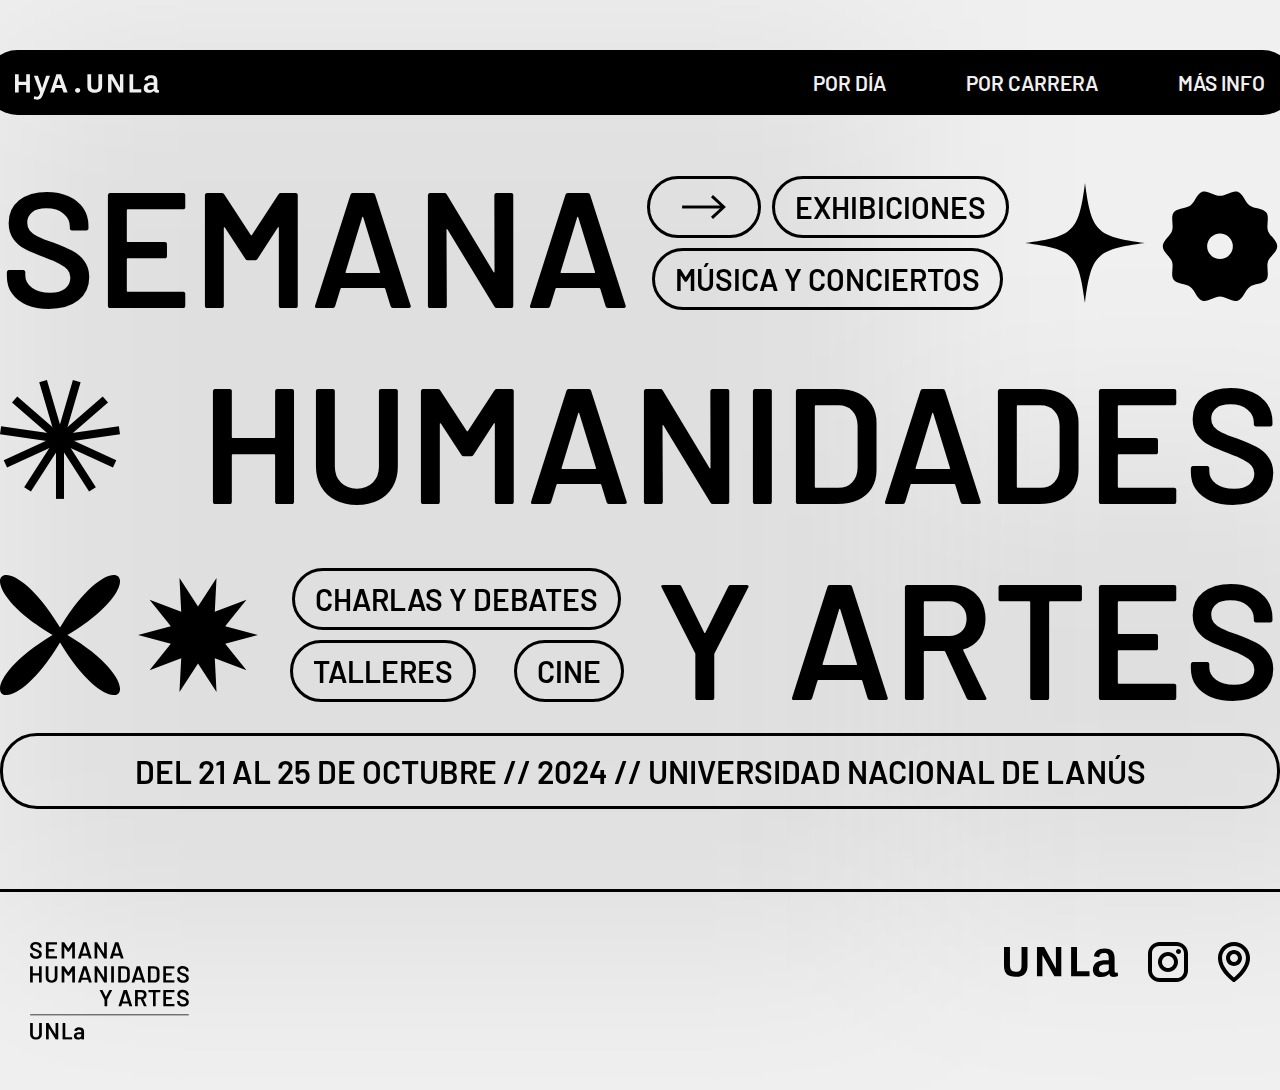
<file: index.html>
<!DOCTYPE html>
<html lang="en">

<head>
    <meta charset="UTF-8">
    <meta name="viewport" content="width=device-width, initial-scale=1.0">
    <title>Semana de Humanidades y Artes - UNLa</title>
    <link href="estilos.css" rel="stylesheet" type="text/css">
    <link rel="stylesheet" href="background.css" type="text/css">
</head>

<body>

    <header>
        <div>
            <a href="index.html">
                <img src="img/hya_logo.svg" width="144px" height="38px" alt="Logo de Humanidades y Artes, UNLa">
            </a>
            <nav>
                <a href="cronograma.html">por día</a>
                <a href="carreras.html">por carrera</a>
                <a href="mas-info.html">más info</a>
            </nav>
        </div>
    </header>

    <main class="index-main-desktop">
        <section>
            <div class="filas-index">
                <h1 class="titulo-index">semana</h1>
                <div class="div-index">
                    <img src="img/flecha.svg" width="44px" height="24px" alt="Flecha">
                    <p>exhibiciones</p>
                    <p>música y conciertos</p>
                </div>
                <img src="img/brillo.svg" width="120px" height="120px" alt="Ícono de un brillo"
                    class="animacion-girando">
                <img src="img/flor_grande.svg" width="120px" height="115px" alt="Ícono que asemeja una flor"
                    class="animacion-girando">
            </div>
            <div class="filas-index">
                <img src="img/linea.svg" width="120px" height="119px" alt="Ícono de estrella hecha con líneas"
                    class="animacion-girando">
                <p class="titulo-index">humanidades</p>
            </div>
            <div class="filas-index">
                <img src="img/flor_triste.svg" width="120px" height="120px" alt="Ícono de flor con 4 pétalos"
                    class="animacion-girando">
                <img src="img/estrella.svg" width="120px" height="114px" alt="Ícono de estrella"
                    class="animacion-girando">
                <div class="div-index">
                    <p>charlas y debates</p>
                    <p>talleres</p>
                    <p>cine</p>
                </div>
                <p class="titulo-index">y artes</p>
            </div>
            <div class="fecha">
                <p>del 21 al 25 de octubre // 2024 // universidad nacional de lanús </p>
            </div>
        </section>
    </main>

    <main id="index-main-mobile">
        <section id="flores-index">
            <img src="img/brillo.svg" width="90" alt="Ícono de un brillo" class="animacion-girando">
            <img src="img/flor_grande.svg" width="90"  alt="Ícono que asemeja una flor"
                class="animacion-girando">
            <img src="img/linea.svg" width="90" alt="Ícono de estrella hecha con líneas"
                class="animacion-girando">
            <img src="img/flor_triste.svg" width="90" alt="Ícono de flor con 4 pétalos"
                class="animacion-girando">
            <img src="img/estrella.svg" width="90" alt="Ícono de estrella" class="animacion-girando">
        </section>
        <hgroup>
            <h1 class="titulo-index">Semana<br>humanidades</h1>
            <p class="titulo-index">y artes</p>
        </hgroup>
        <section>
            <p id="fecha-mobile">del 21 al 25 de octubre // 2024 </p>
            <article>
                <p>charlas y debates</p>
                <img src="img/flecha.svg" width="30px" alt="Flecha">
                <p>exhibiciones</p>
                <p>talleres</p>
                <p>cine</p>
                <p>música y conciertos</p>
            </article>
        </section>
    </main>

    <footer>
        <div class="footer-container">
            <img id="logo-shya" src="img/semana_hya_logo.svg" width="159px" height="98px"
                alt="Logo de la Semanidad de Humanidades y Artes en la UNLa">
            <div>
                <a href="https://www.unla.edu.ar/novedades/se-viene-la-semana-de-las-humanidades-y-artes"
                    target="_blank"><img src="img/unla_logo.svg" height="30px" width="114px"
                        alt="Logo de la Universidad Nacional de Lanús"></a>
                <a href="https://www.instagram.com/humanidadesyartes_unla/" target="_blank"><img
                        src="img/instagram_logo.svg" height="40px" width="40px" alt="Instagram"></a>
                <a href="https://maps.app.goo.gl/MtrYeLfwQhw8SaW9A" target="_blank"><img src="img/ubicacion_icono.svg"
                        width="32px" height="40px" alt="Ubicación"></a>
            </div>
        </div>
    </footer>
</body>

</html>
</file>
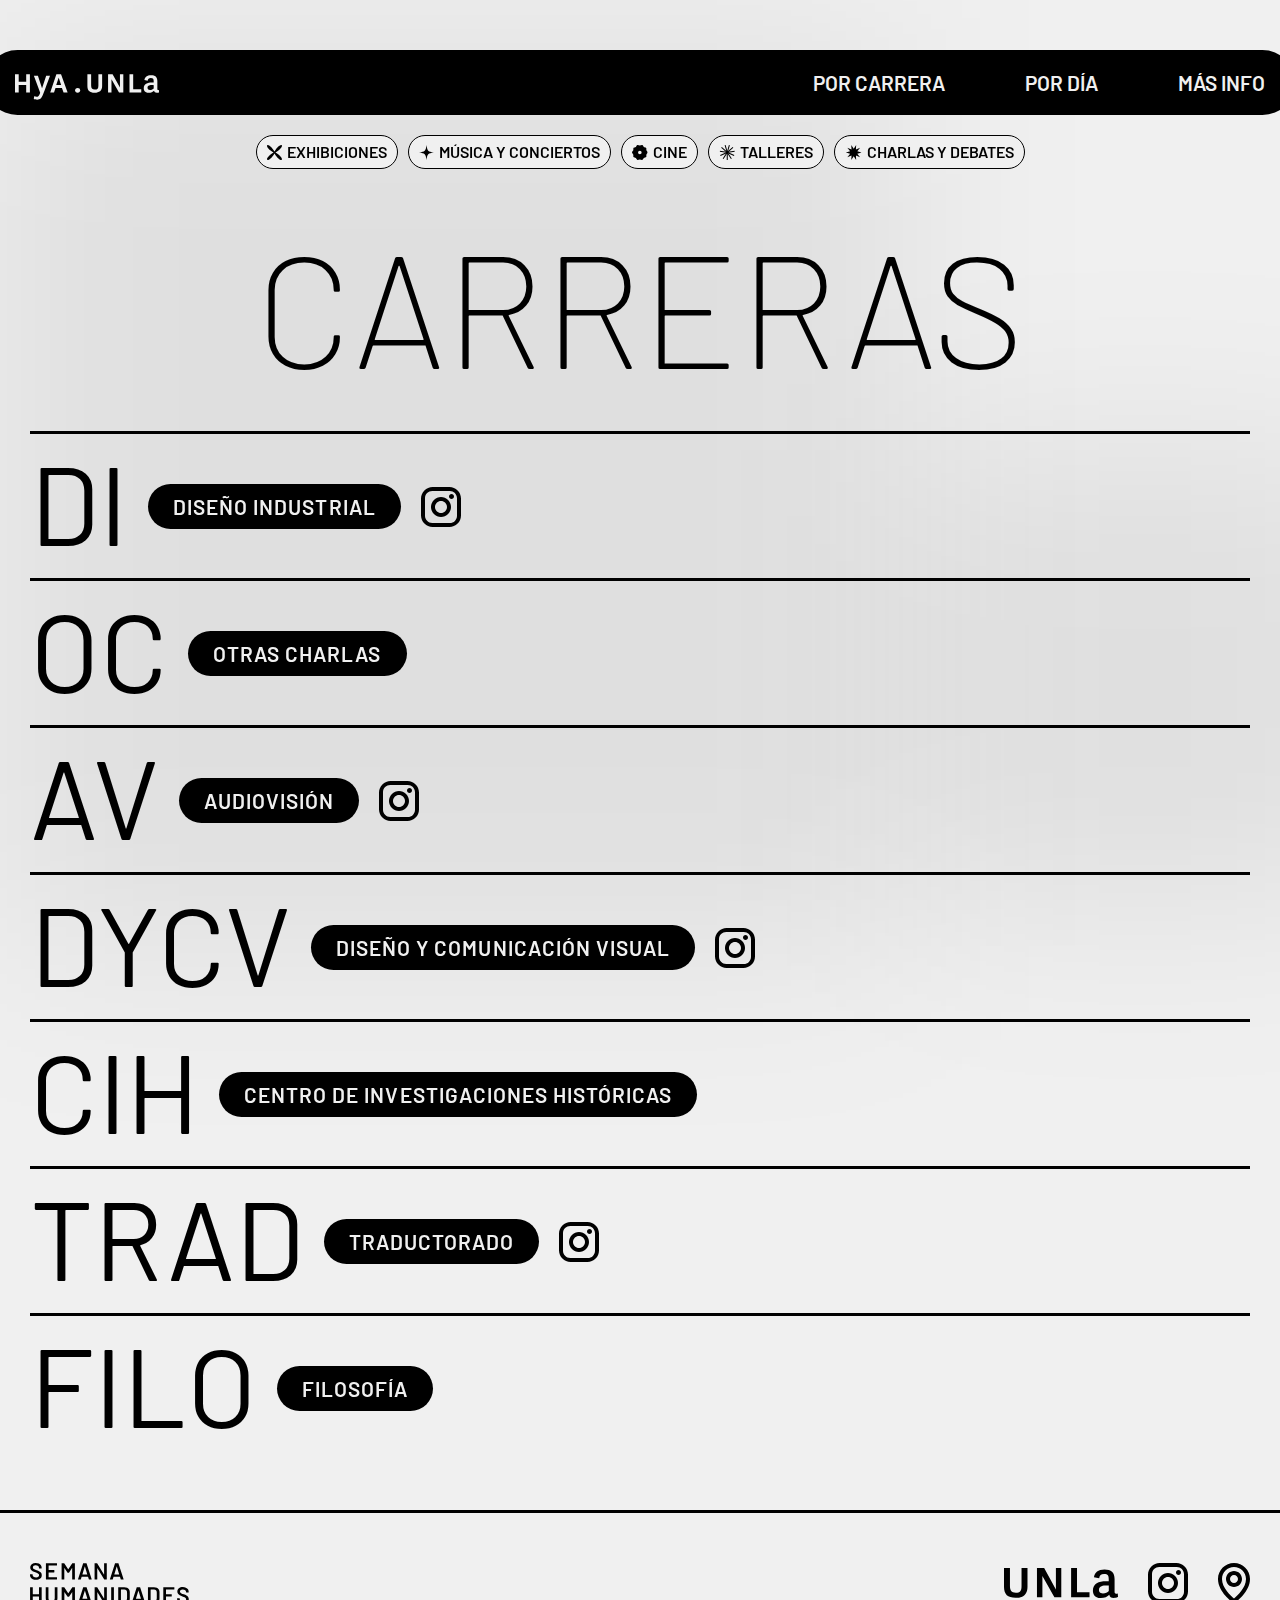
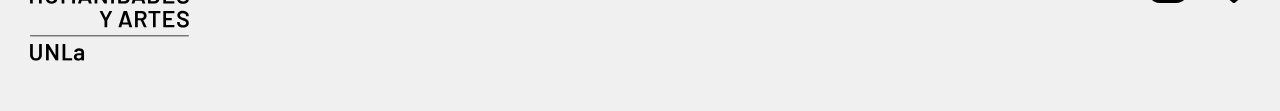
<file: carreras.html>
<!DOCTYPE html>
<html lang="en">

<head>
    <meta charset="UTF-8">
    <meta name="viewport" content="width=device-width, initial-scale=1.0">
    <title>Carreras - Semana HyA</title>
    <link href="estilos.css" rel="stylesheet" type="text/css">
    <link rel="stylesheet" href="background.css">
</head>

<body>

    <header>
        <div>
            <a href="index.html">
                <img src="img/hya_logo.svg" width="144px" height="38px" alt="Logo de Humanidades y Artes, UNLa">
            </a>
            <nav>
                <a href="carreras.html">por carrera</a>
                <a href="cronograma.html">por día</a>
                <a href="mas-info.html">más info</a>
            </nav>
        </div>
        <ul>
            <li>
                <svg class="animacion-girando" xmlns="http://www.w3.org/2000/svg" width="15" height="15" viewBox="0 0 10 10" fill="none">
                    <g clip-path="url(#clip0_66_1238)">
                        <path
                            d="M4.99582 5.61816C9.53524 13.2198 13.2199 9.54347 5.61823 4.99576C13.2199 0.456337 9.54354 -3.22831 4.99582 4.37335C0.456402 -3.22831 -3.22824 0.448038 4.37341 4.99576C-3.21995 9.54347 0.456402 13.2198 4.99582 5.61816Z"
                            fill="black" />
                    </g>
                    <defs>
                        <clipPath id="clip0_66_1238">
                            <rect width="10" height="10" fill="white" transform="matrix(-1 0 0 1 10 0)" />
                        </clipPath>
                    </defs>
                </svg>
                <p>Exhibiciones</p>
            </li>
            <li>
                <svg class="animacion-girando" xmlns="http://www.w3.org/2000/svg" width="15" height="15" viewBox="0 0 15 15" fill="none">
                    <g clip-path="url(#clip0_66_1244)">
                        <path
                            d="M15 7.50566C8.93208 8.29811 8.28679 8.93208 7.49434 15.0113C6.71321 8.93208 6.06792 8.28679 0 7.50566C6.06792 6.71321 6.71321 6.07925 7.50566 0C8.28679 6.06792 8.93208 6.71321 15 7.50566Z"
                            fill="black" />
                    </g>
                    <defs>
                        <clipPath id="clip0_66_1244">
                            <rect width="15" height="15" fill="white" />
                        </clipPath>
                    </defs>
                </svg>
                <p>Música y Conciertos</p>
            </li>
            <li>
                <svg class="animacion-girando" xmlns="http://www.w3.org/2000/svg" width="16" height="15" viewBox="0 0 16 15" fill="none">
                    <g clip-path="url(#clip0_66_1250)">
                        <path
                            d="M15.6711 7.49991C15.6711 6.69929 14.6232 6.08704 14.3878 5.36883C14.1523 4.62707 14.6232 3.50855 14.1641 2.8963C13.7049 2.27229 12.5039 2.37825 11.8799 1.91907C11.2559 1.47166 10.9969 0.28249 10.2551 0.0470113C9.53689 -0.188468 8.6303 0.61216 7.82967 0.61216C7.02904 0.61216 6.13422 -0.188468 5.41601 0.0470113C4.67425 0.28249 4.40345 1.47166 3.79121 1.91907C3.16719 2.37825 1.95447 2.26051 1.50706 2.8963C1.05965 3.52032 1.53061 4.62707 1.28336 5.36883C1.04788 6.08704 0 6.69929 0 7.49991C0 8.30054 1.04788 8.91279 1.28336 9.631C1.51884 10.3728 1.04788 11.4913 1.50706 12.1035C1.96625 12.7275 3.16719 12.6216 3.79121 13.0808C4.41523 13.5282 4.67425 14.7173 5.41601 14.9528C6.13422 15.1883 7.04082 14.3877 7.84144 14.3877C8.64207 14.3877 9.54867 15.1765 10.2669 14.9528C11.0086 14.7173 11.2794 13.5282 11.8917 13.0808C12.5157 12.6216 13.7284 12.7393 14.1758 12.1153C14.6232 11.4913 14.1523 10.3845 14.3995 9.64277C14.635 8.91279 15.6711 8.28877 15.6711 7.49991ZM7.84144 9.25423C6.86421 9.25423 6.08713 8.46538 6.08713 7.49991C6.08713 6.52268 6.87598 5.7456 7.84144 5.7456C8.81868 5.7456 9.59576 6.53445 9.59576 7.49991C9.59576 8.46538 8.80691 9.25423 7.84144 9.25423Z"
                            fill="black" />
                    </g>
                    <defs>
                        <clipPath id="clip0_66_1250">
                            <rect width="15.6711" height="15" fill="white" />
                        </clipPath>
                    </defs>
                </svg>
                <p>Cine</p>
            </li>
            <li>
                <svg class="animacion-girando" xmlns="http://www.w3.org/2000/svg" width="16" height="15" viewBox="0 0 16 15" fill="none">
                    <g clip-path="url(#clip0_66_1256)">
                        <path d="M8.75676 6.37988H7.74463V15H8.75676V6.37988Z" fill="black" />
                        <path d="M8.38394 6.27227L3.72388 13.5244L4.57538 14.0716L9.23545 6.81942L8.38394 6.27227Z"
                            fill="black" />
                        <path d="M8.98812 6.53198L1.14722 10.1128L1.56766 11.0334L9.40856 7.45261L8.98812 6.53198Z"
                            fill="black" />
                        <path d="M0.809899 5.83877L0.665771 6.84058L9.19801 8.06809L9.34214 7.06628L0.809899 5.83877Z"
                            fill="black" />
                        <path d="M2.84815 2.07498L2.1853 2.83984L8.69956 8.48519L9.36241 7.72032L2.84815 2.07498Z"
                            fill="black" />
                        <path
                            d="M6.60029 -0.00215818L5.62915 0.282959L8.05745 8.55401L9.02859 8.26889L6.60029 -0.00215818Z"
                            fill="black" />
                        <path
                            d="M9.90633 -0.00273951L7.47803 8.26831L8.44917 8.55343L10.8775 0.282378L9.90633 -0.00273951Z"
                            fill="black" />
                        <path d="M13.6468 2.06754L7.13257 7.71289L7.79541 8.47776L14.3097 2.83241L13.6468 2.06754Z"
                            fill="black" />
                        <path d="M15.6917 5.83816L7.15942 7.06567L7.30355 8.06748L15.8358 6.83997L15.6917 5.83816Z"
                            fill="black" />
                        <path d="M7.5181 6.52883L7.09766 7.44946L14.9386 11.0303L15.359 10.1096L7.5181 6.52883Z"
                            fill="black" />
                        <path d="M8.12177 6.27657L7.27026 6.82373L11.9303 14.0759L12.7818 13.5287L8.12177 6.27657Z"
                            fill="black" />
                    </g>
                    <defs>
                        <clipPath id="clip0_66_1256">
                            <rect width="15.1592" height="15" fill="white" transform="translate(0.671143)" />
                        </clipPath>
                    </defs>
                </svg>
                <p>Talleres</p>
            </li>
            <li>
                <svg class="animacion-girando" xmlns="http://www.w3.org/2000/svg" width="17" height="15" viewBox="0 0 17 15" fill="none">
                    <g clip-path="url(#clip0_66_1282)">
                        <path
                            d="M16.5967 7.50563L12.2916 8.66642L15.0978 12.1375L10.928 10.5485L11.1534 15L8.71913 11.2585L6.2736 15L6.51026 10.5485L2.34046 12.1375L5.13536 8.66642L0.830322 7.50563L5.13536 6.33358L2.34046 2.86251L6.51026 4.45154L6.2736 0L8.71913 3.74155L11.1534 0L10.928 4.45154L15.0978 2.86251L12.2916 6.33358L16.5967 7.50563Z"
                            fill="black" />
                    </g>
                    <defs>
                        <clipPath id="clip0_66_1282">
                            <rect width="15.7663" height="15" fill="white" transform="translate(0.830322)" />
                        </clipPath>
                    </defs>
                </svg>
                <p>Charlas y Debates</p>
            </li>
        </ul>
    </header>

    <main id="cronograma">

        <h2>CARRERAS</h2>

        <details id="industrial">
            <summary>
                <h2>DI</h2>
                <h3>DISEÑO INDUSTRIAL</h3>
                <a href="https://www.instagram.com/dindustrial_unla/" target="_blank"><img src="img/instagram_logo.svg"
                        height="40px" width="40px" alt="Instagram"></a>
            </summary>

            <ul class="actividades">
                <li class="actividad">
                    <div class="hora">
                        <svg class="animacion-girando" xmlns="http://www.w3.org/2000/svg" width="58" height="57" viewBox="0 0 58 57" fill="none">
                            <g clip-path="url(#clip0_16_281)">
                                <path d="M30.7885 24.7436H26.9346V56.9256H30.7885V24.7436Z" fill="black" />
                                <path
                                    d="M29.3686 24.3418L11.624 51.4165L14.8664 53.4592L32.6109 26.3845L29.3686 24.3418Z"
                                    fill="black" />
                                <path
                                    d="M31.6691 25.3114L1.81262 38.6797L3.41356 42.1168L33.2701 28.7484L31.6691 25.3114Z"
                                    fill="black" />
                                <path
                                    d="M0.528299 22.7241L-0.0205078 26.4642L32.4685 31.0469L33.0173 27.3068L0.528299 22.7241Z"
                                    fill="black" />
                                <path
                                    d="M8.28935 8.67254L5.76538 11.528L30.5703 32.604L33.0943 29.7485L8.28935 8.67254Z"
                                    fill="black" />
                                <path
                                    d="M22.5768 0.917366L18.8789 1.9818L28.1254 32.8604L31.8233 31.796L22.5768 0.917366Z"
                                    fill="black" />
                                <path
                                    d="M35.1653 0.915083L25.9188 31.7937L29.6167 32.8581L38.8632 1.97952L35.1653 0.915083Z"
                                    fill="black" />
                                <path
                                    d="M49.4086 8.64443L24.6036 29.7204L27.1276 32.5759L51.9325 11.4999L49.4086 8.64443Z"
                                    fill="black" />
                                <path
                                    d="M57.1948 22.7217L24.7058 27.3044L25.2546 31.0445L57.7436 26.4618L57.1948 22.7217Z"
                                    fill="black" />
                                <path
                                    d="M26.0715 25.2998L24.4706 28.7368L54.3271 42.1052L55.928 38.6682L26.0715 25.2998Z"
                                    fill="black" />
                                <path
                                    d="M28.3704 24.3584L25.1281 26.4011L42.8726 53.4758L46.1149 51.4331L28.3704 24.3584Z"
                                    fill="black" />
                            </g>
                            <defs>
                                <clipPath id="clip0_16_281">
                                    <rect width="57.7231" height="56" fill="white" transform="translate(0 0.925583)" />
                                </clipPath>
                            </defs>
                        </svg>
                        <div>
                            <time>14.00</time>
                            <p>MIÉRCOLES 23</p>
                        </div>
                    </div>
                    <ul class="info">
                        <li class="nombre-charla">Taller de Diseño de Bolsos y Carteras </li>
                        <li class="expositor">Mayte Ossorio Domecq</li>
                        <li class="lugar">Ed. José Hernández -- Taller Textil e Indumentaria</li>
                    </ul>
                </li>

                <li class="actividad">
                    <div class="hora">
                        <svg class="animacion-girando" xmlns="http://www.w3.org/2000/svg" width="60" height="56" viewBox="0 0 60 56" fill="none">
                            <g clip-path="url(#clip0_1_6)">
                            <path d="M59.1943 28.021L43.1221 32.3546L53.5985 45.3133L38.0312 39.3809L38.8727 56L29.7848 42.0316L20.6548 56L21.5384 39.3809L5.97112 45.3133L16.4054 32.3546L0.333252 28.021L16.4054 23.6454L5.97112 10.6867L21.5384 16.6191L20.6548 0L29.7848 13.9684L38.8727 0L38.0312 16.6191L53.5985 10.6867L43.1221 23.6454L59.1943 28.021Z" fill="black"/>
                            </g>
                            <defs>
                            <clipPath id="clip0_1_6">
                            <rect width="58.861" height="56" fill="white" transform="translate(0.333252)"/>
                            </clipPath>
                            </defs>
                        </svg>
                        <div>
                            <time>17.00</time>
                            <p>MIÉRCOLES 23</p>
                        </div>
                    </div>
                    <ul class="info">
                        <li class="nombre-charla">Pastas Biobasadas para impresión 3D</li>
                        <li class="expositor">Diego Velazco y Cecilia Dorado</li>
                        <li class="lugar">Ed. José Hernández -- Aula 3</li>
                    </ul>
                </li>

                <li class="actividad">
                    <div class="hora">
                        <svg class="animacion-girando" xmlns="http://www.w3.org/2000/svg" width="60" height="56" viewBox="0 0 60 56" fill="none">
                            <g clip-path="url(#clip0_1_6)">
                            <path d="M59.1943 28.021L43.1221 32.3546L53.5985 45.3133L38.0312 39.3809L38.8727 56L29.7848 42.0316L20.6548 56L21.5384 39.3809L5.97112 45.3133L16.4054 32.3546L0.333252 28.021L16.4054 23.6454L5.97112 10.6867L21.5384 16.6191L20.6548 0L29.7848 13.9684L38.8727 0L38.0312 16.6191L53.5985 10.6867L43.1221 23.6454L59.1943 28.021Z" fill="black"/>
                            </g>
                            <defs>
                            <clipPath id="clip0_1_6">
                            <rect width="58.861" height="56" fill="white" transform="translate(0.333252)"/>
                            </clipPath>
                            </defs>
                        </svg>
                        <div>
                            <time>18.00</time>
                            <p>MIÉRCOLES 23</p>
                        </div>
                    </div>
                    <ul class="info">
                        <li class="nombre-charla">El rol del marketing en el mundo del diseño</li>
                        <li class="expositor">Daiana Pozzi</li>
                        <li class="lugar">Ed. José Hernández - Aula 5 de audiovisión y Transmisión virtual</li>
                    </ul>
                </li>

                <li class="actividad">
                    <div class="hora">
                        <svg class="animacion-girando" xmlns="http://www.w3.org/2000/svg" width="58" height="57" viewBox="0 0 58 57" fill="none">
                            <g clip-path="url(#clip0_16_281)">
                                <path d="M30.7885 24.7436H26.9346V56.9256H30.7885V24.7436Z" fill="black" />
                                <path
                                    d="M29.3686 24.3418L11.624 51.4165L14.8664 53.4592L32.6109 26.3845L29.3686 24.3418Z"
                                    fill="black" />
                                <path
                                    d="M31.6691 25.3114L1.81262 38.6797L3.41356 42.1168L33.2701 28.7484L31.6691 25.3114Z"
                                    fill="black" />
                                <path
                                    d="M0.528299 22.7241L-0.0205078 26.4642L32.4685 31.0469L33.0173 27.3068L0.528299 22.7241Z"
                                    fill="black" />
                                <path
                                    d="M8.28935 8.67254L5.76538 11.528L30.5703 32.604L33.0943 29.7485L8.28935 8.67254Z"
                                    fill="black" />
                                <path
                                    d="M22.5768 0.917366L18.8789 1.9818L28.1254 32.8604L31.8233 31.796L22.5768 0.917366Z"
                                    fill="black" />
                                <path
                                    d="M35.1653 0.915083L25.9188 31.7937L29.6167 32.8581L38.8632 1.97952L35.1653 0.915083Z"
                                    fill="black" />
                                <path
                                    d="M49.4086 8.64443L24.6036 29.7204L27.1276 32.5759L51.9325 11.4999L49.4086 8.64443Z"
                                    fill="black" />
                                <path
                                    d="M57.1948 22.7217L24.7058 27.3044L25.2546 31.0445L57.7436 26.4618L57.1948 22.7217Z"
                                    fill="black" />
                                <path
                                    d="M26.0715 25.2998L24.4706 28.7368L54.3271 42.1052L55.928 38.6682L26.0715 25.2998Z"
                                    fill="black" />
                                <path
                                    d="M28.3704 24.3584L25.1281 26.4011L42.8726 53.4758L46.1149 51.4331L28.3704 24.3584Z"
                                    fill="black" />
                            </g>
                            <defs>
                                <clipPath id="clip0_16_281">
                                    <rect width="57.7231" height="56" fill="white" transform="translate(0 0.925583)" />
                                </clipPath>
                            </defs>
                        </svg>
                        <div>
                            <time>14.00</time>
                            <p>JUEVES 24</p>
                        </div>
                    </div>
                    <ul class="info">
                        <li class="nombre-charla">Seminario de soldadura por arco eléctrico</li>
                        <li class="expositor">Diego Alzapiedi</li>
                        <li class="lugar">Ed. José Hernández — Taller de Modelos y Maquetas</li>
                    </ul>
                </li>

                <li class="actividad">
                    <div class="hora">
                        <svg class="animacion-girando" xmlns="http://www.w3.org/2000/svg" width="58" height="57" viewBox="0 0 58 57" fill="none">
                            <g clip-path="url(#clip0_16_281)">
                                <path d="M30.7885 24.7436H26.9346V56.9256H30.7885V24.7436Z" fill="black" />
                                <path
                                    d="M29.3686 24.3418L11.624 51.4165L14.8664 53.4592L32.6109 26.3845L29.3686 24.3418Z"
                                    fill="black" />
                                <path
                                    d="M31.6691 25.3114L1.81262 38.6797L3.41356 42.1168L33.2701 28.7484L31.6691 25.3114Z"
                                    fill="black" />
                                <path
                                    d="M0.528299 22.7241L-0.0205078 26.4642L32.4685 31.0469L33.0173 27.3068L0.528299 22.7241Z"
                                    fill="black" />
                                <path
                                    d="M8.28935 8.67254L5.76538 11.528L30.5703 32.604L33.0943 29.7485L8.28935 8.67254Z"
                                    fill="black" />
                                <path
                                    d="M22.5768 0.917366L18.8789 1.9818L28.1254 32.8604L31.8233 31.796L22.5768 0.917366Z"
                                    fill="black" />
                                <path
                                    d="M35.1653 0.915083L25.9188 31.7937L29.6167 32.8581L38.8632 1.97952L35.1653 0.915083Z"
                                    fill="black" />
                                <path
                                    d="M49.4086 8.64443L24.6036 29.7204L27.1276 32.5759L51.9325 11.4999L49.4086 8.64443Z"
                                    fill="black" />
                                <path
                                    d="M57.1948 22.7217L24.7058 27.3044L25.2546 31.0445L57.7436 26.4618L57.1948 22.7217Z"
                                    fill="black" />
                                <path
                                    d="M26.0715 25.2998L24.4706 28.7368L54.3271 42.1052L55.928 38.6682L26.0715 25.2998Z"
                                    fill="black" />
                                <path
                                    d="M28.3704 24.3584L25.1281 26.4011L42.8726 53.4758L46.1149 51.4331L28.3704 24.3584Z"
                                    fill="black" />
                            </g>
                            <defs>
                                <clipPath id="clip0_16_281">
                                    <rect width="57.7231" height="56" fill="white" transform="translate(0 0.925583)" />
                                </clipPath>
                            </defs>
                        </svg>
                        <div>
                            <time>14.00</time>
                            <p>JUEVES 24</p>
                        </div>
                    </div>
                    <ul class="info">
                        <li class="nombre-charla">Seminario de Estampado en telas</li>
                        <li class="expositor">Marcelo Diaz</li>
                        <li class="lugar">Ed. José Hernández — Taller de Confeccion Textil e Indumentaria</li>
                    </ul>
                </li>

                <li class="actividad">
                    <div class="hora">
                        <svg class="animacion-girando" xmlns="http://www.w3.org/2000/svg" width="60" height="56" viewBox="0 0 60 56" fill="none">
                            <g clip-path="url(#clip0_1_6)">
                            <path d="M59.1943 28.021L43.1221 32.3546L53.5985 45.3133L38.0312 39.3809L38.8727 56L29.7848 42.0316L20.6548 56L21.5384 39.3809L5.97112 45.3133L16.4054 32.3546L0.333252 28.021L16.4054 23.6454L5.97112 10.6867L21.5384 16.6191L20.6548 0L29.7848 13.9684L38.8727 0L38.0312 16.6191L53.5985 10.6867L43.1221 23.6454L59.1943 28.021Z" fill="black"/>
                            </g>
                            <defs>
                            <clipPath id="clip0_1_6">
                            <rect width="58.861" height="56" fill="white" transform="translate(0.333252)"/>
                            </clipPath>
                            </defs>
                            </svg>
                        <div>
                            <time>14.00</time>
                            <p>VIERNES 25</p>
                        </div>
                    </div>
                    <ul class="info">
                        <li class="nombre-charla">Diseño Freelance para empresas </li>
                        <li class="expositor">Luciana González Franco</li>
                        <li class="lugar">Ed. José Hernández - Aula Magna Bicentenario</li>
                    </ul>
                </li>

            </ul>
        </details>

        <details id="charlas">
            <summary>
                <h2>OC</h2>
                <h3>OTRAS CHARLAS</h3>
            </summary>
            <ul class="actividades">

                <li class="actividad">
                    <div class="hora">
                        <svg class="animacion-girando" xmlns="http://www.w3.org/2000/svg" width="60" height="56" viewBox="0 0 60 56" fill="none">
                            <g clip-path="url(#clip0_1_6)">
                            <path d="M59.1943 28.021L43.1221 32.3546L53.5985 45.3133L38.0312 39.3809L38.8727 56L29.7848 42.0316L20.6548 56L21.5384 39.3809L5.97112 45.3133L16.4054 32.3546L0.333252 28.021L16.4054 23.6454L5.97112 10.6867L21.5384 16.6191L20.6548 0L29.7848 13.9684L38.8727 0L38.0312 16.6191L53.5985 10.6867L43.1221 23.6454L59.1943 28.021Z" fill="black"/>
                            </g>
                            <defs>
                            <clipPath id="clip0_1_6">
                            <rect width="58.861" height="56" fill="white" transform="translate(0.333252)"/>
                            </clipPath>
                            </defs>
                        </svg>
                        <div>
                            <time>18.00</time>
                            <p>MIÉRCOLES 23</p>
                        </div>
                    </div>
                    <ul class="info">
                        <li class="nombre-charla">4tas. Jornadas estudiantiles de Ética Profesional: «Crear, trabajar y aprender en la era del metaverso»</li>
                        <li class="lugar">CINE TITA MERELLO</li>
                    </ul>
                </li>

                <li class="actividad">
                    <div class="hora">
                        <svg class="animacion-girando" xmlns="http://www.w3.org/2000/svg" width="60" height="56" viewBox="0 0 60 56" fill="none">
                            <g clip-path="url(#clip0_1_6)">
                            <path d="M59.1943 28.021L43.1221 32.3546L53.5985 45.3133L38.0312 39.3809L38.8727 56L29.7848 42.0316L20.6548 56L21.5384 39.3809L5.97112 45.3133L16.4054 32.3546L0.333252 28.021L16.4054 23.6454L5.97112 10.6867L21.5384 16.6191L20.6548 0L29.7848 13.9684L38.8727 0L38.0312 16.6191L53.5985 10.6867L43.1221 23.6454L59.1943 28.021Z" fill="black"/>
                            </g>
                            <defs>
                            <clipPath id="clip0_1_6">
                            <rect width="58.861" height="56" fill="white" transform="translate(0.333252)"/>
                            </clipPath>
                            </defs>
                        </svg>
                        <div>
                            <time>14.00</time>
                            <p>VIERNES 25</p>
                        </div>
                    </div>
                    <ul class="info">
                        <li class="nombre-charla">Presentación del libro: «Cuestión de método (Tomo II). Aportes para una metodología crítica» <span>| Roxana Ynoub, Cecilia Pourrieux y Alejandra Ojeda</span></li>
                        <li class="lugar">ED. JOSÉ HERNÁNDEZ - AULA 18</li>
                    </ul>
                </li>

                <li class="actividad">
                    <div class="hora">
                        <svg class="animacion-girando" xmlns="http://www.w3.org/2000/svg" width="60" height="56" viewBox="0 0 60 56" fill="none">
                            <g clip-path="url(#clip0_1_6)">
                            <path d="M59.1943 28.021L43.1221 32.3546L53.5985 45.3133L38.0312 39.3809L38.8727 56L29.7848 42.0316L20.6548 56L21.5384 39.3809L5.97112 45.3133L16.4054 32.3546L0.333252 28.021L16.4054 23.6454L5.97112 10.6867L21.5384 16.6191L20.6548 0L29.7848 13.9684L38.8727 0L38.0312 16.6191L53.5985 10.6867L43.1221 23.6454L59.1943 28.021Z" fill="black"/>
                            </g>
                            <defs>
                            <clipPath id="clip0_1_6">
                            <rect width="58.861" height="56" fill="white" transform="translate(0.333252)"/>
                            </clipPath>
                            </defs>
                        </svg>
                        <div>
                            <time>15.30</time>
                            <p>VIERNES 25</p>
                        </div>
                    </div>
                    <ul class="info">
                        <li class="nombre-charla">Jornada 2do. Encuentro con tesistas: «Hablemos de la bendita tesis» </li>
                        <li class="expositor">Cecilia Pourrieux</li>
                        <li class="lugar">ED. JOSÉ HERNÁNDEZ - AULA 5 DE AUDIOVISIÓN Y TRANSMISIÓN VIRTUAL</li>
                    </ul>
                </li>

                <li class="actividad">
                    <div class="hora">
                        <svg class="animacion-girando" xmlns="http://www.w3.org/2000/svg" width="60" height="56" viewBox="0 0 60 56" fill="none">
                            <g clip-path="url(#clip0_1_6)">
                            <path d="M59.1943 28.021L43.1221 32.3546L53.5985 45.3133L38.0312 39.3809L38.8727 56L29.7848 42.0316L20.6548 56L21.5384 39.3809L5.97112 45.3133L16.4054 32.3546L0.333252 28.021L16.4054 23.6454L5.97112 10.6867L21.5384 16.6191L20.6548 0L29.7848 13.9684L38.8727 0L38.0312 16.6191L53.5985 10.6867L43.1221 23.6454L59.1943 28.021Z" fill="black"/>
                            </g>
                            <defs>
                            <clipPath id="clip0_1_6">
                            <rect width="58.861" height="56" fill="white" transform="translate(0.333252)"/>
                            </clipPath>
                            </defs>
                        </svg>
                        <div>
                            <time>18.00</time>
                            <p>VIERNES 25</p>
                        </div>
                    </div>
                    <ul class="info">
                        <li class="nombre-charla">Charla sobre la Especialización en Tecnologías de Fabricación Digital</li>
                        <li class="expositor">Andrés Ruscitti</li>
                        <li class="lugar">TRANSMISIÓN VIRTUAL</li>
                    </ul>
                </li>

                <li class="actividad">
                    <div class="hora">
                        <svg class="animacion-girando" xmlns="http://www.w3.org/2000/svg" width="60" height="56" viewBox="0 0 60 56" fill="none">
                            <g clip-path="url(#clip0_1_6)">
                            <path d="M59.1943 28.021L43.1221 32.3546L53.5985 45.3133L38.0312 39.3809L38.8727 56L29.7848 42.0316L20.6548 56L21.5384 39.3809L5.97112 45.3133L16.4054 32.3546L0.333252 28.021L16.4054 23.6454L5.97112 10.6867L21.5384 16.6191L20.6548 0L29.7848 13.9684L38.8727 0L38.0312 16.6191L53.5985 10.6867L43.1221 23.6454L59.1943 28.021Z" fill="black"/>
                            </g>
                            <defs>
                            <clipPath id="clip0_1_6">
                            <rect width="58.861" height="56" fill="white" transform="translate(0.333252)"/>
                            </clipPath>
                            </defs>
                        </svg>
                        <div>
                            <time>11.00</time>
                            <p>MARTES 05/11</p>
                        </div>
                    </div>
                    <ul class="info">
                        <li class="nombre-charla">3er. Encuentro de Investigación </li>
                        <li class="expositor">Coord: Estefanía Fondevila</li>
                        <li class="lugar">ED. JOSÉ HERNÁNDEZ - AULA MAGNA BICENTENARIO</li>
                    </ul>
                </li>

            </ul>
        </details>

        <details id="audiovision">
            <summary>
                <h2>AV</h2>
                <h3>AUDIOVISIÓN</h3>
                <a href="https://www.instagram.com/audiovision.unla.oficial/" target="_blank"><img
                        src="img/instagram_logo.svg" height="40px" width="40px" alt="Instagram"></a>
            </summary>
            <ul class="actividades">

                <li class="actividad">
                    <div class="hora">
                        <svg class="animacion-girando" xmlns="http://www.w3.org/2000/svg" width="56" height="56" viewBox="0 0 56 56" fill="none">
                            <g clip-path="url(#clip0_1_8)">
                            <path d="M28.0186 31.5041C2.59787 74.0734 -18.0362 53.4858 24.5331 28.0186C-18.0362 2.59787 2.5514 -18.0362 28.0186 24.5331C53.4394 -18.0362 74.0734 2.5514 31.5041 28.0186C74.0269 53.4858 53.4394 74.0734 28.0186 31.5041Z" fill="black"/>
                            </g>
                            <defs>
                            <clipPath id="clip0_1_8">
                            <rect width="56" height="56" fill="white"/>
                            </clipPath>
                            </defs>
                        </svg>
                        <div>
                            <time>14.00</time>
                            <p>MIÉRCOLES 23</p>
                        </div>
                    </div>
                    <ul class="info">
                        <li class="nombre-charla">Muestra de trabajos de Realización Integral Audiovisual de la carrera de Audiovisión</li>
                        <li class="lugar">CINE TITA MERELLO</li>
                    </ul>
                </li>

                <li class="actividad">
                    <div class="hora">
                        <div>
                            <svg class="animacion-girando" xmlns="http://www.w3.org/2000/svg" width="59" height="57" viewBox="0 0 59 57" fill="none">
                                <g clip-path="url(#clip0_1_10)">
                                <path d="M58.5055 28.5695C58.5055 25.5805 54.5934 23.2948 53.7143 20.6135C52.8352 17.8442 54.5934 13.6684 52.8791 11.3827C51.1648 9.05302 46.6813 9.44862 44.3517 7.73434C42.022 6.06401 41.0549 1.62445 38.2857 0.745325C35.6044 -0.133795 32.2198 2.85522 29.2308 2.85522C26.2418 2.85522 22.9011 -0.133795 20.2198 0.745325C17.4506 1.62445 16.4396 6.06401 14.1538 7.73434C11.8242 9.44862 7.2967 9.00906 5.62637 11.3827C3.95604 13.7124 5.71429 17.8442 4.79121 20.6135C3.91209 23.2948 0 25.5805 0 28.5695C0 31.5585 3.91209 33.8442 4.79121 36.5255C5.67033 39.2948 3.91209 43.4706 5.62637 45.7563C7.34066 48.086 11.8242 47.6904 14.1538 49.4047C16.4835 51.075 17.4506 55.5146 20.2198 56.3937C22.9011 57.2728 26.2857 54.2838 29.2747 54.2838C32.2637 54.2838 35.6483 57.2288 38.3297 56.3937C41.0989 55.5146 42.1099 51.075 44.3956 49.4047C46.7253 47.6904 51.2527 48.1299 52.9231 45.8003C54.5934 43.4706 52.8352 39.3387 53.7582 36.5695C54.6374 33.8442 58.5055 31.5146 58.5055 28.5695ZM29.2747 35.1189C25.6264 35.1189 22.7253 32.1739 22.7253 28.5695C22.7253 24.9211 25.6703 22.02 29.2747 22.02C32.9231 22.02 35.8242 24.9651 35.8242 28.5695C35.8242 32.1739 32.8791 35.1189 29.2747 35.1189Z" fill="black"/>
                                </g>
                                <defs>
                                <clipPath id="clip0_1_10">
                                <rect width="58.5055" height="56" fill="white" transform="translate(0 0.5695)"/>
                                </clipPath>
                                </defs>
                            </svg>
                            <svg class="animacion-girando" xmlns="http://www.w3.org/2000/svg" width="56" height="56" viewBox="0 0 56 56" fill="none">
                                <g clip-path="url(#clip0_1_12)">
                                <path d="M56 28.0211C33.3464 30.9796 30.9374 33.3464 27.9789 56.0423C25.0626 33.3464 22.6536 30.9374 0 28.0211C22.6536 25.0626 25.0626 22.6959 28.0211 0C30.9374 22.6536 33.3464 25.0626 56 28.0211Z" fill="black"/>
                                </g>
                                <defs>
                                <clipPath id="clip0_1_12">
                                <rect width="56" height="56" fill="white"/>
                                </clipPath>
                                </defs>
                            </svg>
                        </div>
                        <div>
                            <time>15.00</time>
                            <p>JUEVES 24</p>
                        </div>
                    </div>
                    <ul class="info">
                        <li class="nombre-charla">La Orquesta de la Universidad: Una mirada de los estudiantes de Audiovisión. Presentación del documental «Sinfonía sobre rieles» <span>| Daniel Bozzani, Aritz Recalde y Germán Calvi</span></li>
                        <li class="lugar">ED. JOSÉ HERNANDEZ - AULA MAGNA BICENTENARIO</li>
                    </ul>
                </li>

                <li class="actividad">
                    <div class="hora">
                        <svg class="animacion-girando" xmlns="http://www.w3.org/2000/svg" width="56" height="56" viewBox="0 0 56 56" fill="none">
                            <g clip-path="url(#clip0_1_12)">
                            <path d="M56 28.0211C33.3464 30.9796 30.9374 33.3464 27.9789 56.0423C25.0626 33.3464 22.6536 30.9374 0 28.0211C22.6536 25.0626 25.0626 22.6959 28.0211 0C30.9374 22.6536 33.3464 25.0626 56 28.0211Z" fill="black"/>
                            </g>
                            <defs>
                            <clipPath id="clip0_1_12">
                            <rect width="56" height="56" fill="white"/>
                            </clipPath>
                            </defs>
                        </svg>
                        <div>
                            <time>18.00</time>
                            <p>VIERNES 25</p>
                        </div>
                    </div>
                    <ul class="info">
                        <li class="nombre-charla">AV ROCK</li>
                        <li class="lugar">ED. JOSÉ HERNÁNDEZ - SALA CÁTULO CASTILLO</li>
                    </ul>
                </li>

            </ul>
        </details>

        <details id="diseño">
            <summary>
                <h2>DYCV</h2>
                <h3>DISEÑO Y COMUNICACIÓN VISUAL</h3>
                <a href="https://www.instagram.com/dycvisual.unla/" target="_blank"><img src="img/instagram_logo.svg"
                        height="40px" width="40px" alt="Instagram"></a>
            </summary>
            <ul class="actividades">

                <li class="actividad">
                    <div class="hora">
                        <svg class="animacion-girando" xmlns="http://www.w3.org/2000/svg" width="58" height="57" viewBox="0 0 58 57" fill="none">
                            <g clip-path="url(#clip0_16_281)">
                                <path d="M30.7885 24.7436H26.9346V56.9256H30.7885V24.7436Z" fill="black" />
                                <path
                                    d="M29.3686 24.3418L11.624 51.4165L14.8664 53.4592L32.6109 26.3845L29.3686 24.3418Z"
                                    fill="black" />
                                <path
                                    d="M31.6691 25.3114L1.81262 38.6797L3.41356 42.1168L33.2701 28.7484L31.6691 25.3114Z"
                                    fill="black" />
                                <path
                                    d="M0.528299 22.7241L-0.0205078 26.4642L32.4685 31.0469L33.0173 27.3068L0.528299 22.7241Z"
                                    fill="black" />
                                <path
                                    d="M8.28935 8.67254L5.76538 11.528L30.5703 32.604L33.0943 29.7485L8.28935 8.67254Z"
                                    fill="black" />
                                <path
                                    d="M22.5768 0.917366L18.8789 1.9818L28.1254 32.8604L31.8233 31.796L22.5768 0.917366Z"
                                    fill="black" />
                                <path
                                    d="M35.1653 0.915083L25.9188 31.7937L29.6167 32.8581L38.8632 1.97952L35.1653 0.915083Z"
                                    fill="black" />
                                <path
                                    d="M49.4086 8.64443L24.6036 29.7204L27.1276 32.5759L51.9325 11.4999L49.4086 8.64443Z"
                                    fill="black" />
                                <path
                                    d="M57.1948 22.7217L24.7058 27.3044L25.2546 31.0445L57.7436 26.4618L57.1948 22.7217Z"
                                    fill="black" />
                                <path
                                    d="M26.0715 25.2998L24.4706 28.7368L54.3271 42.1052L55.928 38.6682L26.0715 25.2998Z"
                                    fill="black" />
                                <path
                                    d="M28.3704 24.3584L25.1281 26.4011L42.8726 53.4758L46.1149 51.4331L28.3704 24.3584Z"
                                    fill="black" />
                            </g>
                            <defs>
                                <clipPath id="clip0_16_281">
                                    <rect width="57.7231" height="56" fill="white" transform="translate(0 0.925583)" />
                                </clipPath>
                            </defs>
                        </svg>
                        <div>
                            <time>11.00</time>
                            <p>MIÉRCOLES 23</p>
                        </div>
                    </div>
                    <ul class="info">
                        <li class="nombre-charla">Taller «Letra experimental»</li>
                        <li class="expositor">Tomás Aversa y Lucas Scaglia</li>
                        <li class="lugar">ED. JUANA MANSO - AULA 5</li>
                    </ul>
                </li>

                <li class="actividad">
                    <div class="hora">
                        <svg class="animacion-girando" xmlns="http://www.w3.org/2000/svg" width="58" height="57" viewBox="0 0 58 57" fill="none">
                            <g clip-path="url(#clip0_16_281)">
                                <path d="M30.7885 24.7436H26.9346V56.9256H30.7885V24.7436Z" fill="black" />
                                <path
                                    d="M29.3686 24.3418L11.624 51.4165L14.8664 53.4592L32.6109 26.3845L29.3686 24.3418Z"
                                    fill="black" />
                                <path
                                    d="M31.6691 25.3114L1.81262 38.6797L3.41356 42.1168L33.2701 28.7484L31.6691 25.3114Z"
                                    fill="black" />
                                <path
                                    d="M0.528299 22.7241L-0.0205078 26.4642L32.4685 31.0469L33.0173 27.3068L0.528299 22.7241Z"
                                    fill="black" />
                                <path
                                    d="M8.28935 8.67254L5.76538 11.528L30.5703 32.604L33.0943 29.7485L8.28935 8.67254Z"
                                    fill="black" />
                                <path
                                    d="M22.5768 0.917366L18.8789 1.9818L28.1254 32.8604L31.8233 31.796L22.5768 0.917366Z"
                                    fill="black" />
                                <path
                                    d="M35.1653 0.915083L25.9188 31.7937L29.6167 32.8581L38.8632 1.97952L35.1653 0.915083Z"
                                    fill="black" />
                                <path
                                    d="M49.4086 8.64443L24.6036 29.7204L27.1276 32.5759L51.9325 11.4999L49.4086 8.64443Z"
                                    fill="black" />
                                <path
                                    d="M57.1948 22.7217L24.7058 27.3044L25.2546 31.0445L57.7436 26.4618L57.1948 22.7217Z"
                                    fill="black" />
                                <path
                                    d="M26.0715 25.2998L24.4706 28.7368L54.3271 42.1052L55.928 38.6682L26.0715 25.2998Z"
                                    fill="black" />
                                <path
                                    d="M28.3704 24.3584L25.1281 26.4011L42.8726 53.4758L46.1149 51.4331L28.3704 24.3584Z"
                                    fill="black" />
                            </g>
                            <defs>
                                <clipPath id="clip0_16_281">
                                    <rect width="57.7231" height="56" fill="white" transform="translate(0 0.925583)" />
                                </clipPath>
                            </defs>
                        </svg>
                        <div>
                            <time>14.00</time>
                            <p>MIÉRCOLES 23</p>
                        </div>
                    </div>
                    <ul class="info">
                        <li class="nombre-charla">Taller «En libro cerrado no entran moscas» <span>| Max Rompo</span></li>
                        <li class="lugar">ED. JUANA MANSO - AULA 5</li>
                    </ul>
                </li>

                <li class="actividad">
                    <div class="hora">
                        <svg class="animacion-girando" xmlns="http://www.w3.org/2000/svg" width="58" height="57" viewBox="0 0 58 57" fill="none">
                            <g clip-path="url(#clip0_16_281)">
                                <path d="M30.7885 24.7436H26.9346V56.9256H30.7885V24.7436Z" fill="black" />
                                <path
                                    d="M29.3686 24.3418L11.624 51.4165L14.8664 53.4592L32.6109 26.3845L29.3686 24.3418Z"
                                    fill="black" />
                                <path
                                    d="M31.6691 25.3114L1.81262 38.6797L3.41356 42.1168L33.2701 28.7484L31.6691 25.3114Z"
                                    fill="black" />
                                <path
                                    d="M0.528299 22.7241L-0.0205078 26.4642L32.4685 31.0469L33.0173 27.3068L0.528299 22.7241Z"
                                    fill="black" />
                                <path
                                    d="M8.28935 8.67254L5.76538 11.528L30.5703 32.604L33.0943 29.7485L8.28935 8.67254Z"
                                    fill="black" />
                                <path
                                    d="M22.5768 0.917366L18.8789 1.9818L28.1254 32.8604L31.8233 31.796L22.5768 0.917366Z"
                                    fill="black" />
                                <path
                                    d="M35.1653 0.915083L25.9188 31.7937L29.6167 32.8581L38.8632 1.97952L35.1653 0.915083Z"
                                    fill="black" />
                                <path
                                    d="M49.4086 8.64443L24.6036 29.7204L27.1276 32.5759L51.9325 11.4999L49.4086 8.64443Z"
                                    fill="black" />
                                <path
                                    d="M57.1948 22.7217L24.7058 27.3044L25.2546 31.0445L57.7436 26.4618L57.1948 22.7217Z"
                                    fill="black" />
                                <path
                                    d="M26.0715 25.2998L24.4706 28.7368L54.3271 42.1052L55.928 38.6682L26.0715 25.2998Z"
                                    fill="black" />
                                <path
                                    d="M28.3704 24.3584L25.1281 26.4011L42.8726 53.4758L46.1149 51.4331L28.3704 24.3584Z"
                                    fill="black" />
                            </g>
                            <defs>
                                <clipPath id="clip0_16_281">
                                    <rect width="57.7231" height="56" fill="white" transform="translate(0 0.925583)" />
                                </clipPath>
                            </defs>
                        </svg>
                        <div>
                            <time>16.00</time>
                            <p>MIÉRCOLES 23</p>
                        </div>
                    </div>
                    <ul class="info">
                        <li class="nombre-charla">Taller de impresión tipográfica</li>
                        <li class="expositor">Rodrigo Cuberas. Coordina: Diana Corvalán</li>
                        <li class="lugar">ED. MANUEL UGARTE - AULA 6</li>
                    </ul>
                </li>

                <li class="actividad">
                    <div class="hora">
                        <svg class="animacion-girando" xmlns="http://www.w3.org/2000/svg" width="58" height="57" viewBox="0 0 58 57" fill="none">
                            <g clip-path="url(#clip0_16_281)">
                                <path d="M30.7885 24.7436H26.9346V56.9256H30.7885V24.7436Z" fill="black" />
                                <path
                                    d="M29.3686 24.3418L11.624 51.4165L14.8664 53.4592L32.6109 26.3845L29.3686 24.3418Z"
                                    fill="black" />
                                <path
                                    d="M31.6691 25.3114L1.81262 38.6797L3.41356 42.1168L33.2701 28.7484L31.6691 25.3114Z"
                                    fill="black" />
                                <path
                                    d="M0.528299 22.7241L-0.0205078 26.4642L32.4685 31.0469L33.0173 27.3068L0.528299 22.7241Z"
                                    fill="black" />
                                <path
                                    d="M8.28935 8.67254L5.76538 11.528L30.5703 32.604L33.0943 29.7485L8.28935 8.67254Z"
                                    fill="black" />
                                <path
                                    d="M22.5768 0.917366L18.8789 1.9818L28.1254 32.8604L31.8233 31.796L22.5768 0.917366Z"
                                    fill="black" />
                                <path
                                    d="M35.1653 0.915083L25.9188 31.7937L29.6167 32.8581L38.8632 1.97952L35.1653 0.915083Z"
                                    fill="black" />
                                <path
                                    d="M49.4086 8.64443L24.6036 29.7204L27.1276 32.5759L51.9325 11.4999L49.4086 8.64443Z"
                                    fill="black" />
                                <path
                                    d="M57.1948 22.7217L24.7058 27.3044L25.2546 31.0445L57.7436 26.4618L57.1948 22.7217Z"
                                    fill="black" />
                                <path
                                    d="M26.0715 25.2998L24.4706 28.7368L54.3271 42.1052L55.928 38.6682L26.0715 25.2998Z"
                                    fill="black" />
                                <path
                                    d="M28.3704 24.3584L25.1281 26.4011L42.8726 53.4758L46.1149 51.4331L28.3704 24.3584Z"
                                    fill="black" />
                            </g>
                            <defs>
                                <clipPath id="clip0_16_281">
                                    <rect width="57.7231" height="56" fill="white" transform="translate(0 0.925583)" />
                                </clipPath>
                            </defs>
                        </svg>
                        <div>
                            <time>18.00</time>
                            <p>MIÉRCOLES 23</p>
                        </div>
                    </div>
                    <ul class="info">
                        <li class="nombre-charla">Presentación del libro «20 años de Diseño Argentino»</li>
                        <li class="expositor">Fabián Muggeri (autor) y Victoria Quintiero Presentan Andrea Gergich y Juan Lo Bianco</li>
                        <li class="lugar">ED. JOSÉ HERNÁNDEZ - AULA MAGNA BICENTENARIO</li>
                    </ul>
                </li>

                <li class="actividad">
                    <div class="hora">
                        <svg class="animacion-girando" xmlns="http://www.w3.org/2000/svg" width="58" height="57" viewBox="0 0 58 57" fill="none">
                            <g clip-path="url(#clip0_16_281)">
                                <path d="M30.7885 24.7436H26.9346V56.9256H30.7885V24.7436Z" fill="black" />
                                <path
                                    d="M29.3686 24.3418L11.624 51.4165L14.8664 53.4592L32.6109 26.3845L29.3686 24.3418Z"
                                    fill="black" />
                                <path
                                    d="M31.6691 25.3114L1.81262 38.6797L3.41356 42.1168L33.2701 28.7484L31.6691 25.3114Z"
                                    fill="black" />
                                <path
                                    d="M0.528299 22.7241L-0.0205078 26.4642L32.4685 31.0469L33.0173 27.3068L0.528299 22.7241Z"
                                    fill="black" />
                                <path
                                    d="M8.28935 8.67254L5.76538 11.528L30.5703 32.604L33.0943 29.7485L8.28935 8.67254Z"
                                    fill="black" />
                                <path
                                    d="M22.5768 0.917366L18.8789 1.9818L28.1254 32.8604L31.8233 31.796L22.5768 0.917366Z"
                                    fill="black" />
                                <path
                                    d="M35.1653 0.915083L25.9188 31.7937L29.6167 32.8581L38.8632 1.97952L35.1653 0.915083Z"
                                    fill="black" />
                                <path
                                    d="M49.4086 8.64443L24.6036 29.7204L27.1276 32.5759L51.9325 11.4999L49.4086 8.64443Z"
                                    fill="black" />
                                <path
                                    d="M57.1948 22.7217L24.7058 27.3044L25.2546 31.0445L57.7436 26.4618L57.1948 22.7217Z"
                                    fill="black" />
                                <path
                                    d="M26.0715 25.2998L24.4706 28.7368L54.3271 42.1052L55.928 38.6682L26.0715 25.2998Z"
                                    fill="black" />
                                <path
                                    d="M28.3704 24.3584L25.1281 26.4011L42.8726 53.4758L46.1149 51.4331L28.3704 24.3584Z"
                                    fill="black" />
                            </g>
                            <defs>
                                <clipPath id="clip0_16_281">
                                    <rect width="57.7231" height="56" fill="white" transform="translate(0 0.925583)" />
                                </clipPath>
                            </defs>
                        </svg>
                        <div>
                            <time>10.00</time>
                            <p>JUEVES 24</p>
                        </div>
                    </div>
                    <ul class="info">
                        <li class="nombre-charla">Taller de Fanzines</li>
                        <li class="expositor">Jésica Miño</li>
                        <li class="lugar">ED. JUANA MANSO - AULA 5</li>
                    </ul>
                </li>

                <li class="actividad">
                    <div class="hora">
                        <svg class="animacion-girando" xmlns="http://www.w3.org/2000/svg" width="60" height="56" viewBox="0 0 60 56" fill="none">
                            <g clip-path="url(#clip0_1_6)">
                            <path d="M59.1943 28.021L43.1221 32.3546L53.5985 45.3133L38.0312 39.3809L38.8727 56L29.7848 42.0316L20.6548 56L21.5384 39.3809L5.97112 45.3133L16.4054 32.3546L0.333252 28.021L16.4054 23.6454L5.97112 10.6867L21.5384 16.6191L20.6548 0L29.7848 13.9684L38.8727 0L38.0312 16.6191L53.5985 10.6867L43.1221 23.6454L59.1943 28.021Z" fill="black"/>
                            </g>
                            <defs>
                            <clipPath id="clip0_1_6">
                            <rect width="58.861" height="56" fill="white" transform="translate(0.333252)"/>
                            </clipPath>
                            </defs>
                        </svg>
                        <div>
                            <time>14.00</time>
                            <p>JUEVES 24</p>
                        </div>
                    </div>
                    <ul class="info">
                        <li class="nombre-charla">Presentación del libro «Dibujando la Nación» <span>| Alejandra Ojeda</span></li>
                        <li class="lugar">CINE TITA MERELLO</li>
                    </ul>
                </li>

                <li class="actividad">
                    <div class="hora">
                        <svg class="animacion-girando" xmlns="http://www.w3.org/2000/svg" width="58" height="57" viewBox="0 0 58 57" fill="none">
                            <g clip-path="url(#clip0_16_281)">
                                <path d="M30.7885 24.7436H26.9346V56.9256H30.7885V24.7436Z" fill="black" />
                                <path
                                    d="M29.3686 24.3418L11.624 51.4165L14.8664 53.4592L32.6109 26.3845L29.3686 24.3418Z"
                                    fill="black" />
                                <path
                                    d="M31.6691 25.3114L1.81262 38.6797L3.41356 42.1168L33.2701 28.7484L31.6691 25.3114Z"
                                    fill="black" />
                                <path
                                    d="M0.528299 22.7241L-0.0205078 26.4642L32.4685 31.0469L33.0173 27.3068L0.528299 22.7241Z"
                                    fill="black" />
                                <path
                                    d="M8.28935 8.67254L5.76538 11.528L30.5703 32.604L33.0943 29.7485L8.28935 8.67254Z"
                                    fill="black" />
                                <path
                                    d="M22.5768 0.917366L18.8789 1.9818L28.1254 32.8604L31.8233 31.796L22.5768 0.917366Z"
                                    fill="black" />
                                <path
                                    d="M35.1653 0.915083L25.9188 31.7937L29.6167 32.8581L38.8632 1.97952L35.1653 0.915083Z"
                                    fill="black" />
                                <path
                                    d="M49.4086 8.64443L24.6036 29.7204L27.1276 32.5759L51.9325 11.4999L49.4086 8.64443Z"
                                    fill="black" />
                                <path
                                    d="M57.1948 22.7217L24.7058 27.3044L25.2546 31.0445L57.7436 26.4618L57.1948 22.7217Z"
                                    fill="black" />
                                <path
                                    d="M26.0715 25.2998L24.4706 28.7368L54.3271 42.1052L55.928 38.6682L26.0715 25.2998Z"
                                    fill="black" />
                                <path
                                    d="M28.3704 24.3584L25.1281 26.4011L42.8726 53.4758L46.1149 51.4331L28.3704 24.3584Z"
                                    fill="black" />
                            </g>
                            <defs>
                                <clipPath id="clip0_16_281">
                                    <rect width="57.7231" height="56" fill="white" transform="translate(0 0.925583)" />
                                </clipPath>
                            </defs>
                        </svg>
                        <div>
                            <time>15.00</time>
                            <p>JUEVES 24</p>
                        </div>
                    </div>
                    <ul class="info">
                        <li class="nombre-charla">Taller de linograbado «Surcando nuestros hitos» <span>| Casandra Bustamante.  Coordina: Melisa Luna </span></li>
                        <li class="lugar">ED. JUANA MANSO - AULA 1</li>
                    </ul>
                </li>

                <li class="actividad">
                    <div class="hora">
                        <svg class="animacion-girando" xmlns="http://www.w3.org/2000/svg" width="58" height="57" viewBox="0 0 58 57" fill="none">
                            <g clip-path="url(#clip0_16_281)">
                                <path d="M30.7885 24.7436H26.9346V56.9256H30.7885V24.7436Z" fill="black" />
                                <path
                                    d="M29.3686 24.3418L11.624 51.4165L14.8664 53.4592L32.6109 26.3845L29.3686 24.3418Z"
                                    fill="black" />
                                <path
                                    d="M31.6691 25.3114L1.81262 38.6797L3.41356 42.1168L33.2701 28.7484L31.6691 25.3114Z"
                                    fill="black" />
                                <path
                                    d="M0.528299 22.7241L-0.0205078 26.4642L32.4685 31.0469L33.0173 27.3068L0.528299 22.7241Z"
                                    fill="black" />
                                <path
                                    d="M8.28935 8.67254L5.76538 11.528L30.5703 32.604L33.0943 29.7485L8.28935 8.67254Z"
                                    fill="black" />
                                <path
                                    d="M22.5768 0.917366L18.8789 1.9818L28.1254 32.8604L31.8233 31.796L22.5768 0.917366Z"
                                    fill="black" />
                                <path
                                    d="M35.1653 0.915083L25.9188 31.7937L29.6167 32.8581L38.8632 1.97952L35.1653 0.915083Z"
                                    fill="black" />
                                <path
                                    d="M49.4086 8.64443L24.6036 29.7204L27.1276 32.5759L51.9325 11.4999L49.4086 8.64443Z"
                                    fill="black" />
                                <path
                                    d="M57.1948 22.7217L24.7058 27.3044L25.2546 31.0445L57.7436 26.4618L57.1948 22.7217Z"
                                    fill="black" />
                                <path
                                    d="M26.0715 25.2998L24.4706 28.7368L54.3271 42.1052L55.928 38.6682L26.0715 25.2998Z"
                                    fill="black" />
                                <path
                                    d="M28.3704 24.3584L25.1281 26.4011L42.8726 53.4758L46.1149 51.4331L28.3704 24.3584Z"
                                    fill="black" />
                            </g>
                            <defs>
                                <clipPath id="clip0_16_281">
                                    <rect width="57.7231" height="56" fill="white" transform="translate(0 0.925583)" />
                                </clipPath>
                            </defs>
                        </svg>
                        <div>
                            <time>09.00</time>
                            <p>VIERNES 25</p>
                        </div>
                    </div>
                    <ul class="info">
                        <li class="nombre-charla">Taller «Frankenstype» <span>| Esteban Ibarra</span></li>
                        <li class="lugar">ED. JUANA MANSO - AULA 7</li>
                    </ul>
                </li>

                <li class="actividad">
                    <div class="hora">
                        <svg class="animacion-girando" xmlns="http://www.w3.org/2000/svg" width="58" height="57" viewBox="0 0 58 57" fill="none">
                            <g clip-path="url(#clip0_16_281)">
                                <path d="M30.7885 24.7436H26.9346V56.9256H30.7885V24.7436Z" fill="black" />
                                <path
                                    d="M29.3686 24.3418L11.624 51.4165L14.8664 53.4592L32.6109 26.3845L29.3686 24.3418Z"
                                    fill="black" />
                                <path
                                    d="M31.6691 25.3114L1.81262 38.6797L3.41356 42.1168L33.2701 28.7484L31.6691 25.3114Z"
                                    fill="black" />
                                <path
                                    d="M0.528299 22.7241L-0.0205078 26.4642L32.4685 31.0469L33.0173 27.3068L0.528299 22.7241Z"
                                    fill="black" />
                                <path
                                    d="M8.28935 8.67254L5.76538 11.528L30.5703 32.604L33.0943 29.7485L8.28935 8.67254Z"
                                    fill="black" />
                                <path
                                    d="M22.5768 0.917366L18.8789 1.9818L28.1254 32.8604L31.8233 31.796L22.5768 0.917366Z"
                                    fill="black" />
                                <path
                                    d="M35.1653 0.915083L25.9188 31.7937L29.6167 32.8581L38.8632 1.97952L35.1653 0.915083Z"
                                    fill="black" />
                                <path
                                    d="M49.4086 8.64443L24.6036 29.7204L27.1276 32.5759L51.9325 11.4999L49.4086 8.64443Z"
                                    fill="black" />
                                <path
                                    d="M57.1948 22.7217L24.7058 27.3044L25.2546 31.0445L57.7436 26.4618L57.1948 22.7217Z"
                                    fill="black" />
                                <path
                                    d="M26.0715 25.2998L24.4706 28.7368L54.3271 42.1052L55.928 38.6682L26.0715 25.2998Z"
                                    fill="black" />
                                <path
                                    d="M28.3704 24.3584L25.1281 26.4011L42.8726 53.4758L46.1149 51.4331L28.3704 24.3584Z"
                                    fill="black" />
                            </g>
                            <defs>
                                <clipPath id="clip0_16_281">
                                    <rect width="57.7231" height="56" fill="white" transform="translate(0 0.925583)" />
                                </clipPath>
                            </defs>
                        </svg>
                        <div>
                            <time>14.00</time>
                            <p>VIERNES 25</p>
                        </div>
                    </div>
                    <ul class="info">
                        <li class="nombre-charla"> Taller tipográfico de Prensa La Libertad <span>| Federico Cimatti</span></li>
                        <li class="lugar">ED. MANUEL UGARTE - AULA 6</li>
                    </ul>
                </li>

                <li class="actividad">
                    <div class="hora">
                        <svg class="animacion-girando" xmlns="http://www.w3.org/2000/svg" width="58" height="57" viewBox="0 0 58 57" fill="none">
                            <g clip-path="url(#clip0_16_281)">
                                <path d="M30.7885 24.7436H26.9346V56.9256H30.7885V24.7436Z" fill="black" />
                                <path
                                    d="M29.3686 24.3418L11.624 51.4165L14.8664 53.4592L32.6109 26.3845L29.3686 24.3418Z"
                                    fill="black" />
                                <path
                                    d="M31.6691 25.3114L1.81262 38.6797L3.41356 42.1168L33.2701 28.7484L31.6691 25.3114Z"
                                    fill="black" />
                                <path
                                    d="M0.528299 22.7241L-0.0205078 26.4642L32.4685 31.0469L33.0173 27.3068L0.528299 22.7241Z"
                                    fill="black" />
                                <path
                                    d="M8.28935 8.67254L5.76538 11.528L30.5703 32.604L33.0943 29.7485L8.28935 8.67254Z"
                                    fill="black" />
                                <path
                                    d="M22.5768 0.917366L18.8789 1.9818L28.1254 32.8604L31.8233 31.796L22.5768 0.917366Z"
                                    fill="black" />
                                <path
                                    d="M35.1653 0.915083L25.9188 31.7937L29.6167 32.8581L38.8632 1.97952L35.1653 0.915083Z"
                                    fill="black" />
                                <path
                                    d="M49.4086 8.64443L24.6036 29.7204L27.1276 32.5759L51.9325 11.4999L49.4086 8.64443Z"
                                    fill="black" />
                                <path
                                    d="M57.1948 22.7217L24.7058 27.3044L25.2546 31.0445L57.7436 26.4618L57.1948 22.7217Z"
                                    fill="black" />
                                <path
                                    d="M26.0715 25.2998L24.4706 28.7368L54.3271 42.1052L55.928 38.6682L26.0715 25.2998Z"
                                    fill="black" />
                                <path
                                    d="M28.3704 24.3584L25.1281 26.4011L42.8726 53.4758L46.1149 51.4331L28.3704 24.3584Z"
                                    fill="black" />
                            </g>
                            <defs>
                                <clipPath id="clip0_16_281">
                                    <rect width="57.7231" height="56" fill="white" transform="translate(0 0.925583)" />
                                </clipPath>
                            </defs>
                        </svg>
                        <div>
                            <time>14.00</time>
                            <p>VIERNES 25</p>
                        </div>
                    </div>
                    <ul class="info">
                        <li class="nombre-charla">«Letras exquisitas». Un juego tipográfico de diseño colectivo</li>
                        <li class="expositor">Natalia Acosta, Florencia Furnier, y Angelina Sánchez</li>
                        <li class="lugar">ED. JUANA MANSO - AULA 1</li>
                    </ul>
                </li>

                <li class="actividad">
                    <div class="hora">
                        <svg class="animacion-girando" xmlns="http://www.w3.org/2000/svg" width="60" height="56" viewBox="0 0 60 56" fill="none">
                            <g clip-path="url(#clip0_1_6)">
                            <path d="M59.1943 28.021L43.1221 32.3546L53.5985 45.3133L38.0312 39.3809L38.8727 56L29.7848 42.0316L20.6548 56L21.5384 39.3809L5.97112 45.3133L16.4054 32.3546L0.333252 28.021L16.4054 23.6454L5.97112 10.6867L21.5384 16.6191L20.6548 0L29.7848 13.9684L38.8727 0L38.0312 16.6191L53.5985 10.6867L43.1221 23.6454L59.1943 28.021Z" fill="black"/>
                            </g>
                            <defs>
                            <clipPath id="clip0_1_6">
                            <rect width="58.861" height="56" fill="white" transform="translate(0.333252)"/>
                            </clipPath>
                            </defs>
                        </svg>
                        <div>
                            <time>16.00</time>
                            <p>VIERNES 25</p>
                        </div>
                    </div>
                    <ul class="info">
                        <li class="nombre-charla">Charla de Bruno Giordano, Diseñador de Indumentaria <span>| Bruno Giordano Presenta: Max Rompo</span></li>
                        <li class="lugar">ED. JOSÉ HERNÁNDEZ - AULA MAGNA BICENTENARIO</li>
                    </ul>
                </li>

                <li class="actividad">
                    <div class="hora">
                        <svg class="animacion-girando" xmlns="http://www.w3.org/2000/svg" width="60" height="56" viewBox="0 0 60 56" fill="none">
                            <g clip-path="url(#clip0_1_6)">
                            <path d="M59.1943 28.021L43.1221 32.3546L53.5985 45.3133L38.0312 39.3809L38.8727 56L29.7848 42.0316L20.6548 56L21.5384 39.3809L5.97112 45.3133L16.4054 32.3546L0.333252 28.021L16.4054 23.6454L5.97112 10.6867L21.5384 16.6191L20.6548 0L29.7848 13.9684L38.8727 0L38.0312 16.6191L53.5985 10.6867L43.1221 23.6454L59.1943 28.021Z" fill="black"/>
                            </g>
                            <defs>
                            <clipPath id="clip0_1_6">
                            <rect width="58.861" height="56" fill="white" transform="translate(0.333252)"/>
                            </clipPath>
                            </defs>
                        </svg>
                        <div>
                            <time>18.00</time>
                            <p>VIERNES 25</p>
                        </div>
                    </div>
                    <ul class="info">
                        <li class="nombre-charla">Presentación de Trabajos Finales Integradores DyCV (proyectual)</li>
                        <li class="expositor">Sofía De Palma, Sara Suarez, Candela Amestoy y Leo Moreira. Coordinan: Andrea Gergich y Angelina Sanchez</li>
                        <li class="lugar">ED. JOSÉ HERNÁNDEZ - AULA MAGNA BICENTENARIO</li>
                    </ul>
                </li>

                <li class="actividad">
                    <div class="hora">
                        <svg class="animacion-girando" xmlns="http://www.w3.org/2000/svg" width="60" height="56" viewBox="0 0 60 56" fill="none">
                            <g clip-path="url(#clip0_1_6)">
                            <path d="M59.1943 28.021L43.1221 32.3546L53.5985 45.3133L38.0312 39.3809L38.8727 56L29.7848 42.0316L20.6548 56L21.5384 39.3809L5.97112 45.3133L16.4054 32.3546L0.333252 28.021L16.4054 23.6454L5.97112 10.6867L21.5384 16.6191L20.6548 0L29.7848 13.9684L38.8727 0L38.0312 16.6191L53.5985 10.6867L43.1221 23.6454L59.1943 28.021Z" fill="black"/>
                            </g>
                            <defs>
                            <clipPath id="clip0_1_6">
                            <rect width="58.861" height="56" fill="white" transform="translate(0.333252)"/>
                            </clipPath>
                            </defs>
                        </svg>
                        <div>
                            <time>19.30</time>
                            <p>VIERNES 25</p>
                        </div>
                    </div>
                    <ul class="info">
                        <li class="nombre-charla">Encuentro de egresados de Diseño y Comunicación Visual - UNLa</li>
                        <li class="expositor">Coordina: Andrea Gergich</li>
                        <li class="lugar">ED. JUANA MANSO - AULA 7</li>
                    </ul>
                </li>

                <li class="actividad">
                    <div class="hora">
                        <svg class="animacion-girando" xmlns="http://www.w3.org/2000/svg" width="60" height="56" viewBox="0 0 60 56" fill="none">
                            <g clip-path="url(#clip0_1_6)">
                            <path d="M59.1943 28.021L43.1221 32.3546L53.5985 45.3133L38.0312 39.3809L38.8727 56L29.7848 42.0316L20.6548 56L21.5384 39.3809L5.97112 45.3133L16.4054 32.3546L0.333252 28.021L16.4054 23.6454L5.97112 10.6867L21.5384 16.6191L20.6548 0L29.7848 13.9684L38.8727 0L38.0312 16.6191L53.5985 10.6867L43.1221 23.6454L59.1943 28.021Z" fill="black"/>
                            </g>
                            <defs>
                            <clipPath id="clip0_1_6">
                            <rect width="58.861" height="56" fill="white" transform="translate(0.333252)"/>
                            </clipPath>
                            </defs>
                        </svg>
                        <div>
                            <time>14.00</time>
                            <p>LUNES 28</p>
                        </div>
                    </div>
                    <ul class="info">
                        <li class="nombre-charla">«En el principio» Entrevista a Gustavo Pedroza</li>
                        <li class="expositor">Presentan: Andrea Gergich y Juan Lo Bianco</li>
                        <li class="lugar">ED. JUANA MANSO - AULA 5</li>
                    </ul>
                </li>

                <li class="actividad">
                    <div class="hora">
                        <svg class="animacion-girando" xmlns="http://www.w3.org/2000/svg" width="60" height="56" viewBox="0 0 60 56" fill="none">
                            <g clip-path="url(#clip0_1_6)">
                            <path d="M59.1943 28.021L43.1221 32.3546L53.5985 45.3133L38.0312 39.3809L38.8727 56L29.7848 42.0316L20.6548 56L21.5384 39.3809L5.97112 45.3133L16.4054 32.3546L0.333252 28.021L16.4054 23.6454L5.97112 10.6867L21.5384 16.6191L20.6548 0L29.7848 13.9684L38.8727 0L38.0312 16.6191L53.5985 10.6867L43.1221 23.6454L59.1943 28.021Z" fill="black"/>
                            </g>
                            <defs>
                            <clipPath id="clip0_1_6">
                            <rect width="58.861" height="56" fill="white" transform="translate(0.333252)"/>
                            </clipPath>
                            </defs>
                        </svg>
                        <div>
                            <time>18.00</time>
                            <p>LUNES 28</p>
                        </div>
                    </div>
                    <ul class="info">
                        <li class="nombre-charla">«Diseñar para un nuevo teatro nacional» Los afiches para el Cervantes (2017, 2018, 2019)</li>
                        <li class="expositor">Martin Gorricho Coordina: Andrea Gergich</li>
                        <li class="lugar">ED. JOSÉ HERNÁNDEZ - AULA MAGNA BICENTENARIO</li>
                    </ul>
                </li>

                <li class="actividad">
                    <div class="hora">
                        <svg class="animacion-girando" xmlns="http://www.w3.org/2000/svg" width="60" height="56" viewBox="0 0 60 56" fill="none">
                            <g clip-path="url(#clip0_1_6)">
                            <path d="M59.1943 28.021L43.1221 32.3546L53.5985 45.3133L38.0312 39.3809L38.8727 56L29.7848 42.0316L20.6548 56L21.5384 39.3809L5.97112 45.3133L16.4054 32.3546L0.333252 28.021L16.4054 23.6454L5.97112 10.6867L21.5384 16.6191L20.6548 0L29.7848 13.9684L38.8727 0L38.0312 16.6191L53.5985 10.6867L43.1221 23.6454L59.1943 28.021Z" fill="black"/>
                            </g>
                            <defs>
                            <clipPath id="clip0_1_6">
                            <rect width="58.861" height="56" fill="white" transform="translate(0.333252)"/>
                            </clipPath>
                            </defs>
                        </svg>
                        <div>
                            <time>10.00</time>
                            <p>MARTES 29</p>
                        </div>
                    </div>
                    <ul class="info">
                        <li class="nombre-charla">«La ESI y el Fanzine en la Escuela Secundaria» <span>| Jésica Miño</span></li>
                        <li class="lugar">ED. JUANA MANSO - AULA 5</li>
                    </ul>
                </li>

                <li class="actividad">
                    <div class="hora">
                        <svg class="animacion-girando" xmlns="http://www.w3.org/2000/svg" width="60" height="56" viewBox="0 0 60 56" fill="none">
                            <g clip-path="url(#clip0_1_6)">
                            <path d="M59.1943 28.021L43.1221 32.3546L53.5985 45.3133L38.0312 39.3809L38.8727 56L29.7848 42.0316L20.6548 56L21.5384 39.3809L5.97112 45.3133L16.4054 32.3546L0.333252 28.021L16.4054 23.6454L5.97112 10.6867L21.5384 16.6191L20.6548 0L29.7848 13.9684L38.8727 0L38.0312 16.6191L53.5985 10.6867L43.1221 23.6454L59.1943 28.021Z" fill="black"/>
                            </g>
                            <defs>
                            <clipPath id="clip0_1_6">
                            <rect width="58.861" height="56" fill="white" transform="translate(0.333252)"/>
                            </clipPath>
                            </defs>
                        </svg>
                        <div>
                            <time>10.00</time>
                            <p>MARTES 29</p>
                        </div>
                    </div>
                    <ul class="info">
                        <li class="nombre-charla">Presentación del libro «Diseño y creatividad #4» <span>| Ezequiel Cafaro, Natalia Pano y Pablo Acuña. Presentan: Andrea Gergich y Juan Lo Bianco</span></li>
                        <li class="lugar">ED. JOSÉ HERNÁNDEZ - AULA MAGNA BICENTENARIO</li>
                    </ul>
                </li>

            </ul>
        </details>

        <details id="investigacion">
            <summary>
                <h2>CIH</h2>
                <h3>CENTRO DE INVESTIGACIONES HISTÓRICAS</h3>
            </summary>
            <ul class="actividades">

                <li class="actividad">
                    <div class="hora">
                        <svg class="animacion-girando" xmlns="http://www.w3.org/2000/svg" width="60" height="56" viewBox="0 0 60 56" fill="none">
                            <g clip-path="url(#clip0_1_6)">
                            <path d="M59.1943 28.021L43.1221 32.3546L53.5985 45.3133L38.0312 39.3809L38.8727 56L29.7848 42.0316L20.6548 56L21.5384 39.3809L5.97112 45.3133L16.4054 32.3546L0.333252 28.021L16.4054 23.6454L5.97112 10.6867L21.5384 16.6191L20.6548 0L29.7848 13.9684L38.8727 0L38.0312 16.6191L53.5985 10.6867L43.1221 23.6454L59.1943 28.021Z" fill="black"/>
                            </g>
                            <defs>
                            <clipPath id="clip0_1_6">
                            <rect width="58.861" height="56" fill="white" transform="translate(0.333252)"/>
                            </clipPath>
                            </defs>
                        </svg>
                        <div>
                            <time>18.30</time>
                            <p>MIÉRCOLES 23</p>
                        </div>
                    </div>
                    <ul class="info">
                        <li class="nombre-charla">Presentación del libro «Filosofía Argentina. Una visión disidente»</li>
                        <li class="expositor">Alberto Buela. Moderadores: Ezequiel Gonzáles y Facundo Di Vicenzo</li>
                        <li class="lugar">ED. JAURETCHE - AULA 4</li>
                    </ul>
                </li>

                <li class="actividad">
                    <div class="hora">
                        <svg class="animacion-girando" xmlns="http://www.w3.org/2000/svg" width="60" height="56" viewBox="0 0 60 56" fill="none">
                            <g clip-path="url(#clip0_1_6)">
                            <path d="M59.1943 28.021L43.1221 32.3546L53.5985 45.3133L38.0312 39.3809L38.8727 56L29.7848 42.0316L20.6548 56L21.5384 39.3809L5.97112 45.3133L16.4054 32.3546L0.333252 28.021L16.4054 23.6454L5.97112 10.6867L21.5384 16.6191L20.6548 0L29.7848 13.9684L38.8727 0L38.0312 16.6191L53.5985 10.6867L43.1221 23.6454L59.1943 28.021Z" fill="black"/>
                            </g>
                            <defs>
                            <clipPath id="clip0_1_6">
                            <rect width="58.861" height="56" fill="white" transform="translate(0.333252)"/>
                            </clipPath>
                            </defs>
                        </svg>
                        <div>
                            <time>9 A 19</time>
                            <p>JUEVES 24</p>
                        </div>
                    </div>
                    <ul class="info">
                        <li class="nombre-charla">Jornada de Jovem Pesquisador (JOPEQAL) <span>| Dr. Lucas Krostsch, Dra. Laura Guic, Dr. Juan Donatti, Dr. Alejandro Herrero</span></li>
                        <li class="lugar">ED. JOSÉ HERNÁNDEZ - AULA MAGNA BICENTENARIO Y AULAS HÍBRIDAS</li>
                    </ul>
                </li>

                <li class="actividad">
                    <div class="hora">
                        <svg class="animacion-girando" xmlns="http://www.w3.org/2000/svg" width="60" height="56" viewBox="0 0 60 56" fill="none">
                            <g clip-path="url(#clip0_1_6)">
                            <path d="M59.1943 28.021L43.1221 32.3546L53.5985 45.3133L38.0312 39.3809L38.8727 56L29.7848 42.0316L20.6548 56L21.5384 39.3809L5.97112 45.3133L16.4054 32.3546L0.333252 28.021L16.4054 23.6454L5.97112 10.6867L21.5384 16.6191L20.6548 0L29.7848 13.9684L38.8727 0L38.0312 16.6191L53.5985 10.6867L43.1221 23.6454L59.1943 28.021Z" fill="black"/>
                            </g>
                            <defs>
                            <clipPath id="clip0_1_6">
                            <rect width="58.861" height="56" fill="white" transform="translate(0.333252)"/>
                            </clipPath>
                            </defs>
                        </svg>
                        <div>
                            <time>10.30</time>
                            <p>VIERNES 25</p>
                        </div>
                    </div>
                    <ul class="info">
                        <li class="nombre-charla">Conversaciones sobre Historiografía, Historia y Pensamiento Nacional. El libro: «Vida de Martín Fierro» de Elías Giménez Vega (1961) <span>| Facundo Di Vicenzo</span></li>
                        <li class="lugar">ED. JOSÉ HERNÁNDEZ - AULA 5 DE AUDIOVISIÓN</li>
                    </ul>
                </li>

                <li class="actividad">
                    <div class="hora">
                        <svg class="animacion-girando" xmlns="http://www.w3.org/2000/svg" width="60" height="56" viewBox="0 0 60 56" fill="none">
                            <g clip-path="url(#clip0_1_6)">
                            <path d="M59.1943 28.021L43.1221 32.3546L53.5985 45.3133L38.0312 39.3809L38.8727 56L29.7848 42.0316L20.6548 56L21.5384 39.3809L5.97112 45.3133L16.4054 32.3546L0.333252 28.021L16.4054 23.6454L5.97112 10.6867L21.5384 16.6191L20.6548 0L29.7848 13.9684L38.8727 0L38.0312 16.6191L53.5985 10.6867L43.1221 23.6454L59.1943 28.021Z" fill="black"/>
                            </g>
                            <defs>
                            <clipPath id="clip0_1_6">
                            <rect width="58.861" height="56" fill="white" transform="translate(0.333252)"/>
                            </clipPath>
                            </defs>
                        </svg>
                        <div>
                            <time>18.00</time>
                            <p>VIERNES 25</p>
                        </div>
                    </div>
                    <ul class="info">
                        <li class="nombre-charla">«Nación, Ejército y Política» Conversatorio a cargo de docentes, graduados y estudiantes de la EPNyL</li>
                        <li class="expositor">David Chamorro</li>
                        <li class="lugar">ED. MANUEL DORREGO - SALA PODETTI</li>
                    </ul>
                </li>

            </ul>
        </details>

        <details id="traductorado">
            <summary>
                <h2>TRAD</h2>
                <h3>TRADUCTORADO</h3>
                <a href="https://www.instagram.com/traductoradounla/" target="_blank"><img src="img/instagram_logo.svg"
                        height="40px" width="40px" alt="Instagram"></a>
            </summary>
            <ul class="actividades">

                <li class="actividad">
                    <div class="hora">
                        <svg class="animacion-girando" xmlns="http://www.w3.org/2000/svg" width="60" height="56" viewBox="0 0 60 56" fill="none">
                            <g clip-path="url(#clip0_1_6)">
                            <path d="M59.1943 28.021L43.1221 32.3546L53.5985 45.3133L38.0312 39.3809L38.8727 56L29.7848 42.0316L20.6548 56L21.5384 39.3809L5.97112 45.3133L16.4054 32.3546L0.333252 28.021L16.4054 23.6454L5.97112 10.6867L21.5384 16.6191L20.6548 0L29.7848 13.9684L38.8727 0L38.0312 16.6191L53.5985 10.6867L43.1221 23.6454L59.1943 28.021Z" fill="black"/>
                            </g>
                            <defs>
                            <clipPath id="clip0_1_6">
                            <rect width="58.861" height="56" fill="white" transform="translate(0.333252)"/>
                            </clipPath>
                            </defs>
                        </svg>
                        <div>
                            <time>14 A 19</time>
                            <p>MIÉRCOLES 23</p>
                        </div>
                    </div>
                    <ul class="info">
                        <li class="nombre-charla">4tas. Jornadas «Cervantes y Shakespeare, o el diálogo de las lenguas»</li>
                        <li class="expositor">Mg. Mónica Cuello y Dr. Omar Lobos</li>
                        <li class="lugar">ED. MANUEL DORREGO - SALA PODETTI</li>
                    </ul>
                </li>

                <li class="actividad">
                    <div class="hora">
                        <svg class="animacion-girando" xmlns="http://www.w3.org/2000/svg" width="60" height="56" viewBox="0 0 60 56" fill="none">
                            <g clip-path="url(#clip0_1_6)">
                            <path d="M59.1943 28.021L43.1221 32.3546L53.5985 45.3133L38.0312 39.3809L38.8727 56L29.7848 42.0316L20.6548 56L21.5384 39.3809L5.97112 45.3133L16.4054 32.3546L0.333252 28.021L16.4054 23.6454L5.97112 10.6867L21.5384 16.6191L20.6548 0L29.7848 13.9684L38.8727 0L38.0312 16.6191L53.5985 10.6867L43.1221 23.6454L59.1943 28.021Z" fill="black"/>
                            </g>
                            <defs>
                            <clipPath id="clip0_1_6">
                            <rect width="58.861" height="56" fill="white" transform="translate(0.333252)"/>
                            </clipPath>
                            </defs>
                        </svg>
                        <div>
                            <time>14 A 19</time>
                            <p>JUEVES 24</p>
                        </div>
                    </div>
                    <ul class="info">
                        <li class="nombre-charla">4tas. Jornadas «Cervantes y Shakespeare, o el diálogo de las lenguas»</li>
                        <li class="expositor">Mg. Mónica Cuello y Dr. Omar Lobos</li>
                        <li class="lugar">ED. MANUEL DORREGO - SALA PODETTI</li>
                    </ul>
                </li>

                <li class="actividad">
                    <div class="hora">
                        <svg class="animacion-girando" xmlns="http://www.w3.org/2000/svg" width="60" height="56" viewBox="0 0 60 56" fill="none">
                            <g clip-path="url(#clip0_1_6)">
                            <path d="M59.1943 28.021L43.1221 32.3546L53.5985 45.3133L38.0312 39.3809L38.8727 56L29.7848 42.0316L20.6548 56L21.5384 39.3809L5.97112 45.3133L16.4054 32.3546L0.333252 28.021L16.4054 23.6454L5.97112 10.6867L21.5384 16.6191L20.6548 0L29.7848 13.9684L38.8727 0L38.0312 16.6191L53.5985 10.6867L43.1221 23.6454L59.1943 28.021Z" fill="black"/>
                            </g>
                            <defs>
                            <clipPath id="clip0_1_6">
                            <rect width="58.861" height="56" fill="white" transform="translate(0.333252)"/>
                            </clipPath>
                            </defs>
                        </svg>
                        <div>
                            <time>18.00</time>
                            <p>JUEVES 24</p>
                        </div>
                    </div>
                    <ul class="info">
                        <li class="nombre-charla">Nuevos paradigmas en el discurso jurídico: repensando la práctica de traducción desde la tradición, la lengua y la sociedad.</li>
                        <li class="expositor">TP Dr. Mariano Vitetta, TP Edgardo Galende y TP María Pibernus</li>
                        <li class="lugar">ED. MANUEL DORREGO - SALA PODETTI</li>
                    </ul>
                </li>

                <li class="actividad">
                    <div class="hora">
                        <svg class="animacion-girando" xmlns="http://www.w3.org/2000/svg" width="60" height="56" viewBox="0 0 60 56" fill="none">
                            <g clip-path="url(#clip0_1_6)">
                            <path d="M59.1943 28.021L43.1221 32.3546L53.5985 45.3133L38.0312 39.3809L38.8727 56L29.7848 42.0316L20.6548 56L21.5384 39.3809L5.97112 45.3133L16.4054 32.3546L0.333252 28.021L16.4054 23.6454L5.97112 10.6867L21.5384 16.6191L20.6548 0L29.7848 13.9684L38.8727 0L38.0312 16.6191L53.5985 10.6867L43.1221 23.6454L59.1943 28.021Z" fill="black"/>
                            </g>
                            <defs>
                            <clipPath id="clip0_1_6">
                            <rect width="58.861" height="56" fill="white" transform="translate(0.333252)"/>
                            </clipPath>
                            </defs>
                        </svg>
                        <div>
                            <time>11.00</time>
                            <p>VIERNES 25</p>
                        </div>
                    </div>
                    <ul class="info">
                        <li class="nombre-charla">Charla del Colegio de Traductores Públicos de la Provincia de Buenos Aires (Regional La Plata)</li>
                        <li class="lugar">ED. JOSÉ HERNÁNDEZ - AULA MAGNA BICENTENARIO</li>
                    </ul>
                </li>

            </ul>
        </details>

        <details id="filosofia">
            <summary>
                <h2>FILO</h2>
                <h3>FILOSOFÍA</h3>
            </summary>
            <ul class="actividades">

                <li class="actividad">
                    <div class="hora">
                        <svg class="animacion-girando" xmlns="http://www.w3.org/2000/svg" width="59" height="57" viewBox="0 0 59 57" fill="none">
                            <path d="M58.5055 28.5695C58.5055 25.5805 54.5934 23.2948 53.7143 20.6135C52.8352 17.8442 54.5934 13.6684 52.8791 11.3827C51.1648 9.05302 46.6813 9.44862 44.3517 7.73434C42.022 6.06401 41.0549 1.62445 38.2857 0.745325C35.6044 -0.133795 32.2198 2.85522 29.2308 2.85522C26.2418 2.85522 22.9011 -0.133795 20.2198 0.745325C17.4506 1.62445 16.4396 6.06401 14.1538 7.73434C11.8242 9.44862 7.2967 9.00906 5.62637 11.3827C3.95604 13.7124 5.71429 17.8442 4.79121 20.6135C3.91209 23.2948 0 25.5805 0 28.5695C0 31.5585 3.91209 33.8442 4.79121 36.5255C5.67033 39.2948 3.91209 43.4706 5.62637 45.7563C7.34066 48.086 11.8242 47.6904 14.1538 49.4047C16.4835 51.075 17.4506 55.5146 20.2198 56.3937C22.9011 57.2728 26.2857 54.2838 29.2747 54.2838C32.2637 54.2838 35.6483 57.2288 38.3297 56.3937C41.0989 55.5146 42.1099 51.075 44.3956 49.4047C46.7253 47.6904 51.2527 48.1299 52.9231 45.8003C54.5934 43.4706 52.8352 39.3387 53.7582 36.5695C54.6374 33.8442 58.5055 31.5146 58.5055 28.5695ZM29.2747 35.1189C25.6264 35.1189 22.7253 32.1739 22.7253 28.5695C22.7253 24.9211 25.6703 22.02 29.2747 22.02C32.9231 22.02 35.8242 24.9651 35.8242 28.5695C35.8242 32.1739 32.8791 35.1189 29.2747 35.1189Z" fill="black"/>
                            </svg>
                        <div>
                            <time>18.00</time>
                            <p>MIÉRCOLES 23</p>
                        </div>
                    </div>
                    <ul class="info">
                        <li class="nombre-charla">Cine debate: «Cómo ganar plata»(Ofelia Fernández)</li>
                        <li class="expositor">Alejandro Toutoundjian, Juan Cáseres, Manuela Solbes y Pablo Martín Méndez</li>
                        <li class="lugar">CINE TITA MERELLO</li>
                    </ul>
                </li>

                <li class="actividad">
                    <div class="hora">
                        <svg class="animacion-girando" xmlns="http://www.w3.org/2000/svg" width="60" height="56" viewBox="0 0 60 56" fill="none">
                            <g clip-path="url(#clip0_1_6)">
                            <path d="M59.1943 28.021L43.1221 32.3546L53.5985 45.3133L38.0312 39.3809L38.8727 56L29.7848 42.0316L20.6548 56L21.5384 39.3809L5.97112 45.3133L16.4054 32.3546L0.333252 28.021L16.4054 23.6454L5.97112 10.6867L21.5384 16.6191L20.6548 0L29.7848 13.9684L38.8727 0L38.0312 16.6191L53.5985 10.6867L43.1221 23.6454L59.1943 28.021Z" fill="black"/>
                            </g>
                            <defs>
                            <clipPath id="clip0_1_6">
                            <rect width="58.861" height="56" fill="white" transform="translate(0.333252)"/>
                            </clipPath>
                            </defs>
                        </svg>
                        <div>
                            <time>14.00</time>
                            <p>VIERNES 25</p>
                        </div>
                    </div>
                    <ul class="info">
                        <li class="nombre-charla">Presentación Proyecto de Investigación «Discurso, realidad y acción: el despertar de una problemática»</li>
                        <li class="lugar">ED. MANUEL DORREGO - SALA PODETTI</li>
                    </ul>
                </li>

                <li class="actividad">
                    <div class="hora">
                        <svg class="animacion-girando" xmlns="http://www.w3.org/2000/svg" width="60" height="56" viewBox="0 0 60 56" fill="none">
                            <g clip-path="url(#clip0_1_6)">
                            <path d="M59.1943 28.021L43.1221 32.3546L53.5985 45.3133L38.0312 39.3809L38.8727 56L29.7848 42.0316L20.6548 56L21.5384 39.3809L5.97112 45.3133L16.4054 32.3546L0.333252 28.021L16.4054 23.6454L5.97112 10.6867L21.5384 16.6191L20.6548 0L29.7848 13.9684L38.8727 0L38.0312 16.6191L53.5985 10.6867L43.1221 23.6454L59.1943 28.021Z" fill="black"/>
                            </g>
                            <defs>
                            <clipPath id="clip0_1_6">
                            <rect width="58.861" height="56" fill="white" transform="translate(0.333252)"/>
                            </clipPath>
                            </defs>
                        </svg>
                        <div>
                            <time>15.00</time>
                            <p>VIERNES 25</p>
                        </div>
                    </div>
                    <ul class="info">
                        <li class="nombre-charla">Presentación del Doctorado en Filosofía y de la Revista TAXIS</li>
                        <li class="expositor">Ignacio Soneira y Marisa Divenosa</li>
                        <li class="lugar">ED. MANUEL DORREGO - SALA PODETTI</li>
                    </ul>
                </li>

                <li class="actividad">
                    <div class="hora">
                        <svg class="animacion-girando" xmlns="http://www.w3.org/2000/svg" width="60" height="56" viewBox="0 0 60 56" fill="none">
                            <g clip-path="url(#clip0_1_6)">
                            <path d="M59.1943 28.021L43.1221 32.3546L53.5985 45.3133L38.0312 39.3809L38.8727 56L29.7848 42.0316L20.6548 56L21.5384 39.3809L5.97112 45.3133L16.4054 32.3546L0.333252 28.021L16.4054 23.6454L5.97112 10.6867L21.5384 16.6191L20.6548 0L29.7848 13.9684L38.8727 0L38.0312 16.6191L53.5985 10.6867L43.1221 23.6454L59.1943 28.021Z" fill="black"/>
                            </g>
                            <defs>
                            <clipPath id="clip0_1_6">
                            <rect width="58.861" height="56" fill="white" transform="translate(0.333252)"/>
                            </clipPath>
                            </defs>
                        </svg>
                        <div>
                            <time>16.00</time>
                            <p>VIERNES 25</p>
                        </div>
                    </div>
                    <ul class="info">
                        <li class="nombre-charla">Conversatorio: «Decadencia o políticas de shock» Think tanks, ideas neoliberales y producción de sentido en la agenda política argentina y latinoamericana</li>
                        <li class="expositor">Ana Belén Mercado, Eduardo Barros, Valeria Suárez y Pablo Méndez</li>
                        <li class="lugar">ED. MANUEL DORREGO - SALA PODETTI</li>
                    </ul>
                </li>

                <li class="actividad">
                    <div class="hora">
                        <svg class="animacion-girando" xmlns="http://www.w3.org/2000/svg" width="60" height="56" viewBox="0 0 60 56" fill="none">
                            <g clip-path="url(#clip0_1_6)">
                            <path d="M59.1943 28.021L43.1221 32.3546L53.5985 45.3133L38.0312 39.3809L38.8727 56L29.7848 42.0316L20.6548 56L21.5384 39.3809L5.97112 45.3133L16.4054 32.3546L0.333252 28.021L16.4054 23.6454L5.97112 10.6867L21.5384 16.6191L20.6548 0L29.7848 13.9684L38.8727 0L38.0312 16.6191L53.5985 10.6867L43.1221 23.6454L59.1943 28.021Z" fill="black"/>
                            </g>
                            <defs>
                            <clipPath id="clip0_1_6">
                            <rect width="58.861" height="56" fill="white" transform="translate(0.333252)"/>
                            </clipPath>
                            </defs>
                        </svg>
                        <div>
                            <time>18.00</time>
                            <p>VIERNES 25</p>
                        </div>
                    </div>
                    <ul class="info">
                        <li class="nombre-charla">Presentación: Revista digital de divulgación «Cuestiones de Filosofía y Nación» <span>| Aritz Recalde, Facundo Di Vicenzo, Ignacio Soneira, Estefanía Pietras y Pablo Martín Méndez</span></li>
                        <li class="lugar">ED. MANUEL DORREGO - SALA PODETTI</li>
                    </ul>
                </li>

            </ul>
        </details>

    </main>

    <footer>
        <div class="footer-container">
            <img src="img/semana_hya_logo.svg" width="159px" height="98px"
                alt="Logo de la Semanidad de Humanidades y Artes en la UNLa">
            <div>
                <a href="https://www.unla.edu.ar/novedades/se-viene-la-semana-de-las-humanidades-y-artes"
                    target="_blank"><img src="img/unla_logo.svg" height="30px" width="114px"
                        alt="Logo de la Universidad Nacional de Lanús"></a>
                <a href="https://www.instagram.com/humanidadesyartes_unla/" target="_blank"><img
                        src="img/instagram_logo.svg" height="40px" width="40px" alt="Instagram"></a>
                <a href="https://maps.app.goo.gl/MtrYeLfwQhw8SaW9A" target="_blank"><img src="img/ubicacion_icono.svg"
                        width="32px" height="40px" alt="Ubicación"></a>
            </div>
        </div>
    </footer>

</body>



</html>
</file>
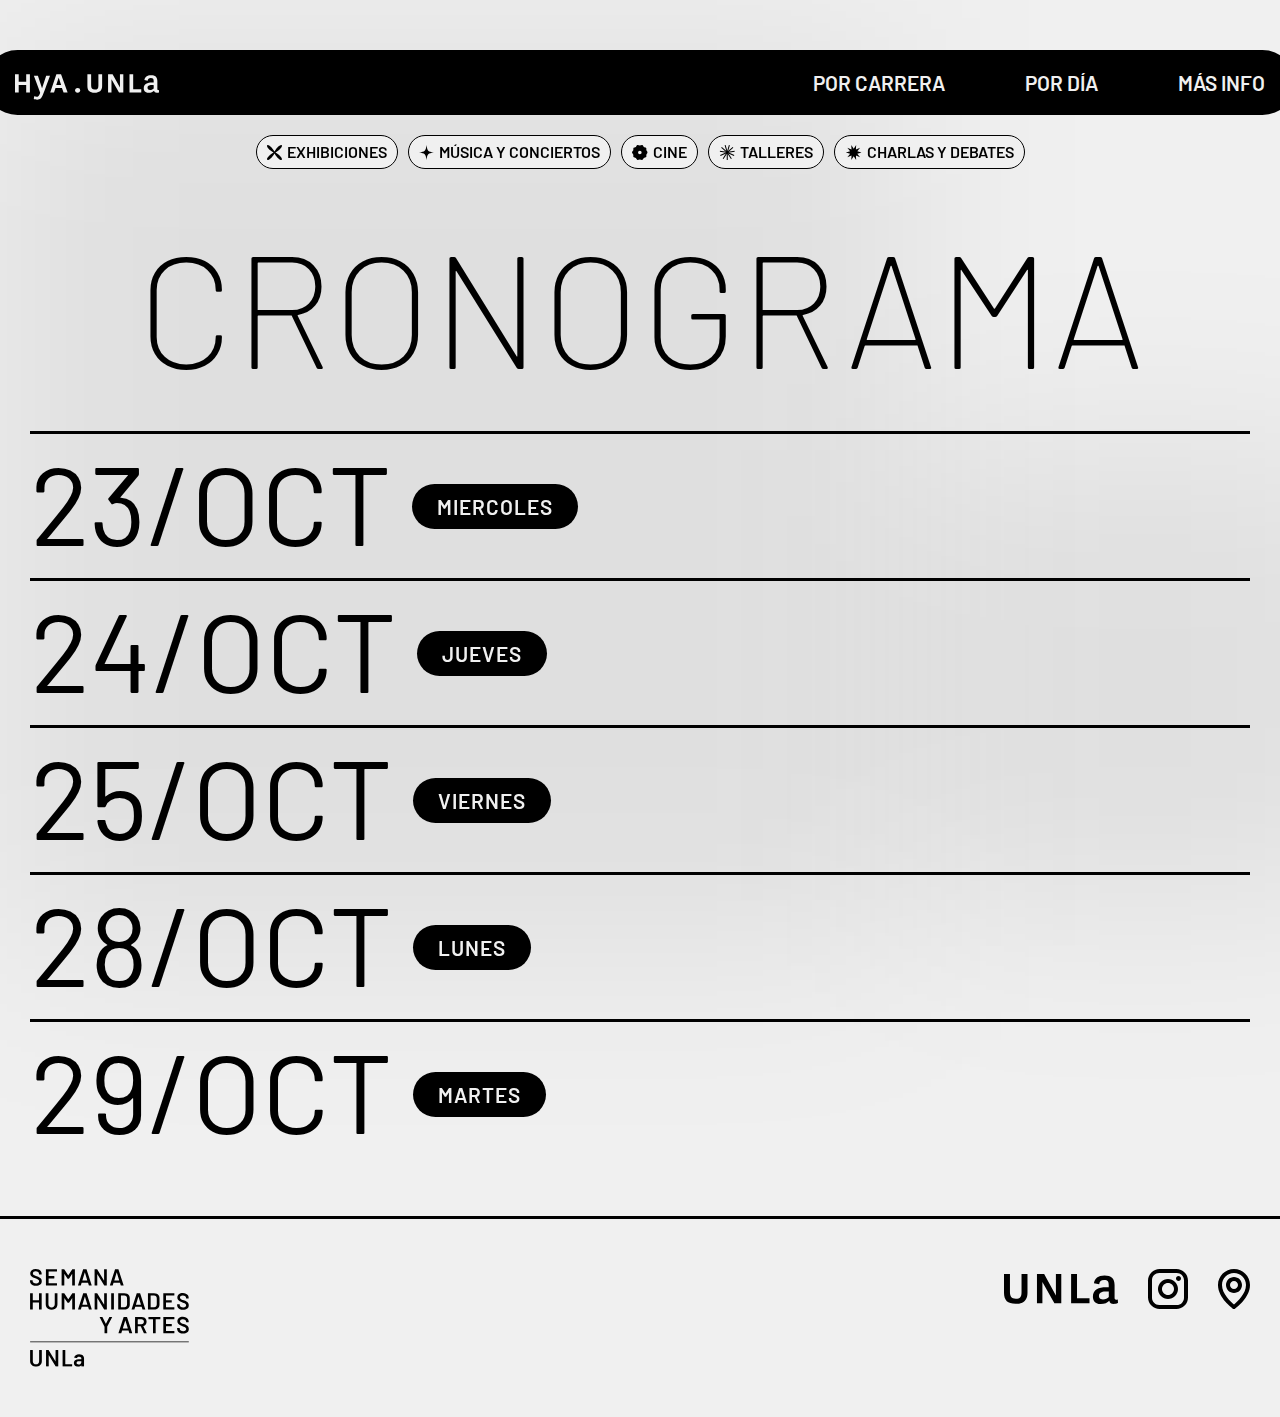
<file: cronograma.html>
<!DOCTYPE html>
<html lang="en">

<head>
    <meta charset="UTF-8">
    <meta name="viewport" content="width=device-width, initial-scale=1.0">
    <title>Cronograma - Semana HyA</title>
    <link href="estilos.css" rel="stylesheet" type="text/css">
    <link rel="stylesheet" href="background.css">
</head>

<body>

    <header>
        <div>
            <a href="index.html">
                <img src="img/hya_logo.svg" width="144px" height="38px" alt="Logo de Humanidades y Artes, UNLa">
            </a>
            <nav>
                <a href="carreras.html">por carrera</a>
                <a href="cronograma.html">por día</a>
                <a href="mas-info.html">más info</a>
            </nav>
        </div>
        <ul>
            <li>
                <svg class="animacion-girando" xmlns="http://www.w3.org/2000/svg" width="15" height="15" viewBox="0 0 10 10" fill="none">
                    <g clip-path="url(#clip0_66_1238)">
                        <path
                            d="M4.99582 5.61816C9.53524 13.2198 13.2199 9.54347 5.61823 4.99576C13.2199 0.456337 9.54354 -3.22831 4.99582 4.37335C0.456402 -3.22831 -3.22824 0.448038 4.37341 4.99576C-3.21995 9.54347 0.456402 13.2198 4.99582 5.61816Z"
                            fill="black" />
                    </g>
                    <defs>
                        <clipPath id="clip0_66_1238">
                            <rect width="10" height="10" fill="white" transform="matrix(-1 0 0 1 10 0)" />
                        </clipPath>
                    </defs>
                </svg>
                <p>Exhibiciones</p>
            </li>
            <li>
                <svg class="animacion-girando" xmlns="http://www.w3.org/2000/svg" width="15" height="15" viewBox="0 0 15 15" fill="none">
                    <g clip-path="url(#clip0_66_1244)">
                        <path
                            d="M15 7.50566C8.93208 8.29811 8.28679 8.93208 7.49434 15.0113C6.71321 8.93208 6.06792 8.28679 0 7.50566C6.06792 6.71321 6.71321 6.07925 7.50566 0C8.28679 6.06792 8.93208 6.71321 15 7.50566Z"
                            fill="black" />
                    </g>
                    <defs>
                        <clipPath id="clip0_66_1244">
                            <rect width="15" height="15" fill="white" />
                        </clipPath>
                    </defs>
                </svg>
                <p>Música y Conciertos</p>
            </li>
            <li>
                <svg class="animacion-girando" xmlns="http://www.w3.org/2000/svg" width="16" height="15" viewBox="0 0 16 15" fill="none">
                    <g clip-path="url(#clip0_66_1250)">
                        <path
                            d="M15.6711 7.49991C15.6711 6.69929 14.6232 6.08704 14.3878 5.36883C14.1523 4.62707 14.6232 3.50855 14.1641 2.8963C13.7049 2.27229 12.5039 2.37825 11.8799 1.91907C11.2559 1.47166 10.9969 0.28249 10.2551 0.0470113C9.53689 -0.188468 8.6303 0.61216 7.82967 0.61216C7.02904 0.61216 6.13422 -0.188468 5.41601 0.0470113C4.67425 0.28249 4.40345 1.47166 3.79121 1.91907C3.16719 2.37825 1.95447 2.26051 1.50706 2.8963C1.05965 3.52032 1.53061 4.62707 1.28336 5.36883C1.04788 6.08704 0 6.69929 0 7.49991C0 8.30054 1.04788 8.91279 1.28336 9.631C1.51884 10.3728 1.04788 11.4913 1.50706 12.1035C1.96625 12.7275 3.16719 12.6216 3.79121 13.0808C4.41523 13.5282 4.67425 14.7173 5.41601 14.9528C6.13422 15.1883 7.04082 14.3877 7.84144 14.3877C8.64207 14.3877 9.54867 15.1765 10.2669 14.9528C11.0086 14.7173 11.2794 13.5282 11.8917 13.0808C12.5157 12.6216 13.7284 12.7393 14.1758 12.1153C14.6232 11.4913 14.1523 10.3845 14.3995 9.64277C14.635 8.91279 15.6711 8.28877 15.6711 7.49991ZM7.84144 9.25423C6.86421 9.25423 6.08713 8.46538 6.08713 7.49991C6.08713 6.52268 6.87598 5.7456 7.84144 5.7456C8.81868 5.7456 9.59576 6.53445 9.59576 7.49991C9.59576 8.46538 8.80691 9.25423 7.84144 9.25423Z"
                            fill="black" />
                    </g>
                    <defs>
                        <clipPath id="clip0_66_1250">
                            <rect width="15.6711" height="15" fill="white" />
                        </clipPath>
                    </defs>
                </svg>
                <p>Cine</p>
            </li>
            <li>
                <svg class="animacion-girando" xmlns="http://www.w3.org/2000/svg" width="16" height="15" viewBox="0 0 16 15" fill="none">
                    <g clip-path="url(#clip0_66_1256)">
                        <path d="M8.75676 6.37988H7.74463V15H8.75676V6.37988Z" fill="black" />
                        <path d="M8.38394 6.27227L3.72388 13.5244L4.57538 14.0716L9.23545 6.81942L8.38394 6.27227Z"
                            fill="black" />
                        <path d="M8.98812 6.53198L1.14722 10.1128L1.56766 11.0334L9.40856 7.45261L8.98812 6.53198Z"
                            fill="black" />
                        <path d="M0.809899 5.83877L0.665771 6.84058L9.19801 8.06809L9.34214 7.06628L0.809899 5.83877Z"
                            fill="black" />
                        <path d="M2.84815 2.07498L2.1853 2.83984L8.69956 8.48519L9.36241 7.72032L2.84815 2.07498Z"
                            fill="black" />
                        <path
                            d="M6.60029 -0.00215818L5.62915 0.282959L8.05745 8.55401L9.02859 8.26889L6.60029 -0.00215818Z"
                            fill="black" />
                        <path
                            d="M9.90633 -0.00273951L7.47803 8.26831L8.44917 8.55343L10.8775 0.282378L9.90633 -0.00273951Z"
                            fill="black" />
                        <path d="M13.6468 2.06754L7.13257 7.71289L7.79541 8.47776L14.3097 2.83241L13.6468 2.06754Z"
                            fill="black" />
                        <path d="M15.6917 5.83816L7.15942 7.06567L7.30355 8.06748L15.8358 6.83997L15.6917 5.83816Z"
                            fill="black" />
                        <path d="M7.5181 6.52883L7.09766 7.44946L14.9386 11.0303L15.359 10.1096L7.5181 6.52883Z"
                            fill="black" />
                        <path d="M8.12177 6.27657L7.27026 6.82373L11.9303 14.0759L12.7818 13.5287L8.12177 6.27657Z"
                            fill="black" />
                    </g>
                    <defs>
                        <clipPath id="clip0_66_1256">
                            <rect width="15.1592" height="15" fill="white" transform="translate(0.671143)" />
                        </clipPath>
                    </defs>
                </svg>
                <p>Talleres</p>
            </li>
            <li>
                <svg class="animacion-girando" xmlns="http://www.w3.org/2000/svg" width="17" height="15" viewBox="0 0 17 15" fill="none">
                    <g clip-path="url(#clip0_66_1282)">
                        <path
                            d="M16.5967 7.50563L12.2916 8.66642L15.0978 12.1375L10.928 10.5485L11.1534 15L8.71913 11.2585L6.2736 15L6.51026 10.5485L2.34046 12.1375L5.13536 8.66642L0.830322 7.50563L5.13536 6.33358L2.34046 2.86251L6.51026 4.45154L6.2736 0L8.71913 3.74155L11.1534 0L10.928 4.45154L15.0978 2.86251L12.2916 6.33358L16.5967 7.50563Z"
                            fill="black" />
                    </g>
                    <defs>
                        <clipPath id="clip0_66_1282">
                            <rect width="15.7663" height="15" fill="white" transform="translate(0.830322)" />
                        </clipPath>
                    </defs>
                </svg>
                <p>Charlas y Debates</p>
            </li>
        </ul>
    </header>

    <main id="cronograma">

        <h2>CRONOGRAMA</h2>

        <details id="miercoles">
            <summary>
                <h2>23/OCT</h2>
                <h3>MIERCOLES</h3>
            </summary>
            <ul class="actividades">

                <li class="actividad">
                    <div class="hora">
                        <svg class="animacion-girando" xmlns="http://www.w3.org/2000/svg" width="58" height="57" viewBox="0 0 58 57" fill="none">
                            <g clip-path="url(#clip0_16_281)">
                                <path d="M30.7885 24.7436H26.9346V56.9256H30.7885V24.7436Z" fill="black" />
                                <path
                                    d="M29.3686 24.3418L11.624 51.4165L14.8664 53.4592L32.6109 26.3845L29.3686 24.3418Z"
                                    fill="black" />
                                <path
                                    d="M31.6691 25.3114L1.81262 38.6797L3.41356 42.1168L33.2701 28.7484L31.6691 25.3114Z"
                                    fill="black" />
                                <path
                                    d="M0.528299 22.7241L-0.0205078 26.4642L32.4685 31.0469L33.0173 27.3068L0.528299 22.7241Z"
                                    fill="black" />
                                <path
                                    d="M8.28935 8.67254L5.76538 11.528L30.5703 32.604L33.0943 29.7485L8.28935 8.67254Z"
                                    fill="black" />
                                <path
                                    d="M22.5768 0.917366L18.8789 1.9818L28.1254 32.8604L31.8233 31.796L22.5768 0.917366Z"
                                    fill="black" />
                                <path
                                    d="M35.1653 0.915083L25.9188 31.7937L29.6167 32.8581L38.8632 1.97952L35.1653 0.915083Z"
                                    fill="black" />
                                <path
                                    d="M49.4086 8.64443L24.6036 29.7204L27.1276 32.5759L51.9325 11.4999L49.4086 8.64443Z"
                                    fill="black" />
                                <path
                                    d="M57.1948 22.7217L24.7058 27.3044L25.2546 31.0445L57.7436 26.4618L57.1948 22.7217Z"
                                    fill="black" />
                                <path
                                    d="M26.0715 25.2998L24.4706 28.7368L54.3271 42.1052L55.928 38.6682L26.0715 25.2998Z"
                                    fill="black" />
                                <path
                                    d="M28.3704 24.3584L25.1281 26.4011L42.8726 53.4758L46.1149 51.4331L28.3704 24.3584Z"
                                    fill="black" />
                            </g>
                            <defs>
                                <clipPath id="clip0_16_281">
                                    <rect width="57.7231" height="56" fill="white" transform="translate(0 0.925583)" />
                                </clipPath>
                            </defs>
                        </svg>
                        <time>11.00</time>
                    </div>
                    <ul class="info">
                        <li class="depto">LIC. EN DISEÑO Y COMUNICACIÓN VISUAL</li>
                        <li class="nombre-charla">Taller «Letra experimental»</li>
                        <li class="expositor">Tomás Aversa y Lucas Scaglia</li>
                        <li class="lugar">ED. JUANA MANSO - AULA 5</li>
                    </ul>
                </li>

                <li class="actividad">
                    <div class="hora">
                        <svg class="animacion-girando" xmlns="http://www.w3.org/2000/svg" width="58" height="57" viewBox="0 0 58 57" fill="none">
                            <g clip-path="url(#clip0_16_281)">
                                <path d="M30.7885 24.7436H26.9346V56.9256H30.7885V24.7436Z" fill="black" />
                                <path
                                    d="M29.3686 24.3418L11.624 51.4165L14.8664 53.4592L32.6109 26.3845L29.3686 24.3418Z"
                                    fill="black" />
                                <path
                                    d="M31.6691 25.3114L1.81262 38.6797L3.41356 42.1168L33.2701 28.7484L31.6691 25.3114Z"
                                    fill="black" />
                                <path
                                    d="M0.528299 22.7241L-0.0205078 26.4642L32.4685 31.0469L33.0173 27.3068L0.528299 22.7241Z"
                                    fill="black" />
                                <path
                                    d="M8.28935 8.67254L5.76538 11.528L30.5703 32.604L33.0943 29.7485L8.28935 8.67254Z"
                                    fill="black" />
                                <path
                                    d="M22.5768 0.917366L18.8789 1.9818L28.1254 32.8604L31.8233 31.796L22.5768 0.917366Z"
                                    fill="black" />
                                <path
                                    d="M35.1653 0.915083L25.9188 31.7937L29.6167 32.8581L38.8632 1.97952L35.1653 0.915083Z"
                                    fill="black" />
                                <path
                                    d="M49.4086 8.64443L24.6036 29.7204L27.1276 32.5759L51.9325 11.4999L49.4086 8.64443Z"
                                    fill="black" />
                                <path
                                    d="M57.1948 22.7217L24.7058 27.3044L25.2546 31.0445L57.7436 26.4618L57.1948 22.7217Z"
                                    fill="black" />
                                <path
                                    d="M26.0715 25.2998L24.4706 28.7368L54.3271 42.1052L55.928 38.6682L26.0715 25.2998Z"
                                    fill="black" />
                                <path
                                    d="M28.3704 24.3584L25.1281 26.4011L42.8726 53.4758L46.1149 51.4331L28.3704 24.3584Z"
                                    fill="black" />
                            </g>
                            <defs>
                                <clipPath id="clip0_16_281">
                                    <rect width="57.7231" height="56" fill="white" transform="translate(0 0.925583)" />
                                </clipPath>
                            </defs>
                        </svg>
                        <time>14.00</time>
                    </div>
                    <ul class="info">
                        <li class="depto">LIC. EN DISEÑO Y COMUNICACIÓN VISUAL</li>
                        <li class="nombre-charla">Taller «En libro cerrado no entran
                            moscas»<span>| Max Rompo</span></li>
                        <li class="lugar">ED. JUANA MANSO - AULA 5</li>
                    </ul>
                </li>

                <li class="actividad">
                    <div class="hora">
                        <svg class="animacion-girando" xmlns="http://www.w3.org/2000/svg" width="58" height="57" viewBox="0 0 58 57" fill="none">
                            <g clip-path="url(#clip0_16_281)">
                                <path d="M30.7885 24.7436H26.9346V56.9256H30.7885V24.7436Z" fill="black" />
                                <path
                                    d="M29.3686 24.3418L11.624 51.4165L14.8664 53.4592L32.6109 26.3845L29.3686 24.3418Z"
                                    fill="black" />
                                <path
                                    d="M31.6691 25.3114L1.81262 38.6797L3.41356 42.1168L33.2701 28.7484L31.6691 25.3114Z"
                                    fill="black" />
                                <path
                                    d="M0.528299 22.7241L-0.0205078 26.4642L32.4685 31.0469L33.0173 27.3068L0.528299 22.7241Z"
                                    fill="black" />
                                <path
                                    d="M8.28935 8.67254L5.76538 11.528L30.5703 32.604L33.0943 29.7485L8.28935 8.67254Z"
                                    fill="black" />
                                <path
                                    d="M22.5768 0.917366L18.8789 1.9818L28.1254 32.8604L31.8233 31.796L22.5768 0.917366Z"
                                    fill="black" />
                                <path
                                    d="M35.1653 0.915083L25.9188 31.7937L29.6167 32.8581L38.8632 1.97952L35.1653 0.915083Z"
                                    fill="black" />
                                <path
                                    d="M49.4086 8.64443L24.6036 29.7204L27.1276 32.5759L51.9325 11.4999L49.4086 8.64443Z"
                                    fill="black" />
                                <path
                                    d="M57.1948 22.7217L24.7058 27.3044L25.2546 31.0445L57.7436 26.4618L57.1948 22.7217Z"
                                    fill="black" />
                                <path
                                    d="M26.0715 25.2998L24.4706 28.7368L54.3271 42.1052L55.928 38.6682L26.0715 25.2998Z"
                                    fill="black" />
                                <path
                                    d="M28.3704 24.3584L25.1281 26.4011L42.8726 53.4758L46.1149 51.4331L28.3704 24.3584Z"
                                    fill="black" />
                            </g>
                            <defs>
                                <clipPath id="clip0_16_281">
                                    <rect width="57.7231" height="56" fill="white" transform="translate(0 0.925583)" />
                                </clipPath>
                            </defs>
                        </svg>
                        <time>14.00</time>
                    </div>
                    <ul class="info">
                        <li class="depto">LIC. EN DISEÑO INDUSTRIAL</li>
                        <li class="nombre-charla">Taller de Diseño de Bolsos y carteras<span>| más info</span></li>
                        <li class="expositor">Mayte Ossorio Domec1</li>
                        <li class="lugar">ED. JOSÉ HERNÁNDEZ - TALLER TEXTIL E INDUMENTARIA</li>
                    </ul>
                </li>

                <li class="actividad">
                    <div class="hora">
                        <svg class="animacion-girando" xmlns="http://www.w3.org/2000/svg" width="56" height="56" viewBox="0 0 56 56" fill="none">
                            <g clip-path="url(#clip0_1_8)">
                                <path
                                    d="M28.0186 31.5041C2.59787 74.0734 -18.0362 53.4858 24.5331 28.0186C-18.0362 2.59787 2.5514 -18.0362 28.0186 24.5331C53.4394 -18.0362 74.0734 2.5514 31.5041 28.0186C74.0269 53.4858 53.4394 74.0734 28.0186 31.5041Z"
                                    fill="black" />
                            </g>
                            <defs>
                                <clipPath id="clip0_1_8">
                                    <rect width="56" height="56" fill="white" />
                                </clipPath>
                            </defs>
                        </svg>
                        <time>14.00</time>
                    </div>
                    <ul class="info">
                        <li class="depto">LIC. EN AUDIOVISIÓN</li>
                        <li class="nombre-charla">Muestra de trabajos de Realización
                            Integral Audiovisual de la carrera
                            de Audiovisión</li>
                        <li class="lugar">CINE TITA MERELLO</li>
                    </ul>
                </li>

                <li class="actividad">
                    <div class="hora">
                        <svg class="animacion-girando" xmlns="http://www.w3.org/2000/svg" width="60" height="56" viewBox="0 0 60 56" fill="none">
                            <g clip-path="url(#clip0_1_6)">
                                <path
                                    d="M59.1943 28.021L43.1221 32.3546L53.5985 45.3133L38.0312 39.3809L38.8727 56L29.7848 42.0316L20.6548 56L21.5384 39.3809L5.97112 45.3133L16.4054 32.3546L0.333252 28.021L16.4054 23.6454L5.97112 10.6867L21.5384 16.6191L20.6548 0L29.7848 13.9684L38.8727 0L38.0312 16.6191L53.5985 10.6867L43.1221 23.6454L59.1943 28.021Z"
                                    fill="black" />
                            </g>
                            <defs>
                                <clipPath id="clip0_1_6">
                                    <rect width="58.861" height="56" fill="white" transform="translate(0.333252)" />
                                </clipPath>
                            </defs>
                        </svg>
                        <time>14 A 19</time>
                    </div>
                    <ul class="info">
                        <li class="depto">TRADUCTORADO PÚBLICO EN IDIOMA INGLÉS</li>
                        <li class="nombre-charla">4tas. Jornadas «Cervantes y Shakespeare, o el diálogo de las lenguas»
                        </li>
                        <li class="expositor">Mg. Mónica Cuello y Dr. Omar Lobos</li>
                        <li class="lugar">ED. MANUEL DORREGO - SALA PODETTI</li>
                    </ul>
                </li>

                <li class="actividad">
                    <div class="hora">
                        <svg class="animacion-girando" xmlns="http://www.w3.org/2000/svg" width="58" height="57" viewBox="0 0 58 57" fill="none">
                            <g clip-path="url(#clip0_16_281)">
                                <path d="M30.7885 24.7436H26.9346V56.9256H30.7885V24.7436Z" fill="black" />
                                <path
                                    d="M29.3686 24.3418L11.624 51.4165L14.8664 53.4592L32.6109 26.3845L29.3686 24.3418Z"
                                    fill="black" />
                                <path
                                    d="M31.6691 25.3114L1.81262 38.6797L3.41356 42.1168L33.2701 28.7484L31.6691 25.3114Z"
                                    fill="black" />
                                <path
                                    d="M0.528299 22.7241L-0.0205078 26.4642L32.4685 31.0469L33.0173 27.3068L0.528299 22.7241Z"
                                    fill="black" />
                                <path
                                    d="M8.28935 8.67254L5.76538 11.528L30.5703 32.604L33.0943 29.7485L8.28935 8.67254Z"
                                    fill="black" />
                                <path
                                    d="M22.5768 0.917366L18.8789 1.9818L28.1254 32.8604L31.8233 31.796L22.5768 0.917366Z"
                                    fill="black" />
                                <path
                                    d="M35.1653 0.915083L25.9188 31.7937L29.6167 32.8581L38.8632 1.97952L35.1653 0.915083Z"
                                    fill="black" />
                                <path
                                    d="M49.4086 8.64443L24.6036 29.7204L27.1276 32.5759L51.9325 11.4999L49.4086 8.64443Z"
                                    fill="black" />
                                <path
                                    d="M57.1948 22.7217L24.7058 27.3044L25.2546 31.0445L57.7436 26.4618L57.1948 22.7217Z"
                                    fill="black" />
                                <path
                                    d="M26.0715 25.2998L24.4706 28.7368L54.3271 42.1052L55.928 38.6682L26.0715 25.2998Z"
                                    fill="black" />
                                <path
                                    d="M28.3704 24.3584L25.1281 26.4011L42.8726 53.4758L46.1149 51.4331L28.3704 24.3584Z"
                                    fill="black" />
                            </g>
                            <defs>
                                <clipPath id="clip0_16_281">
                                    <rect width="57.7231" height="56" fill="white" transform="translate(0 0.925583)" />
                                </clipPath>
                            </defs>
                        </svg>
                        <time>16.00</time>
                    </div>
                    <ul class="info">
                        <li class="depto">LIC. EN DISEÑO Y COMUNICACIÓN VISUAL</li>
                        <li class="nombre-charla">Taller de impresión tipográfica</li>
                        <li class="expositor">Rodrigo Cuberas. Coordina: Diana Corvalán</li>
                        <li class="lugar">ED. MANUEL UGARTE - AULA 6</li>
                    </ul>
                </li>

                <li class="actividad">
                    <div class="hora">
                        <svg class="animacion-girando" xmlns="http://www.w3.org/2000/svg" width="60" height="56" viewBox="0 0 60 56" fill="none">
                            <g clip-path="url(#clip0_1_6)">
                            <path d="M59.1943 28.021L43.1221 32.3546L53.5985 45.3133L38.0312 39.3809L38.8727 56L29.7848 42.0316L20.6548 56L21.5384 39.3809L5.97112 45.3133L16.4054 32.3546L0.333252 28.021L16.4054 23.6454L5.97112 10.6867L21.5384 16.6191L20.6548 0L29.7848 13.9684L38.8727 0L38.0312 16.6191L53.5985 10.6867L43.1221 23.6454L59.1943 28.021Z" fill="black"/>
                            </g>
                            <defs>
                            <clipPath id="clip0_1_6">
                            <rect width="58.861" height="56" fill="white" transform="translate(0.333252)"/>
                            </clipPath>
                            </defs>
                        </svg>
                        <time>17.00</time>
                    </div>
                    <ul class="info">
                        <li class="depto">LIC. EN DISEÑO INDUSTRIAL</li>
                        <li class="nombre-charla">Pastas Biobasadas para impresión 3D</li>
                        <li class="expositor">Diego Velazco y Cecilia Dorado</li>
                        <li class="lugar">ED. JOSÉ HERNÁNDEZ - AULA 3</li>
                    </ul>
                </li>

                <li class="actividad">
                    <div class="hora">
                        <svg class="animacion-girando" xmlns="http://www.w3.org/2000/svg" width="60" height="56" viewBox="0 0 60 56" fill="none">
                            <g clip-path="url(#clip0_1_6)">
                            <path d="M59.1943 28.021L43.1221 32.3546L53.5985 45.3133L38.0312 39.3809L38.8727 56L29.7848 42.0316L20.6548 56L21.5384 39.3809L5.97112 45.3133L16.4054 32.3546L0.333252 28.021L16.4054 23.6454L5.97112 10.6867L21.5384 16.6191L20.6548 0L29.7848 13.9684L38.8727 0L38.0312 16.6191L53.5985 10.6867L43.1221 23.6454L59.1943 28.021Z" fill="black"/>
                            </g>
                            <defs>
                            <clipPath id="clip0_1_6">
                            <rect width="58.861" height="56" fill="white" transform="translate(0.333252)"/>
                            </clipPath>
                            </defs>
                            </svg>
                        <time>18.00</time>
                    </div>
                    <ul class="info">
                        <li class="depto">LIC. EN DISEÑO Y COMUNICACIÓN VISUAL</li>
                        <li class="nombre-charla">Presentación del libro «20 años de Diseño Argentino»</li>
                        <li class="expositor">Fabián Muggeri (autor)y Victoria QuintieroPresentan Andrea Gergich y Juan
                            Lo Bianco</li>
                        <li class="lugar">ED. JOSÉ HERNÁNDEZ - AULA MAGNA BICENTENARIO</li>
                    </ul>
                </li>

                <li class="actividad">
                    <div class="hora">
                        <svg class="animacion-girando" xmlns="http://www.w3.org/2000/svg" width="59" height="57" viewBox="0 0 59 57" fill="none">
                            <g clip-path="url(#clip0_1_10)">
                            <path d="M58.5055 28.5695C58.5055 25.5805 54.5934 23.2948 53.7143 20.6135C52.8352 17.8442 54.5934 13.6684 52.8791 11.3827C51.1648 9.05302 46.6813 9.44862 44.3517 7.73434C42.022 6.06401 41.0549 1.62445 38.2857 0.745325C35.6044 -0.133795 32.2198 2.85522 29.2308 2.85522C26.2418 2.85522 22.9011 -0.133795 20.2198 0.745325C17.4506 1.62445 16.4396 6.06401 14.1538 7.73434C11.8242 9.44862 7.2967 9.00906 5.62637 11.3827C3.95604 13.7124 5.71429 17.8442 4.79121 20.6135C3.91209 23.2948 0 25.5805 0 28.5695C0 31.5585 3.91209 33.8442 4.79121 36.5255C5.67033 39.2948 3.91209 43.4706 5.62637 45.7563C7.34066 48.086 11.8242 47.6904 14.1538 49.4047C16.4835 51.075 17.4506 55.5146 20.2198 56.3937C22.9011 57.2728 26.2857 54.2838 29.2747 54.2838C32.2637 54.2838 35.6483 57.2288 38.3297 56.3937C41.0989 55.5146 42.1099 51.075 44.3956 49.4047C46.7253 47.6904 51.2527 48.1299 52.9231 45.8003C54.5934 43.4706 52.8352 39.3387 53.7582 36.5695C54.6374 33.8442 58.5055 31.5146 58.5055 28.5695ZM29.2747 35.1189C25.6264 35.1189 22.7253 32.1739 22.7253 28.5695C22.7253 24.9211 25.6703 22.02 29.2747 22.02C32.9231 22.02 35.8242 24.9651 35.8242 28.5695C35.8242 32.1739 32.8791 35.1189 29.2747 35.1189Z" fill="black"/>
                            </g>
                            <defs>
                            <clipPath id="clip0_1_10">
                            <rect width="58.5055" height="56" fill="white" transform="translate(0 0.5695)"/>
                            </clipPath>
                            </defs>
                            </svg>
                        <time>18.00</time>
                    </div>
                    <ul class="info">
                        <li class="depto">CENTRO DE ESTUDIOS SOBRE FILOSOFÍA, ÉTICA Y CULTURA</li>
                        <li class="nombre-charla">Cine debate: «Cómo ganar plata» (Ofelia Fernández)</li>
                        <li class="expositor">Alejandro Toutoundjian, Juan Cáseres, Manuela Solbes y Pablo Martín Méndez
                        </li>
                        <li class="lugar">CINE TITA MERELLO</li>
                    </ul>
                </li>

                <li class="actividad">
                    <div class="hora">
                        <svg class="animacion-girando" xmlns="http://www.w3.org/2000/svg" width="60" height="56" viewBox="0 0 60 56" fill="none">
                            <g clip-path="url(#clip0_1_6)">
                            <path d="M59.1943 28.021L43.1221 32.3546L53.5985 45.3133L38.0312 39.3809L38.8727 56L29.7848 42.0316L20.6548 56L21.5384 39.3809L5.97112 45.3133L16.4054 32.3546L0.333252 28.021L16.4054 23.6454L5.97112 10.6867L21.5384 16.6191L20.6548 0L29.7848 13.9684L38.8727 0L38.0312 16.6191L53.5985 10.6867L43.1221 23.6454L59.1943 28.021Z" fill="black"/>
                            </g>
                            <defs>
                            <clipPath id="clip0_1_6">
                            <rect width="58.861" height="56" fill="white" transform="translate(0.333252)"/>
                            </clipPath>
                            </defs>
                            </svg>
                        <time>18.00</time>
                    </div>
                    <ul class="info">
                        <li class="depto">LIC. EN DISEÑO INDUSTRIAL</li>
                        <li class="nombre-charla">El rol del marketing en el mundo del diseño <span>| Daiana
                                Pozzi</span></li>
                        <li class="lugar">ED. JOSÉ HERNÁNDEZ - AULA 5 DE AUDIOVISIÓN Y TRANSMISIÓN VIRTUAL</li>
                    </ul>
                </li>

                <li class="actividad">
                    <div class="hora">
                        <svg class="animacion-girando" xmlns="http://www.w3.org/2000/svg" width="60" height="56" viewBox="0 0 60 56" fill="none">
                            <g clip-path="url(#clip0_1_6)">
                            <path d="M59.1943 28.021L43.1221 32.3546L53.5985 45.3133L38.0312 39.3809L38.8727 56L29.7848 42.0316L20.6548 56L21.5384 39.3809L5.97112 45.3133L16.4054 32.3546L0.333252 28.021L16.4054 23.6454L5.97112 10.6867L21.5384 16.6191L20.6548 0L29.7848 13.9684L38.8727 0L38.0312 16.6191L53.5985 10.6867L43.1221 23.6454L59.1943 28.021Z" fill="black"/>
                            </g>
                            <defs>
                            <clipPath id="clip0_1_6">
                            <rect width="58.861" height="56" fill="white" transform="translate(0.333252)"/>
                            </clipPath>
                            </defs>
                        </svg>
                        <time>18.00</time>
                    </div>
                    <ul class="info">
                        <li class="depto">ÁREA ÉTICA (CEFEC)</li>
                        <li class="nombre-charla">4tas. Jornadas estudiantiles de Ética Profesional: «Crear, trabajar y
                            aprender en la era del metaverso»</li>
                        <li class="lugar">CINE TITA MERELLO</li>
                    </ul>
                </li>

                <li class="actividad">
                    <div class="hora">
                        <svg class="animacion-girando" xmlns="http://www.w3.org/2000/svg" width="60" height="56" viewBox="0 0 60 56" fill="none">
                            <g clip-path="url(#clip0_1_6)">
                            <path d="M59.1943 28.021L43.1221 32.3546L53.5985 45.3133L38.0312 39.3809L38.8727 56L29.7848 42.0316L20.6548 56L21.5384 39.3809L5.97112 45.3133L16.4054 32.3546L0.333252 28.021L16.4054 23.6454L5.97112 10.6867L21.5384 16.6191L20.6548 0L29.7848 13.9684L38.8727 0L38.0312 16.6191L53.5985 10.6867L43.1221 23.6454L59.1943 28.021Z" fill="black"/>
                            </g>
                            <defs>
                            <clipPath id="clip0_1_6">
                            <rect width="58.861" height="56" fill="white" transform="translate(0.333252)"/>
                            </clipPath>
                            </defs>
                        </svg>
                        <time>18.00</time>
                    </div>
                    <ul class="info">
                        <li class="depto">CENTRO DE INVESTIGACIONES HISTÓRICAS. ESPECIALIZACIÓN EN PENSAMIENTO NACIONAL
                            Y LATINOAMERICANO DEL SIGLO XX</li>
                        <li class="nombre-charla">Presentación del libro «Filosofía Argentina. Una versión disidente»
                        </li>
                        <li class="expositor">Alberto Buela. Moderadores: Ezequiel Gonzáles y Facundo Di Vicenzo</li>
                        <li class="lugar">ED. JAURETCHE - AULA 4</li>
                    </ul>
                </li>

            </ul>
        </details>

        <details id="jueves">
            <summary>
                <h2>24/OCT</h2>
                <h3>JUEVES</h3>
            </summary>
            <ul class="actividades">

                <li class="actividad">
                    <div class="hora">
                        <svg class="animacion-girando" xmlns="http://www.w3.org/2000/svg" width="60" height="56" viewBox="0 0 60 56" fill="none">
                            <g clip-path="url(#clip0_1_6)">
                            <path d="M59.1943 28.021L43.1221 32.3546L53.5985 45.3133L38.0312 39.3809L38.8727 56L29.7848 42.0316L20.6548 56L21.5384 39.3809L5.97112 45.3133L16.4054 32.3546L0.333252 28.021L16.4054 23.6454L5.97112 10.6867L21.5384 16.6191L20.6548 0L29.7848 13.9684L38.8727 0L38.0312 16.6191L53.5985 10.6867L43.1221 23.6454L59.1943 28.021Z" fill="black"/>
                            </g>
                            <defs>
                            <clipPath id="clip0_1_6">
                            <rect width="58.861" height="56" fill="white" transform="translate(0.333252)"/>
                            </clipPath>
                            </defs>
                        </svg>
                        <time>9 A 19</time>
                    </div>
                    <ul class="info">
                        <li class="depto">ÁREA HISTORIA CTRO. INVESTIGACIONES HISTÓRICAS</li>
                        <li class="nombre-charla">Jornada de Jovem Pesquisador (JOPEQAL) <span>| Dr. Lucas Krostsch,
                                Dra. Laura Guic, Dr. Juan Donatti, Dr. Alejandro Herrero</span></li>
                        <li class="lugar">ED. JOSÉ HERNÁNDEZ - AULA MAGNA BICENTENARIO Y AULAS HÍBRIDAS</li>
                    </ul>
                </li>

                <li class="actividad">
                    <div class="hora">
                        <svg class="animacion-girando" xmlns="http://www.w3.org/2000/svg" width="60" height="56" viewBox="0 0 60 56" fill="none">
                            <g clip-path="url(#clip0_1_6)">
                            <path d="M59.1943 28.021L43.1221 32.3546L53.5985 45.3133L38.0312 39.3809L38.8727 56L29.7848 42.0316L20.6548 56L21.5384 39.3809L5.97112 45.3133L16.4054 32.3546L0.333252 28.021L16.4054 23.6454L5.97112 10.6867L21.5384 16.6191L20.6548 0L29.7848 13.9684L38.8727 0L38.0312 16.6191L53.5985 10.6867L43.1221 23.6454L59.1943 28.021Z" fill="black"/>
                            </g>
                            <defs>
                            <clipPath id="clip0_1_6">
                            <rect width="58.861" height="56" fill="white" transform="translate(0.333252)"/>
                            </clipPath>
                            </defs>
                        </svg>
                        <time>14 A 19</time>
                    </div>
                    <ul class="info">
                        <li class="depto">TRADUCTORADO PÚBLICO EN IDIOMA INGLÉS</li>
                        <li class="nombre-charla">4tas. Jornadas «Cervantes y Shakespeare, o el diálogo de las lenguas»
                        </li>
                        <li class="expositor">Mg. Mónica Cuello y Dr. Omar Lobos</li>
                        <li class="lugar">ED. MANUEL DORREGO - SALA PODETTI</li>
                    </ul>
                </li>

                <li class="actividad">
                    <div class="hora">
                        <svg class="animacion-girando" xmlns="http://www.w3.org/2000/svg" width="58" height="57" viewBox="0 0 58 57" fill="none">
                            <g clip-path="url(#clip0_16_281)">
                                <path d="M30.7885 24.7436H26.9346V56.9256H30.7885V24.7436Z" fill="black" />
                                <path
                                    d="M29.3686 24.3418L11.624 51.4165L14.8664 53.4592L32.6109 26.3845L29.3686 24.3418Z"
                                    fill="black" />
                                <path
                                    d="M31.6691 25.3114L1.81262 38.6797L3.41356 42.1168L33.2701 28.7484L31.6691 25.3114Z"
                                    fill="black" />
                                <path
                                    d="M0.528299 22.7241L-0.0205078 26.4642L32.4685 31.0469L33.0173 27.3068L0.528299 22.7241Z"
                                    fill="black" />
                                <path
                                    d="M8.28935 8.67254L5.76538 11.528L30.5703 32.604L33.0943 29.7485L8.28935 8.67254Z"
                                    fill="black" />
                                <path
                                    d="M22.5768 0.917366L18.8789 1.9818L28.1254 32.8604L31.8233 31.796L22.5768 0.917366Z"
                                    fill="black" />
                                <path
                                    d="M35.1653 0.915083L25.9188 31.7937L29.6167 32.8581L38.8632 1.97952L35.1653 0.915083Z"
                                    fill="black" />
                                <path
                                    d="M49.4086 8.64443L24.6036 29.7204L27.1276 32.5759L51.9325 11.4999L49.4086 8.64443Z"
                                    fill="black" />
                                <path
                                    d="M57.1948 22.7217L24.7058 27.3044L25.2546 31.0445L57.7436 26.4618L57.1948 22.7217Z"
                                    fill="black" />
                                <path
                                    d="M26.0715 25.2998L24.4706 28.7368L54.3271 42.1052L55.928 38.6682L26.0715 25.2998Z"
                                    fill="black" />
                                <path
                                    d="M28.3704 24.3584L25.1281 26.4011L42.8726 53.4758L46.1149 51.4331L28.3704 24.3584Z"
                                    fill="black" />
                            </g>
                            <defs>
                                <clipPath id="clip0_16_281">
                                    <rect width="57.7231" height="56" fill="white" transform="translate(0 0.925583)" />
                                </clipPath>
                            </defs>
                        </svg>
                        <time>14.00</time>
                    </div>
                    <ul class="info">
                        <li class="depto">LIC. EN DISEÑO INDUSTRIAL</li>
                        <li class="nombre-charla">Seminario de soldadura por arco eléctrico <span>| Diego
                                Alzapiedi</span></li>
                        <li class="lugar">ED. JOSÉ HERNÁNDEZ - TALLER DE MODELOS Y MAQUETAS</li>
                    </ul>
                </li>

                <li class="actividad">
                    <div class="hora">
                        <svg class="animacion-girando" xmlns="http://www.w3.org/2000/svg" width="58" height="57" viewBox="0 0 58 57" fill="none">
                            <g clip-path="url(#clip0_16_281)">
                                <path d="M30.7885 24.7436H26.9346V56.9256H30.7885V24.7436Z" fill="black" />
                                <path
                                    d="M29.3686 24.3418L11.624 51.4165L14.8664 53.4592L32.6109 26.3845L29.3686 24.3418Z"
                                    fill="black" />
                                <path
                                    d="M31.6691 25.3114L1.81262 38.6797L3.41356 42.1168L33.2701 28.7484L31.6691 25.3114Z"
                                    fill="black" />
                                <path
                                    d="M0.528299 22.7241L-0.0205078 26.4642L32.4685 31.0469L33.0173 27.3068L0.528299 22.7241Z"
                                    fill="black" />
                                <path
                                    d="M8.28935 8.67254L5.76538 11.528L30.5703 32.604L33.0943 29.7485L8.28935 8.67254Z"
                                    fill="black" />
                                <path
                                    d="M22.5768 0.917366L18.8789 1.9818L28.1254 32.8604L31.8233 31.796L22.5768 0.917366Z"
                                    fill="black" />
                                <path
                                    d="M35.1653 0.915083L25.9188 31.7937L29.6167 32.8581L38.8632 1.97952L35.1653 0.915083Z"
                                    fill="black" />
                                <path
                                    d="M49.4086 8.64443L24.6036 29.7204L27.1276 32.5759L51.9325 11.4999L49.4086 8.64443Z"
                                    fill="black" />
                                <path
                                    d="M57.1948 22.7217L24.7058 27.3044L25.2546 31.0445L57.7436 26.4618L57.1948 22.7217Z"
                                    fill="black" />
                                <path
                                    d="M26.0715 25.2998L24.4706 28.7368L54.3271 42.1052L55.928 38.6682L26.0715 25.2998Z"
                                    fill="black" />
                                <path
                                    d="M28.3704 24.3584L25.1281 26.4011L42.8726 53.4758L46.1149 51.4331L28.3704 24.3584Z"
                                    fill="black" />
                            </g>
                            <defs>
                                <clipPath id="clip0_16_281">
                                    <rect width="57.7231" height="56" fill="white" transform="translate(0 0.925583)" />
                                </clipPath>
                            </defs>
                        </svg>
                        <time>14.00</time>
                    </div>
                    <ul class="info">
                        <li class="depto">LIC. EN DISEÑO INDUSTRIAL</li>
                        <li class="nombre-charla">Seminario de Estampado en telas</li>
                        <li class="expositor">Marcelo Diaz</li>
                        <li class="lugar">ED. JOSÉ HERNÁNDEZ - TALLER DE CONFECCIÓN TEXTIL E INDUMENTARIA</li>
                    </ul>
                </li>

                <li class="actividad">
                    <div class="hora">
                        <svg class="animacion-girando" xmlns="http://www.w3.org/2000/svg" width="58" height="57" viewBox="0 0 58 57" fill="none">
                            <g clip-path="url(#clip0_16_281)">
                                <path d="M30.7885 24.7436H26.9346V56.9256H30.7885V24.7436Z" fill="black" />
                                <path
                                    d="M29.3686 24.3418L11.624 51.4165L14.8664 53.4592L32.6109 26.3845L29.3686 24.3418Z"
                                    fill="black" />
                                <path
                                    d="M31.6691 25.3114L1.81262 38.6797L3.41356 42.1168L33.2701 28.7484L31.6691 25.3114Z"
                                    fill="black" />
                                <path
                                    d="M0.528299 22.7241L-0.0205078 26.4642L32.4685 31.0469L33.0173 27.3068L0.528299 22.7241Z"
                                    fill="black" />
                                <path
                                    d="M8.28935 8.67254L5.76538 11.528L30.5703 32.604L33.0943 29.7485L8.28935 8.67254Z"
                                    fill="black" />
                                <path
                                    d="M22.5768 0.917366L18.8789 1.9818L28.1254 32.8604L31.8233 31.796L22.5768 0.917366Z"
                                    fill="black" />
                                <path
                                    d="M35.1653 0.915083L25.9188 31.7937L29.6167 32.8581L38.8632 1.97952L35.1653 0.915083Z"
                                    fill="black" />
                                <path
                                    d="M49.4086 8.64443L24.6036 29.7204L27.1276 32.5759L51.9325 11.4999L49.4086 8.64443Z"
                                    fill="black" />
                                <path
                                    d="M57.1948 22.7217L24.7058 27.3044L25.2546 31.0445L57.7436 26.4618L57.1948 22.7217Z"
                                    fill="black" />
                                <path
                                    d="M26.0715 25.2998L24.4706 28.7368L54.3271 42.1052L55.928 38.6682L26.0715 25.2998Z"
                                    fill="black" />
                                <path
                                    d="M28.3704 24.3584L25.1281 26.4011L42.8726 53.4758L46.1149 51.4331L28.3704 24.3584Z"
                                    fill="black" />
                            </g>
                            <defs>
                                <clipPath id="clip0_16_281">
                                    <rect width="57.7231" height="56" fill="white" transform="translate(0 0.925583)" />
                                </clipPath>
                            </defs>
                        </svg>
                        <time>10.00</time>
                    </div>
                    <ul class="info">
                        <li class="depto">LIC. EN DISEÑO Y COMUNICACIÓN VISUAL</li>
                        <li class="nombre-charla">Taller de Fanzines</li>
                        <li class="expositor">Jesica Miño</li>
                        <li class="lugar">ED. JUANA MANSO - AULA 5</li>
                    </ul>
                </li>

                <li class="actividad">
                    <div class="hora">
                        <svg class="animacion-girando" xmlns="http://www.w3.org/2000/svg" width="60" height="56" viewBox="0 0 60 56" fill="none">
                            <g clip-path="url(#clip0_1_6)">
                            <path d="M59.1943 28.021L43.1221 32.3546L53.5985 45.3133L38.0312 39.3809L38.8727 56L29.7848 42.0316L20.6548 56L21.5384 39.3809L5.97112 45.3133L16.4054 32.3546L0.333252 28.021L16.4054 23.6454L5.97112 10.6867L21.5384 16.6191L20.6548 0L29.7848 13.9684L38.8727 0L38.0312 16.6191L53.5985 10.6867L43.1221 23.6454L59.1943 28.021Z" fill="black"/>
                            </g>
                            <defs>
                            <clipPath id="clip0_1_6">
                            <rect width="58.861" height="56" fill="white" transform="translate(0.333252)"/>
                            </clipPath>
                            </defs>
                            </svg>
                        <time>14.00</time>
                    </div>
                    <ul class="info">
                        <li class="depto">LIC. EN DISEÑO Y COMUNICACIÓN VISUAL</li>
                        <li class="nombre-charla">Presentación del libro «Dibujando la Nación» <span>| Alejandra
                                Ojeda</span></li>
                        <li class="lugar">CINE TITA MERELLO</li>
                    </ul>
                </li>

                <li class="actividad">
                    <div class="hora">
                        <svg class="animacion-girando" xmlns="http://www.w3.org/2000/svg" width="58" height="57" viewBox="0 0 58 57" fill="none">
                            <g clip-path="url(#clip0_16_281)">
                                <path d="M30.7885 24.7436H26.9346V56.9256H30.7885V24.7436Z" fill="black" />
                                <path
                                    d="M29.3686 24.3418L11.624 51.4165L14.8664 53.4592L32.6109 26.3845L29.3686 24.3418Z"
                                    fill="black" />
                                <path
                                    d="M31.6691 25.3114L1.81262 38.6797L3.41356 42.1168L33.2701 28.7484L31.6691 25.3114Z"
                                    fill="black" />
                                <path
                                    d="M0.528299 22.7241L-0.0205078 26.4642L32.4685 31.0469L33.0173 27.3068L0.528299 22.7241Z"
                                    fill="black" />
                                <path
                                    d="M8.28935 8.67254L5.76538 11.528L30.5703 32.604L33.0943 29.7485L8.28935 8.67254Z"
                                    fill="black" />
                                <path
                                    d="M22.5768 0.917366L18.8789 1.9818L28.1254 32.8604L31.8233 31.796L22.5768 0.917366Z"
                                    fill="black" />
                                <path
                                    d="M35.1653 0.915083L25.9188 31.7937L29.6167 32.8581L38.8632 1.97952L35.1653 0.915083Z"
                                    fill="black" />
                                <path
                                    d="M49.4086 8.64443L24.6036 29.7204L27.1276 32.5759L51.9325 11.4999L49.4086 8.64443Z"
                                    fill="black" />
                                <path
                                    d="M57.1948 22.7217L24.7058 27.3044L25.2546 31.0445L57.7436 26.4618L57.1948 22.7217Z"
                                    fill="black" />
                                <path
                                    d="M26.0715 25.2998L24.4706 28.7368L54.3271 42.1052L55.928 38.6682L26.0715 25.2998Z"
                                    fill="black" />
                                <path
                                    d="M28.3704 24.3584L25.1281 26.4011L42.8726 53.4758L46.1149 51.4331L28.3704 24.3584Z"
                                    fill="black" />
                            </g>
                            <defs>
                                <clipPath id="clip0_16_281">
                                    <rect width="57.7231" height="56" fill="white" transform="translate(0 0.925583)" />
                                </clipPath>
                            </defs>
                        </svg>
                        <time>15.00</time>
                    </div>
                    <ul class="info">
                        <li class="depto">LIC. EN DISEÑO Y COMUNICACIÓN VISUAL</li>
                        <li class="nombre-charla">Taller de linograbado «Surcando
                            nuestros hitos» <span>| Casandra Bustamante.</span></li>
                        <li class="expositor">Coordina: Melisa Luna. </li>
                        <li class="lugar">ED. JUANA MANSO - AULA 1</li>
                    </ul>
                </li>

                <li class="actividad">
                    <div class="hora">
                        <div>
                            <svg class="animacion-girando" xmlns="http://www.w3.org/2000/svg" width="59" height="57" viewBox="0 0 59 57" fill="none">
                                <g clip-path="url(#clip0_1_10)">
                                <path d="M58.5055 28.5695C58.5055 25.5805 54.5934 23.2948 53.7143 20.6135C52.8352 17.8442 54.5934 13.6684 52.8791 11.3827C51.1648 9.05302 46.6813 9.44862 44.3517 7.73434C42.022 6.06401 41.0549 1.62445 38.2857 0.745325C35.6044 -0.133795 32.2198 2.85522 29.2308 2.85522C26.2418 2.85522 22.9011 -0.133795 20.2198 0.745325C17.4506 1.62445 16.4396 6.06401 14.1538 7.73434C11.8242 9.44862 7.2967 9.00906 5.62637 11.3827C3.95604 13.7124 5.71429 17.8442 4.79121 20.6135C3.91209 23.2948 0 25.5805 0 28.5695C0 31.5585 3.91209 33.8442 4.79121 36.5255C5.67033 39.2948 3.91209 43.4706 5.62637 45.7563C7.34066 48.086 11.8242 47.6904 14.1538 49.4047C16.4835 51.075 17.4506 55.5146 20.2198 56.3937C22.9011 57.2728 26.2857 54.2838 29.2747 54.2838C32.2637 54.2838 35.6483 57.2288 38.3297 56.3937C41.0989 55.5146 42.1099 51.075 44.3956 49.4047C46.7253 47.6904 51.2527 48.1299 52.9231 45.8003C54.5934 43.4706 52.8352 39.3387 53.7582 36.5695C54.6374 33.8442 58.5055 31.5146 58.5055 28.5695ZM29.2747 35.1189C25.6264 35.1189 22.7253 32.1739 22.7253 28.5695C22.7253 24.9211 25.6703 22.02 29.2747 22.02C32.9231 22.02 35.8242 24.9651 35.8242 28.5695C35.8242 32.1739 32.8791 35.1189 29.2747 35.1189Z" fill="black"/>
                                </g>
                                <defs>
                                <clipPath id="clip0_1_10">
                                <rect width="58.5055" height="56" fill="white" transform="translate(0 0.5695)"/>
                                </clipPath>
                                </defs>
                            </svg>
                            <svg class="animacion-girando" xmlns="http://www.w3.org/2000/svg" width="56" height="56" viewBox="0 0 56 56" fill="none">
                                <g clip-path="url(#clip0_1_12)">
                                <path d="M56 28.0211C33.3464 30.9796 30.9374 33.3464 27.9789 56.0423C25.0626 33.3464 22.6536 30.9374 0 28.0211C22.6536 25.0626 25.0626 22.6959 28.0211 0C30.9374 22.6536 33.3464 25.0626 56 28.0211Z" fill="black"/>
                                </g>
                                <defs>
                                <clipPath id="clip0_1_12">
                                <rect width="56" height="56" fill="white"/>
                                </clipPath>
                                </defs>
                                </svg>
                        </div>
                        <time>15.00</time>
                    </div>
                    <ul class="info">
                        <li class="depto">HUMANIDADES Y ARTES</li>
                        <li class="nombre-charla">La Orquesta de la Universidad: Una mirada de los estudiantes de
                            Audiovisión. Presentación del documental «Sinfonía sobre rieles»<span>| Daniel Bozzani,
                                Aritz Recalde y Germán Calvi</span></li>
                        <li class="lugar">ED. JOSÉ HERNÁNDEZ - AULA MAGNA BICENTENARIO</li>
                    </ul>
                </li>

                <li class="actividad">
                    <div class="hora">
                        <svg class="animacion-girando" xmlns="http://www.w3.org/2000/svg" width="60" height="56" viewBox="0 0 60 56" fill="none">
                            <g clip-path="url(#clip0_1_6)">
                            <path d="M59.1943 28.021L43.1221 32.3546L53.5985 45.3133L38.0312 39.3809L38.8727 56L29.7848 42.0316L20.6548 56L21.5384 39.3809L5.97112 45.3133L16.4054 32.3546L0.333252 28.021L16.4054 23.6454L5.97112 10.6867L21.5384 16.6191L20.6548 0L29.7848 13.9684L38.8727 0L38.0312 16.6191L53.5985 10.6867L43.1221 23.6454L59.1943 28.021Z" fill="black"/>
                            </g>
                            <defs>
                            <clipPath id="clip0_1_6">
                            <rect width="58.861" height="56" fill="white" transform="translate(0.333252)"/>
                            </clipPath>
                            </defs>
                            </svg>
                        <time>18.00</time>
                    </div>
                    <ul class="info">
                        <li class="depto">TRADUCTORADO PÚBLICO EN IDIOMA INGLÉS</li>
                        <li class="nombre-charla">Nuevos paradigmas en el discurso jurídico: repensando la práctica de
                            traducción desde la tradición, la lengua y la sociedad. <span>| más info</span></li>
                        <li class="expositor">TP Dr. Mariano Vitetta, TP Edgardo Galende y TP María Pibernus</li>
                        <li class="lugar">ED. MANUEL DORREGO - SALA PODETTI</li>
                    </ul>
                </li>

            </ul>
        </details>

        <details id="viernes">
            <summary>
                <h2>25/OCT</h2>
                <h3>VIERNES</h3>
            </summary>
            <ul class="actividades">

                <li class="actividad">
                    <div class="hora">
                        <svg class="animacion-girando" xmlns="http://www.w3.org/2000/svg" width="58" height="57" viewBox="0 0 58 57" fill="none">
                            <g clip-path="url(#clip0_16_281)">
                                <path d="M30.7885 24.7436H26.9346V56.9256H30.7885V24.7436Z" fill="black" />
                                <path
                                    d="M29.3686 24.3418L11.624 51.4165L14.8664 53.4592L32.6109 26.3845L29.3686 24.3418Z"
                                    fill="black" />
                                <path
                                    d="M31.6691 25.3114L1.81262 38.6797L3.41356 42.1168L33.2701 28.7484L31.6691 25.3114Z"
                                    fill="black" />
                                <path
                                    d="M0.528299 22.7241L-0.0205078 26.4642L32.4685 31.0469L33.0173 27.3068L0.528299 22.7241Z"
                                    fill="black" />
                                <path
                                    d="M8.28935 8.67254L5.76538 11.528L30.5703 32.604L33.0943 29.7485L8.28935 8.67254Z"
                                    fill="black" />
                                <path
                                    d="M22.5768 0.917366L18.8789 1.9818L28.1254 32.8604L31.8233 31.796L22.5768 0.917366Z"
                                    fill="black" />
                                <path
                                    d="M35.1653 0.915083L25.9188 31.7937L29.6167 32.8581L38.8632 1.97952L35.1653 0.915083Z"
                                    fill="black" />
                                <path
                                    d="M49.4086 8.64443L24.6036 29.7204L27.1276 32.5759L51.9325 11.4999L49.4086 8.64443Z"
                                    fill="black" />
                                <path
                                    d="M57.1948 22.7217L24.7058 27.3044L25.2546 31.0445L57.7436 26.4618L57.1948 22.7217Z"
                                    fill="black" />
                                <path
                                    d="M26.0715 25.2998L24.4706 28.7368L54.3271 42.1052L55.928 38.6682L26.0715 25.2998Z"
                                    fill="black" />
                                <path
                                    d="M28.3704 24.3584L25.1281 26.4011L42.8726 53.4758L46.1149 51.4331L28.3704 24.3584Z"
                                    fill="black" />
                            </g>
                            <defs>
                                <clipPath id="clip0_16_281">
                                    <rect width="57.7231" height="56" fill="white" transform="translate(0 0.925583)" />
                                </clipPath>
                            </defs>
                        </svg>
                        <time>09.00</time>
                    </div>
                    <ul class="info">
                        <li class="depto">LIC. EN DISEÑO Y COMUNICACIÓN VISUAL</li>
                        <li class="nombre-charla">Taller «Frankenstype» <span>| Esteban Ibarra</span></li>
                        <li class="lugar">ED. JUANA MANSO - AULA 7</li>
                    </ul>
                </li>

                <li class="actividad">
                    <div class="hora">
                        <svg class="animacion-girando" xmlns="http://www.w3.org/2000/svg" width="60" height="56" viewBox="0 0 60 56" fill="none">
                            <g clip-path="url(#clip0_1_6)">
                            <path d="M59.1943 28.021L43.1221 32.3546L53.5985 45.3133L38.0312 39.3809L38.8727 56L29.7848 42.0316L20.6548 56L21.5384 39.3809L5.97112 45.3133L16.4054 32.3546L0.333252 28.021L16.4054 23.6454L5.97112 10.6867L21.5384 16.6191L20.6548 0L29.7848 13.9684L38.8727 0L38.0312 16.6191L53.5985 10.6867L43.1221 23.6454L59.1943 28.021Z" fill="black"/>
                            </g>
                            <defs>
                            <clipPath id="clip0_1_6">
                            <rect width="58.861" height="56" fill="white" transform="translate(0.333252)"/>
                            </clipPath>
                            </defs>
                        </svg>
                        <time>10.30</time>
                    </div>
                    <ul class="info">
                        <li class="depto">CENTRO DE INVESTIGACIONES HISTÓRICAS</li>
                        <li class="nombre-charla">Conversaciones sobre Historiografía, Historia y Pensamiento Nacional.
                            El libro: «Vida de Martín Fierro» de Elías Giménez Vega (1961)<span>| Facundo Di
                                Vicenzo</span></li>
                        <li class="lugar">ED. JOSÉ HERNÁNDEZ - AULA 5 AUDIOVISIÓN</li>
                    </ul>
                </li>

                <li class="actividad">
                    <div class="hora">
                        <svg class="animacion-girando" xmlns="http://www.w3.org/2000/svg" width="60" height="56" viewBox="0 0 60 56" fill="none">
                            <g clip-path="url(#clip0_1_6)">
                            <path d="M59.1943 28.021L43.1221 32.3546L53.5985 45.3133L38.0312 39.3809L38.8727 56L29.7848 42.0316L20.6548 56L21.5384 39.3809L5.97112 45.3133L16.4054 32.3546L0.333252 28.021L16.4054 23.6454L5.97112 10.6867L21.5384 16.6191L20.6548 0L29.7848 13.9684L38.8727 0L38.0312 16.6191L53.5985 10.6867L43.1221 23.6454L59.1943 28.021Z" fill="black"/>
                            </g>
                            <defs>
                            <clipPath id="clip0_1_6">
                            <rect width="58.861" height="56" fill="white" transform="translate(0.333252)"/>
                            </clipPath>
                            </defs>
                        </svg>
                        <time>11.00</time>
                    </div>
                    <ul class="info">
                        <li class="depto">TRADUCTORADO PÚBLICO EN IDIOMA INGLÉS</li>
                        <li class="nombre-charla">Charla del Colegio de Traductores Públicos de la Provincia de Buenos
                            Aires (Regional La Plata)</li>
                        <li class="lugar">ED. JOSÉ HERNÁNDEZ - AULA MAGNA BICENTENARIO</li>
                    </ul>
                </li>

                <li class="actividad">
                    <div class="hora">
                        <svg class="animacion-girando" xmlns="http://www.w3.org/2000/svg" width="60" height="56" viewBox="0 0 60 56" fill="none">
                            <g clip-path="url(#clip0_1_6)">
                            <path d="M59.1943 28.021L43.1221 32.3546L53.5985 45.3133L38.0312 39.3809L38.8727 56L29.7848 42.0316L20.6548 56L21.5384 39.3809L5.97112 45.3133L16.4054 32.3546L0.333252 28.021L16.4054 23.6454L5.97112 10.6867L21.5384 16.6191L20.6548 0L29.7848 13.9684L38.8727 0L38.0312 16.6191L53.5985 10.6867L43.1221 23.6454L59.1943 28.021Z" fill="black"/>
                            </g>
                            <defs>
                            <clipPath id="clip0_1_6">
                            <rect width="58.861" height="56" fill="white" transform="translate(0.333252)"/>
                            </clipPath>
                            </defs>
                        </svg>
                        <time>14.00</time>
                    </div>
                    <ul class="info">
                        <li class="depto">LIC. EN DISEÑO INDUSTRIAL</li>
                        <li class="nombre-charla">Diseño Freelance para empresas</li>
                        <li class="expositor">Luciana Gonzáles Franco</li>
                        <li class="lugar">ED. JOSÉ HERNÁNDEZ - AULA MAGNA BICENTENARIO</li>
                    </ul>
                </li>

                <li class="actividad">
                    <div class="hora">
                        <svg class="animacion-girando" xmlns="http://www.w3.org/2000/svg" width="60" height="56" viewBox="0 0 60 56" fill="none">
                            <g clip-path="url(#clip0_1_6)">
                            <path d="M59.1943 28.021L43.1221 32.3546L53.5985 45.3133L38.0312 39.3809L38.8727 56L29.7848 42.0316L20.6548 56L21.5384 39.3809L5.97112 45.3133L16.4054 32.3546L0.333252 28.021L16.4054 23.6454L5.97112 10.6867L21.5384 16.6191L20.6548 0L29.7848 13.9684L38.8727 0L38.0312 16.6191L53.5985 10.6867L43.1221 23.6454L59.1943 28.021Z" fill="black"/>
                            </g>
                            <defs>
                            <clipPath id="clip0_1_6">
                            <rect width="58.861" height="56" fill="white" transform="translate(0.333252)"/>
                            </clipPath>
                            </defs>
                        </svg>
                        <time>14.00</time>
                    </div>
                    <ul class="info">
                        <li class="depto">MAESTRÍA EN METODOLOGÍA DE LA INVESTIGACIÓN CIENTÍFICA Y ÁREA DE METODOLOGÍA
                        </li>
                        <li class="nombre-charla">Presentación del libro: «Cuestión de método (Tomo II). Aportes para
                            una metodología crítica» <span>| Roxana Ynoub, Cecilia Pourrieux y Alejandra Ojeda</span>
                        </li>
                        <li class="lugar">ED. JOSÉ HERNÁNDEZ - AULA 18</li>
                    </ul>
                </li>

                <li class="actividad">
                    <div class="hora">
                        <svg class="animacion-girando" xmlns="http://www.w3.org/2000/svg" width="58" height="57" viewBox="0 0 58 57" fill="none">
                            <g clip-path="url(#clip0_16_281)">
                                <path d="M30.7885 24.7436H26.9346V56.9256H30.7885V24.7436Z" fill="black" />
                                <path
                                    d="M29.3686 24.3418L11.624 51.4165L14.8664 53.4592L32.6109 26.3845L29.3686 24.3418Z"
                                    fill="black" />
                                <path
                                    d="M31.6691 25.3114L1.81262 38.6797L3.41356 42.1168L33.2701 28.7484L31.6691 25.3114Z"
                                    fill="black" />
                                <path
                                    d="M0.528299 22.7241L-0.0205078 26.4642L32.4685 31.0469L33.0173 27.3068L0.528299 22.7241Z"
                                    fill="black" />
                                <path
                                    d="M8.28935 8.67254L5.76538 11.528L30.5703 32.604L33.0943 29.7485L8.28935 8.67254Z"
                                    fill="black" />
                                <path
                                    d="M22.5768 0.917366L18.8789 1.9818L28.1254 32.8604L31.8233 31.796L22.5768 0.917366Z"
                                    fill="black" />
                                <path
                                    d="M35.1653 0.915083L25.9188 31.7937L29.6167 32.8581L38.8632 1.97952L35.1653 0.915083Z"
                                    fill="black" />
                                <path
                                    d="M49.4086 8.64443L24.6036 29.7204L27.1276 32.5759L51.9325 11.4999L49.4086 8.64443Z"
                                    fill="black" />
                                <path
                                    d="M57.1948 22.7217L24.7058 27.3044L25.2546 31.0445L57.7436 26.4618L57.1948 22.7217Z"
                                    fill="black" />
                                <path
                                    d="M26.0715 25.2998L24.4706 28.7368L54.3271 42.1052L55.928 38.6682L26.0715 25.2998Z"
                                    fill="black" />
                                <path
                                    d="M28.3704 24.3584L25.1281 26.4011L42.8726 53.4758L46.1149 51.4331L28.3704 24.3584Z"
                                    fill="black" />
                            </g>
                            <defs>
                                <clipPath id="clip0_16_281">
                                    <rect width="57.7231" height="56" fill="white" transform="translate(0 0.925583)" />
                                </clipPath>
                            </defs>
                        </svg>
                        <time>14.00</time>
                    </div>
                    <ul class="info">
                        <li class="depto">LIC. EN DISEÑO Y COMUNICACIÓN VISUAL</li>
                        <li class="nombre-charla">Taller tipográfico de Prensa La Libertad <span>| Federico
                                Cimatti</span></li>
                        <li class="lugar">ED. MANUEL UGARTE - AULA 6</li>
                    </ul>
                </li>

                <li class="actividad">
                    <div class="hora">
                        <svg class="animacion-girando" xmlns="http://www.w3.org/2000/svg" width="58" height="57" viewBox="0 0 58 57" fill="none">
                            <g clip-path="url(#clip0_16_281)">
                                <path d="M30.7885 24.7436H26.9346V56.9256H30.7885V24.7436Z" fill="black" />
                                <path
                                    d="M29.3686 24.3418L11.624 51.4165L14.8664 53.4592L32.6109 26.3845L29.3686 24.3418Z"
                                    fill="black" />
                                <path
                                    d="M31.6691 25.3114L1.81262 38.6797L3.41356 42.1168L33.2701 28.7484L31.6691 25.3114Z"
                                    fill="black" />
                                <path
                                    d="M0.528299 22.7241L-0.0205078 26.4642L32.4685 31.0469L33.0173 27.3068L0.528299 22.7241Z"
                                    fill="black" />
                                <path
                                    d="M8.28935 8.67254L5.76538 11.528L30.5703 32.604L33.0943 29.7485L8.28935 8.67254Z"
                                    fill="black" />
                                <path
                                    d="M22.5768 0.917366L18.8789 1.9818L28.1254 32.8604L31.8233 31.796L22.5768 0.917366Z"
                                    fill="black" />
                                <path
                                    d="M35.1653 0.915083L25.9188 31.7937L29.6167 32.8581L38.8632 1.97952L35.1653 0.915083Z"
                                    fill="black" />
                                <path
                                    d="M49.4086 8.64443L24.6036 29.7204L27.1276 32.5759L51.9325 11.4999L49.4086 8.64443Z"
                                    fill="black" />
                                <path
                                    d="M57.1948 22.7217L24.7058 27.3044L25.2546 31.0445L57.7436 26.4618L57.1948 22.7217Z"
                                    fill="black" />
                                <path
                                    d="M26.0715 25.2998L24.4706 28.7368L54.3271 42.1052L55.928 38.6682L26.0715 25.2998Z"
                                    fill="black" />
                                <path
                                    d="M28.3704 24.3584L25.1281 26.4011L42.8726 53.4758L46.1149 51.4331L28.3704 24.3584Z"
                                    fill="black" />
                            </g>
                            <defs>
                                <clipPath id="clip0_16_281">
                                    <rect width="57.7231" height="56" fill="white" transform="translate(0 0.925583)" />
                                </clipPath>
                            </defs>
                        </svg>
                        <time>14.00</time>
                    </div>
                    <ul class="info">
                        <li class="depto">LIC. EN DISEÑO Y COMUNICACIÓN VISUAL</li>
                        <li class="nombre-charla">«Letras exquisitas». Un juego tipográfico de diseño colectivo</li>
                        <li class="expositor">Natalia Acosta, Florencia Furnier, y Angelina Sánchez</li>
                        <li class="lugar">ED. JUANA MANSO - AULA 1</li>
                    </ul>
                </li>

                <li class="actividad">
                    <div class="hora">
                        <svg class="animacion-girando" xmlns="http://www.w3.org/2000/svg" width="60" height="56" viewBox="0 0 60 56" fill="none">
                            <g clip-path="url(#clip0_1_6)">
                            <path d="M59.1943 28.021L43.1221 32.3546L53.5985 45.3133L38.0312 39.3809L38.8727 56L29.7848 42.0316L20.6548 56L21.5384 39.3809L5.97112 45.3133L16.4054 32.3546L0.333252 28.021L16.4054 23.6454L5.97112 10.6867L21.5384 16.6191L20.6548 0L29.7848 13.9684L38.8727 0L38.0312 16.6191L53.5985 10.6867L43.1221 23.6454L59.1943 28.021Z" fill="black"/>
                            </g>
                            <defs>
                            <clipPath id="clip0_1_6">
                            <rect width="58.861" height="56" fill="white" transform="translate(0.333252)"/>
                            </clipPath>
                            </defs>
                        </svg>
                        <time>14.00</time>
                    </div>
                    <ul class="info">
                        <li class="depto">DOCTORADO EN FILOSOFÍA</li>
                        <li class="nombre-charla">Presentación Proyecto de Investigación «Discurso, realidad y acción:
                            el despertar de una problemática»</li>
                        <li class="lugar">ED. MANUEL DORREGO - SALA PODETTI</li>
                    </ul>
                </li>

                <li class="actividad">
                    <div class="hora">
                        <svg class="animacion-girando" xmlns="http://www.w3.org/2000/svg" width="60" height="56" viewBox="0 0 60 56" fill="none">
                            <g clip-path="url(#clip0_1_6)">
                            <path d="M59.1943 28.021L43.1221 32.3546L53.5985 45.3133L38.0312 39.3809L38.8727 56L29.7848 42.0316L20.6548 56L21.5384 39.3809L5.97112 45.3133L16.4054 32.3546L0.333252 28.021L16.4054 23.6454L5.97112 10.6867L21.5384 16.6191L20.6548 0L29.7848 13.9684L38.8727 0L38.0312 16.6191L53.5985 10.6867L43.1221 23.6454L59.1943 28.021Z" fill="black"/>
                            </g>
                            <defs>
                            <clipPath id="clip0_1_6">
                            <rect width="58.861" height="56" fill="white" transform="translate(0.333252)"/>
                            </clipPath>
                            </defs>
                        </svg>
                        <time>15.00</time>
                    </div>
                    <ul class="info">
                        <li class="depto">DOCTORADO EN FILOSOFÍA</li>
                        <li class="nombre-charla">Presentación del Doctorado en Filosofía y de la Revista TAXIS</li>
                        <li class="expositor">Ignacio Soneira y Marisa Divenosa</li>
                        <li class="lugar">ED. MANUEL DORREGO - SALA PODETTI</li>
                    </ul>
                </li>

                <li class="actividad">
                    <div class="hora">
                        <svg class="animacion-girando" xmlns="http://www.w3.org/2000/svg" width="60" height="56" viewBox="0 0 60 56" fill="none">
                            <g clip-path="url(#clip0_1_6)">
                            <path d="M59.1943 28.021L43.1221 32.3546L53.5985 45.3133L38.0312 39.3809L38.8727 56L29.7848 42.0316L20.6548 56L21.5384 39.3809L5.97112 45.3133L16.4054 32.3546L0.333252 28.021L16.4054 23.6454L5.97112 10.6867L21.5384 16.6191L20.6548 0L29.7848 13.9684L38.8727 0L38.0312 16.6191L53.5985 10.6867L43.1221 23.6454L59.1943 28.021Z" fill="black"/>
                            </g>
                            <defs>
                            <clipPath id="clip0_1_6">
                            <rect width="58.861" height="56" fill="white" transform="translate(0.333252)"/>
                            </clipPath>
                            </defs>
                        </svg>
                        <time>15.30</time>
                    </div>
                    <ul class="info">
                        <li class="depto">MIC - EMIC</li>
                        <li class="nombre-charla">Jornada 2do. Encuentro con tesistas: «Hablemos de la bendita tesis»
                        </li>
                        <li class="expositor">Cecilia Pourrieux</li>
                        <li class="lugar">ED. JOSÉ HERNÁNDEZ — AULA 5 DE AUDIOVISIÓN Y TRANSMISIÓN VIRTUAL</li>
                    </ul>
                </li>

                <li class="actividad">
                    <div class="hora">
                        <svg class="animacion-girando" xmlns="http://www.w3.org/2000/svg" width="60" height="56" viewBox="0 0 60 56" fill="none">
                            <g clip-path="url(#clip0_1_6)">
                            <path d="M59.1943 28.021L43.1221 32.3546L53.5985 45.3133L38.0312 39.3809L38.8727 56L29.7848 42.0316L20.6548 56L21.5384 39.3809L5.97112 45.3133L16.4054 32.3546L0.333252 28.021L16.4054 23.6454L5.97112 10.6867L21.5384 16.6191L20.6548 0L29.7848 13.9684L38.8727 0L38.0312 16.6191L53.5985 10.6867L43.1221 23.6454L59.1943 28.021Z" fill="black"/>
                            </g>
                            <defs>
                            <clipPath id="clip0_1_6">
                            <rect width="58.861" height="56" fill="white" transform="translate(0.333252)"/>
                            </clipPath>
                            </defs>
                        </svg>
                        <time>16.00</time>
                    </div>
                    <ul class="info">
                        <li class="depto">CENTRO DE ESTUDIOS SOBRE FILOSOFÍA, ÉTICA Y CULTURA</li>
                        <li class="nombre-charla">Conversatorio: «Decadencia o políticas de shock» Think tanks, ideas
                            neoliberales y producción de sentido en la agenda política argentina y latinoamericana.</li>
                        <li class="expositor">Ana Belén Mercado, Eduardo Barros, Valeria Suárez y Pablo Méndez</li>
                        <li class="lugar">ED. MANUEL DORREGO - SALA PODETTI</li>
                    </ul>
                </li>

                <li class="actividad">
                    <div class="hora">
                        <svg class="animacion-girando" xmlns="http://www.w3.org/2000/svg" width="60" height="56" viewBox="0 0 60 56" fill="none">
                            <g clip-path="url(#clip0_1_6)">
                            <path d="M59.1943 28.021L43.1221 32.3546L53.5985 45.3133L38.0312 39.3809L38.8727 56L29.7848 42.0316L20.6548 56L21.5384 39.3809L5.97112 45.3133L16.4054 32.3546L0.333252 28.021L16.4054 23.6454L5.97112 10.6867L21.5384 16.6191L20.6548 0L29.7848 13.9684L38.8727 0L38.0312 16.6191L53.5985 10.6867L43.1221 23.6454L59.1943 28.021Z" fill="black"/>
                            </g>
                            <defs>
                            <clipPath id="clip0_1_6">
                            <rect width="58.861" height="56" fill="white" transform="translate(0.333252)"/>
                            </clipPath>
                            </defs>
                        </svg>
                        <time>16.00</time>
                    </div>
                    <ul class="info">
                        <li class="depto">LIC. EN DISEÑO Y COMUNICACIÓN VISUAL</li>
                        <li class="nombre-charla">Charla de Bruno Giordano, Diseñador de Indumentaria<span>| Bruno
                                Giordano</span></li>
                        <li class="expositor">Presenta: Max Rompo</li>
                        <li class="lugar">ED. JOSÉ HERNÁNDEZ - AULA MAGNA BICENTENARIO</li>
                    </ul>
                </li>

                <li class="actividad">
                    <div class="hora">
                        <svg class="animacion-girando" xmlns="http://www.w3.org/2000/svg" width="60" height="56" viewBox="0 0 60 56" fill="none">
                            <g clip-path="url(#clip0_1_6)">
                            <path d="M59.1943 28.021L43.1221 32.3546L53.5985 45.3133L38.0312 39.3809L38.8727 56L29.7848 42.0316L20.6548 56L21.5384 39.3809L5.97112 45.3133L16.4054 32.3546L0.333252 28.021L16.4054 23.6454L5.97112 10.6867L21.5384 16.6191L20.6548 0L29.7848 13.9684L38.8727 0L38.0312 16.6191L53.5985 10.6867L43.1221 23.6454L59.1943 28.021Z" fill="black"/>
                            </g>
                            <defs>
                            <clipPath id="clip0_1_6">
                            <rect width="58.861" height="56" fill="white" transform="translate(0.333252)"/>
                            </clipPath>
                            </defs>
                        </svg>
                        <time>18.00</time>
                    </div>
                    <ul class="info">
                        <li class="depto">LIC. EN DISEÑO Y COMUNICACIÓN VISUAL</li>
                        <li class="nombre-charla">Presentación de Trabajos Finales Integradores DyCV (proyectual)</li>
                        <li class="expositor">Sofía De Palma, Sara Suarez, Candela Amestoy y Leo Moreira Coordinan:
                            Andrea Gergich y Angelina Sanchez</li>
                        <li class="lugar">ED. JOSÉ HERNÁNDEZ - AULA MAGNA BICENTENARIO</li>
                    </ul>
                </li>

                <li class="actividad">
                    <div class="hora">
                        <svg class="animacion-girando" xmlns="http://www.w3.org/2000/svg" width="60" height="56" viewBox="0 0 60 56" fill="none">
                            <g clip-path="url(#clip0_1_6)">
                            <path d="M59.1943 28.021L43.1221 32.3546L53.5985 45.3133L38.0312 39.3809L38.8727 56L29.7848 42.0316L20.6548 56L21.5384 39.3809L5.97112 45.3133L16.4054 32.3546L0.333252 28.021L16.4054 23.6454L5.97112 10.6867L21.5384 16.6191L20.6548 0L29.7848 13.9684L38.8727 0L38.0312 16.6191L53.5985 10.6867L43.1221 23.6454L59.1943 28.021Z" fill="black"/>
                            </g>
                            <defs>
                            <clipPath id="clip0_1_6">
                            <rect width="58.861" height="56" fill="white" transform="translate(0.333252)"/>
                            </clipPath>
                            </defs>
                        </svg>
                        <time>18.00</time>
                    </div>
                    <ul class="info">
                        <li class="depto">ESPECIALIZACIÓN EN PENSAMIENTO NACIONAL Y LATINOAMERICANO DEL SXX - CENTRO DE
                            INVESTIGACIONES HISTÓRICAS</li>
                        <li class="nombre-charla">«Nación, Ejército y Política» Conversatorio a cargo de docentes,
                            graduados y estudiantes de la EPNyL </li>
                        <li class="expositor">David Chamorro</li>
                        <li class="lugar">ED. MANUEL DORREGO - SALA PODETTI</li>
                    </ul>
                </li>

                <li class="actividad">
                    <div class="hora">
                        <svg class="animacion-girando" xmlns="http://www.w3.org/2000/svg" width="60" height="56" viewBox="0 0 60 56" fill="none">
                            <g clip-path="url(#clip0_1_6)">
                            <path d="M59.1943 28.021L43.1221 32.3546L53.5985 45.3133L38.0312 39.3809L38.8727 56L29.7848 42.0316L20.6548 56L21.5384 39.3809L5.97112 45.3133L16.4054 32.3546L0.333252 28.021L16.4054 23.6454L5.97112 10.6867L21.5384 16.6191L20.6548 0L29.7848 13.9684L38.8727 0L38.0312 16.6191L53.5985 10.6867L43.1221 23.6454L59.1943 28.021Z" fill="black"/>
                            </g>
                            <defs>
                            <clipPath id="clip0_1_6">
                            <rect width="58.861" height="56" fill="white" transform="translate(0.333252)"/>
                            </clipPath>
                            </defs>
                        </svg>
                        <time>18.00</time>
                    </div>
                    <ul class="info">
                        <li class="depto">ESP. EN TECNOLOGÍAS DE FABRICACIÓN DIGITAL</li>
                        <li class="nombre-charla">Charla sobre la Especialización en Tecnologías de Fabricación Digital
                        </li>
                        <li class="expositor">Andrés Ruscitti</li>
                        <li class="lugar">TRANSMISIÓN VIRTUAL</li>
                    </ul>
                </li>

                <li class="actividad">
                    <div class="hora">
                        <svg class="animacion-girando" xmlns="http://www.w3.org/2000/svg" width="60" height="56" viewBox="0 0 60 56" fill="none">
                            <g clip-path="url(#clip0_1_6)">
                            <path d="M59.1943 28.021L43.1221 32.3546L53.5985 45.3133L38.0312 39.3809L38.8727 56L29.7848 42.0316L20.6548 56L21.5384 39.3809L5.97112 45.3133L16.4054 32.3546L0.333252 28.021L16.4054 23.6454L5.97112 10.6867L21.5384 16.6191L20.6548 0L29.7848 13.9684L38.8727 0L38.0312 16.6191L53.5985 10.6867L43.1221 23.6454L59.1943 28.021Z" fill="black"/>
                            </g>
                            <defs>
                            <clipPath id="clip0_1_6">
                            <rect width="58.861" height="56" fill="white" transform="translate(0.333252)"/>
                            </clipPath>
                            </defs>
                        </svg>
                        <time>18.00</time>
                    </div>
                    <ul class="info">
                        <li class="depto">CTRO. DE ESTUDIOS SOBRE FILOSOFÍA, ÉTICA Y CULTURA - CTRO. DE INVESTIGACIONES
                            HISTÓRICAS</li>
                        <li class="nombre-charla">Presentación: Revista digital de divulgación
                            «Cuestiones de Filosofía y Nación» <span>| Aritz Recalde, Facundo Di Vicenzo, Ignacio
                                Soneira, Estefanía Pietras y Pablo Martín Méndez</span></li>
                        <li class="lugar">ED. MANUEL DORREGO - SALA PODETTI</li>
                    </ul>
                </li>

                <li class="actividad">
                    <div class="hora">
                        <svg class="animacion-girando" xmlns="http://www.w3.org/2000/svg" width="56" height="56" viewBox="0 0 56 56" fill="none">
                            <g clip-path="url(#clip0_1_12)">
                            <path d="M56 28.0211C33.3464 30.9796 30.9374 33.3464 27.9789 56.0423C25.0626 33.3464 22.6536 30.9374 0 28.0211C22.6536 25.0626 25.0626 22.6959 28.0211 0C30.9374 22.6536 33.3464 25.0626 56 28.0211Z" fill="black"/>
                            </g>
                            <defs>
                            <clipPath id="clip0_1_12">
                            <rect width="56" height="56" fill="white"/>
                            </clipPath>
                            </defs>
                            </svg>
                        <time>18.00</time>
                    </div>
                    <ul class="info">
                        <li class="depto">LICENCIATURA EN AUDIOVISIÓN</li>
                        <li class="nombre-charla">AV ROCK</li>
                        <li class="lugar">ED. JOSÉ HERNÁNDEZ - SALA CÁTULO CASTILLO</li>
                    </ul>
                </li>

                <li class="actividad">
                    <div class="hora">
                        <svg class="animacion-girando" xmlns="http://www.w3.org/2000/svg" width="60" height="56" viewBox="0 0 60 56" fill="none">
                            <g clip-path="url(#clip0_1_6)">
                            <path d="M59.1943 28.021L43.1221 32.3546L53.5985 45.3133L38.0312 39.3809L38.8727 56L29.7848 42.0316L20.6548 56L21.5384 39.3809L5.97112 45.3133L16.4054 32.3546L0.333252 28.021L16.4054 23.6454L5.97112 10.6867L21.5384 16.6191L20.6548 0L29.7848 13.9684L38.8727 0L38.0312 16.6191L53.5985 10.6867L43.1221 23.6454L59.1943 28.021Z" fill="black"/>
                            </g>
                            <defs>
                            <clipPath id="clip0_1_6">
                            <rect width="58.861" height="56" fill="white" transform="translate(0.333252)"/>
                            </clipPath>
                            </defs>
                        </svg>
                        <time>19.30</time>
                    </div>
                    <ul class="info">
                        <li class="depto">LIC. EN DISEÑO Y COMUNICACIÓN VISUAL</li>
                        <li class="nombre-charla">Encuentro de egresados de Diseño y Comunicación Visual - UNLa</li>
                        <li class="expositor">Coordina: Andrea Gergich</li>
                        <li class="lugar">ED. JUANA MANSO - AULA 7</li>
                    </ul>
                </li>

            </ul>
        </details>
        <details id="lunes">
            <summary>
                <h2>28/OCT</h2>
                <h3>LUNES</h3>
            </summary>
            <ul class="actividades">

                <li class="actividad">
                    <div class="hora">
                        <svg class="animacion-girando" xmlns="http://www.w3.org/2000/svg" width="60" height="56" viewBox="0 0 60 56" fill="none">
                            <g clip-path="url(#clip0_1_6)">
                            <path d="M59.1943 28.021L43.1221 32.3546L53.5985 45.3133L38.0312 39.3809L38.8727 56L29.7848 42.0316L20.6548 56L21.5384 39.3809L5.97112 45.3133L16.4054 32.3546L0.333252 28.021L16.4054 23.6454L5.97112 10.6867L21.5384 16.6191L20.6548 0L29.7848 13.9684L38.8727 0L38.0312 16.6191L53.5985 10.6867L43.1221 23.6454L59.1943 28.021Z" fill="black"/>
                            </g>
                            <defs>
                            <clipPath id="clip0_1_6">
                            <rect width="58.861" height="56" fill="white" transform="translate(0.333252)"/>
                            </clipPath>
                            </defs>
                        </svg>
                        <time>14.00</time>
                    </div>
                    <ul class="info">
                        <li class="depto">LIC. EN DISEÑO Y COMUNICACIÓN VISUAL</li>
                        <li class="nombre-charla">«En el principio» Entrevista a Gustavo Pedroza</li>
                        <li class="expositor">Presentan: Andrea Gergich y Juan Lo Bianco</li>
                        <li class="lugar">ED. JUANA MANSO - AULA 5</li>
                    </ul>
                </li>

                <li class="actividad">
                    <div class="hora">
                        <svg class="animacion-girando" xmlns="http://www.w3.org/2000/svg" width="60" height="56" viewBox="0 0 60 56" fill="none">
                            <g clip-path="url(#clip0_1_6)">
                            <path d="M59.1943 28.021L43.1221 32.3546L53.5985 45.3133L38.0312 39.3809L38.8727 56L29.7848 42.0316L20.6548 56L21.5384 39.3809L5.97112 45.3133L16.4054 32.3546L0.333252 28.021L16.4054 23.6454L5.97112 10.6867L21.5384 16.6191L20.6548 0L29.7848 13.9684L38.8727 0L38.0312 16.6191L53.5985 10.6867L43.1221 23.6454L59.1943 28.021Z" fill="black"/>
                            </g>
                            <defs>
                            <clipPath id="clip0_1_6">
                            <rect width="58.861" height="56" fill="white" transform="translate(0.333252)"/>
                            </clipPath>
                            </defs>
                        </svg>
                        <time>18.00</time>
                    </div>
                    <ul class="info">
                        <li class="depto">LIC. EN DISEÑO Y COMUNICACIÓN VISUAL</li>
                        <li class="nombre-charla">«Diseñar para un nuevo teatro nacional». Los afiches para el Cervantes
                            (2017, 2018, 2019)</li>
                        <li class="expositor">Martín Gorricho Coordina: Andrea Gergich</li>
                        <li class="lugar">ED. JOSÉ HERNÁNDEZ - AULA MAGNA BICENTENARIO</li>
                    </ul>
                </li>

            </ul>
        </details>

        <details id="martes">
            <summary>
                <h2>29/OCT</h2>
                <h3>MARTES</h3>
            </summary>
            <ul class="actividades">

                <li class="actividad">
                    <div class="hora">
                        <svg class="animacion-girando" xmlns="http://www.w3.org/2000/svg" width="60" height="56" viewBox="0 0 60 56" fill="none">
                            <g clip-path="url(#clip0_1_6)">
                            <path d="M59.1943 28.021L43.1221 32.3546L53.5985 45.3133L38.0312 39.3809L38.8727 56L29.7848 42.0316L20.6548 56L21.5384 39.3809L5.97112 45.3133L16.4054 32.3546L0.333252 28.021L16.4054 23.6454L5.97112 10.6867L21.5384 16.6191L20.6548 0L29.7848 13.9684L38.8727 0L38.0312 16.6191L53.5985 10.6867L43.1221 23.6454L59.1943 28.021Z" fill="black"/>
                            </g>
                            <defs>
                            <clipPath id="clip0_1_6">
                            <rect width="58.861" height="56" fill="white" transform="translate(0.333252)"/>
                            </clipPath>
                            </defs>
                        </svg>
                        <time>10.00</time>
                    </div>
                    <ul class="info">
                        <li class="depto">LIC. EN DISEÑO Y COMUNICACIÓN VISUAL</li>
                        <li class="nombre-charla">«La ESI y el Fanzine en la Escuela Secundaria»<span>| Jésica
                                Miño</span></li>
                        <li class="lugar">ED. JUANA MANSO - AULA 5</li>
                    </ul>
                </li>

                <li class="actividad">
                    <div class="hora">
                        <svg class="animacion-girando" xmlns="http://www.w3.org/2000/svg" width="60" height="56" viewBox="0 0 60 56" fill="none">
                            <g clip-path="url(#clip0_1_6)">
                            <path d="M59.1943 28.021L43.1221 32.3546L53.5985 45.3133L38.0312 39.3809L38.8727 56L29.7848 42.0316L20.6548 56L21.5384 39.3809L5.97112 45.3133L16.4054 32.3546L0.333252 28.021L16.4054 23.6454L5.97112 10.6867L21.5384 16.6191L20.6548 0L29.7848 13.9684L38.8727 0L38.0312 16.6191L53.5985 10.6867L43.1221 23.6454L59.1943 28.021Z" fill="black"/>
                            </g>
                            <defs>
                            <clipPath id="clip0_1_6">
                            <rect width="58.861" height="56" fill="white" transform="translate(0.333252)"/>
                            </clipPath>
                            </defs>
                        </svg>
                        <time>18.00</time>
                    </div>
                    <ul class="info">
                        <li class="depto">LIC. EN DISEÑO Y COMUNICACIÓN VISUAL</li>
                        <li class="nombre-charla">Presentación del libro «Diseño y creatividad #4»<span>| Ezequiel
                                Cafaro, Natalia Pano y Pablo Acuña Presentan: Andrea Gergich y Juan Lo Bianco</span>
                        </li>
                        <li class="lugar">ED. JOSÉ HERNÁNDEZ - AULA MAGNA BICENTENARIO</li>
                    </ul>
                </li>

            </ul>
        </details>

    </main>

    <footer>
        <div class="footer-container">
            <img src="img/semana_hya_logo.svg" width="159px" height="98px"
                alt="Logo de la Semanidad de Humanidades y Artes en la UNLa">
            <div>
                <a href="https://www.unla.edu.ar/novedades/se-viene-la-semana-de-las-humanidades-y-artes"
                    target="_blank"><img src="img/unla_logo.svg" height="30px" width="114px"
                        alt="Logo de la Universidad Nacional de Lanús"></a>
                <a href="https://www.instagram.com/humanidadesyartes_unla/" target="_blank"><img
                        src="img/instagram_logo.svg" height="40px" width="40px" alt="Instagram"></a>
                <a href="https://maps.app.goo.gl/MtrYeLfwQhw8SaW9A" target="_blank"><img src="img/ubicacion_icono.svg"
                        width="32px" height="40px" alt="Ubicación"></a>
            </div>
        </div>
    </footer>

</body>



</html>
</file>
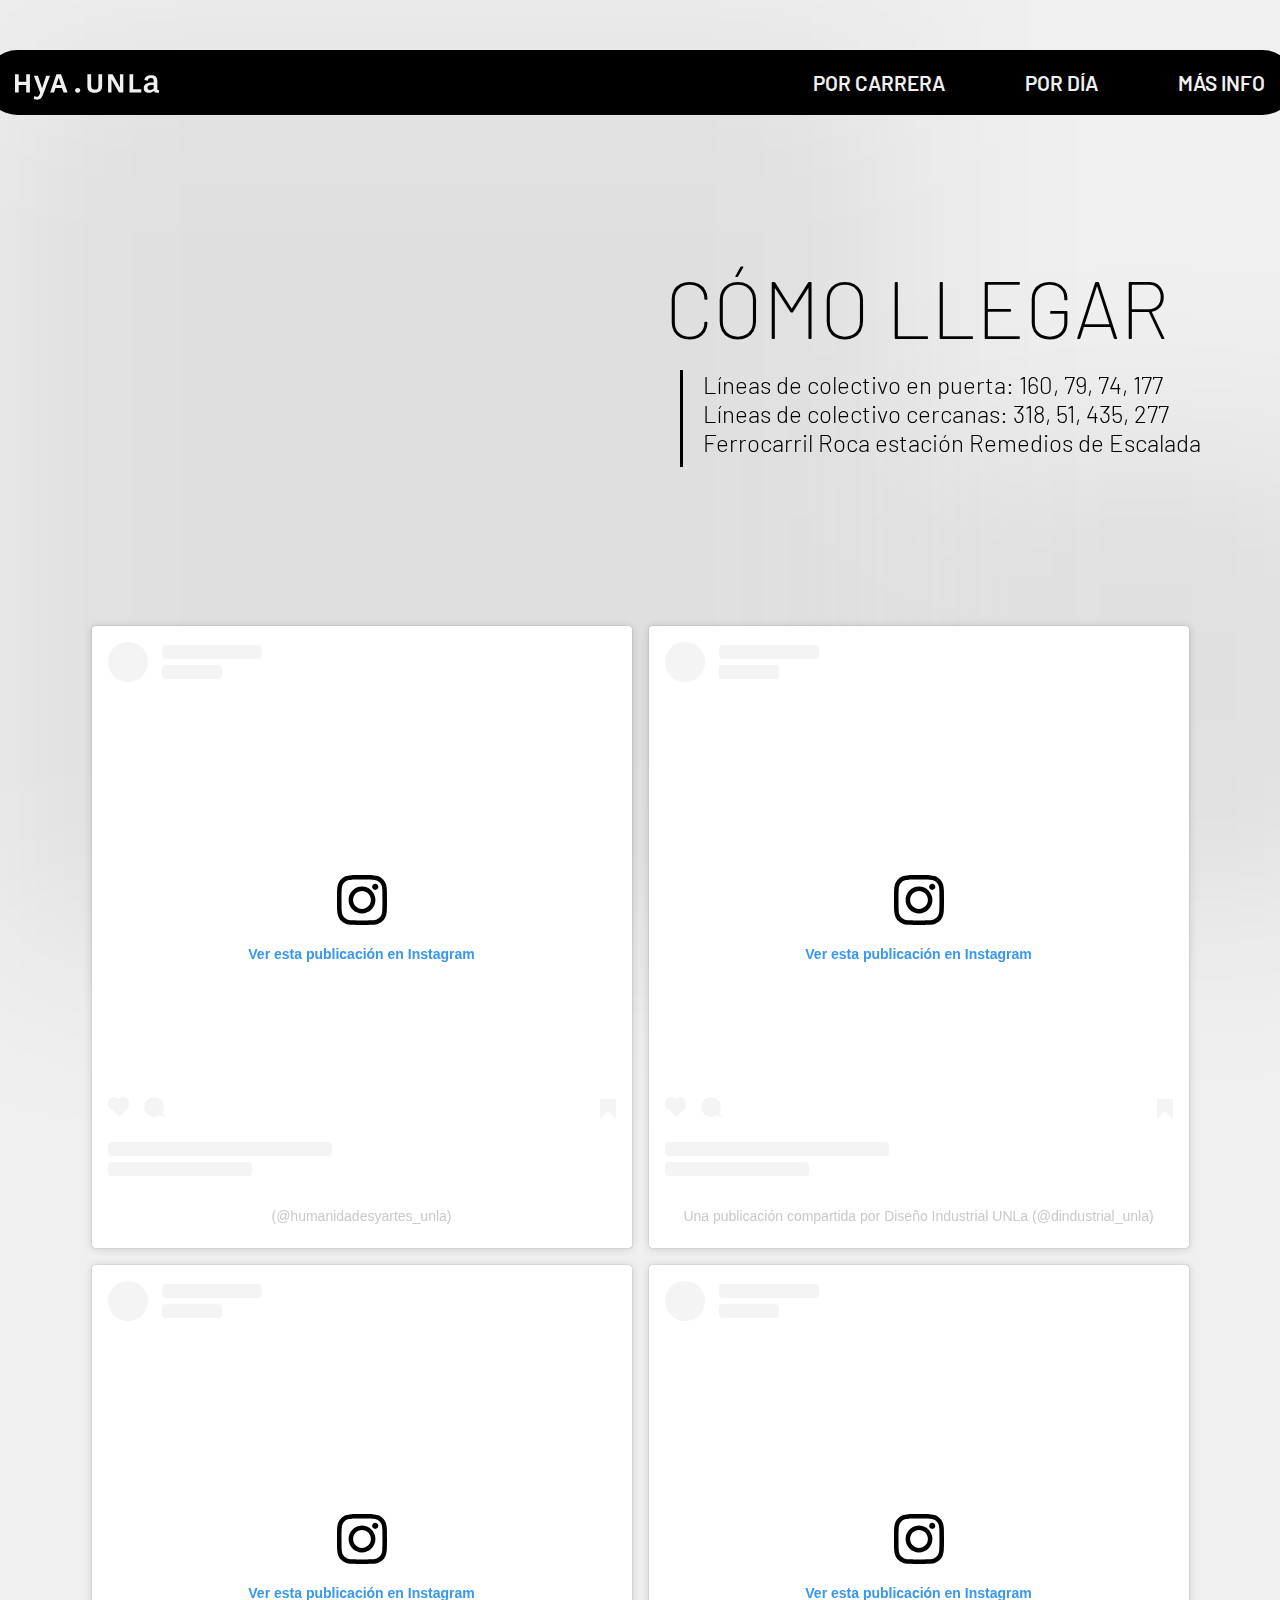
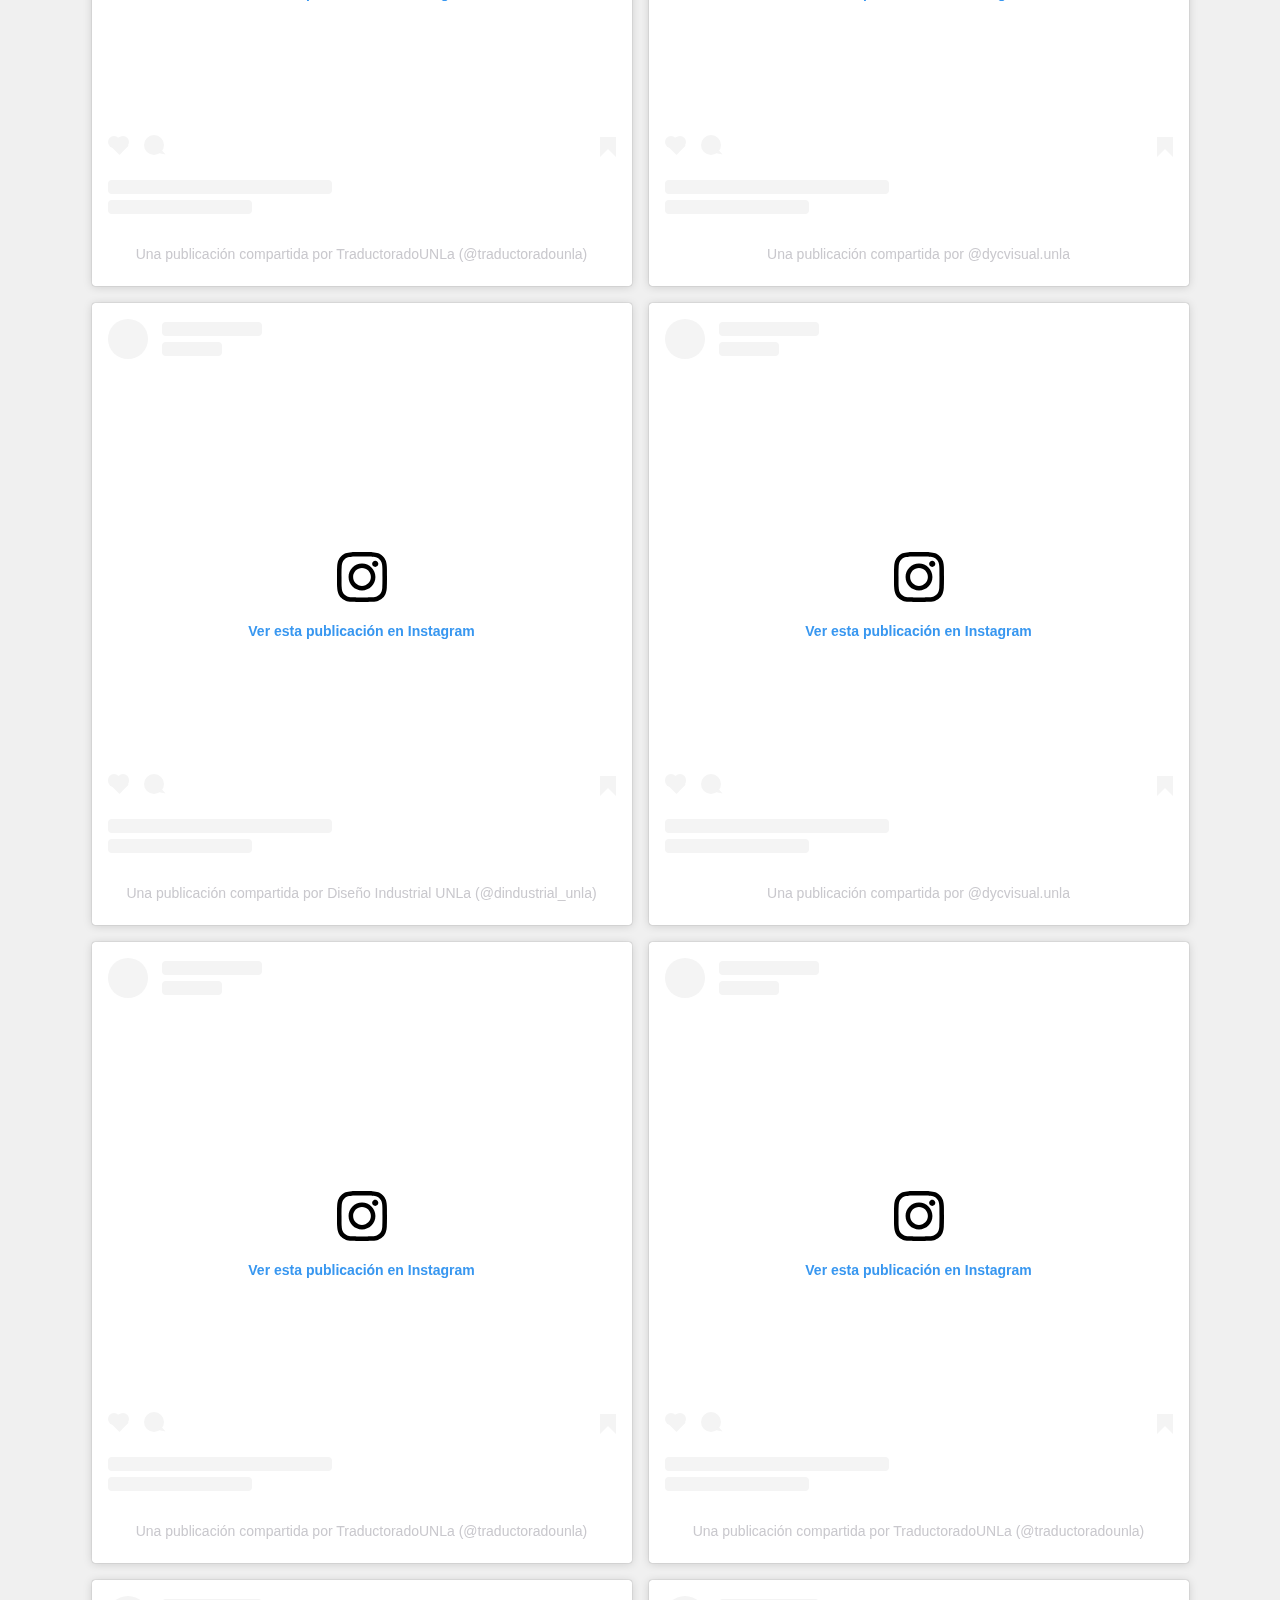
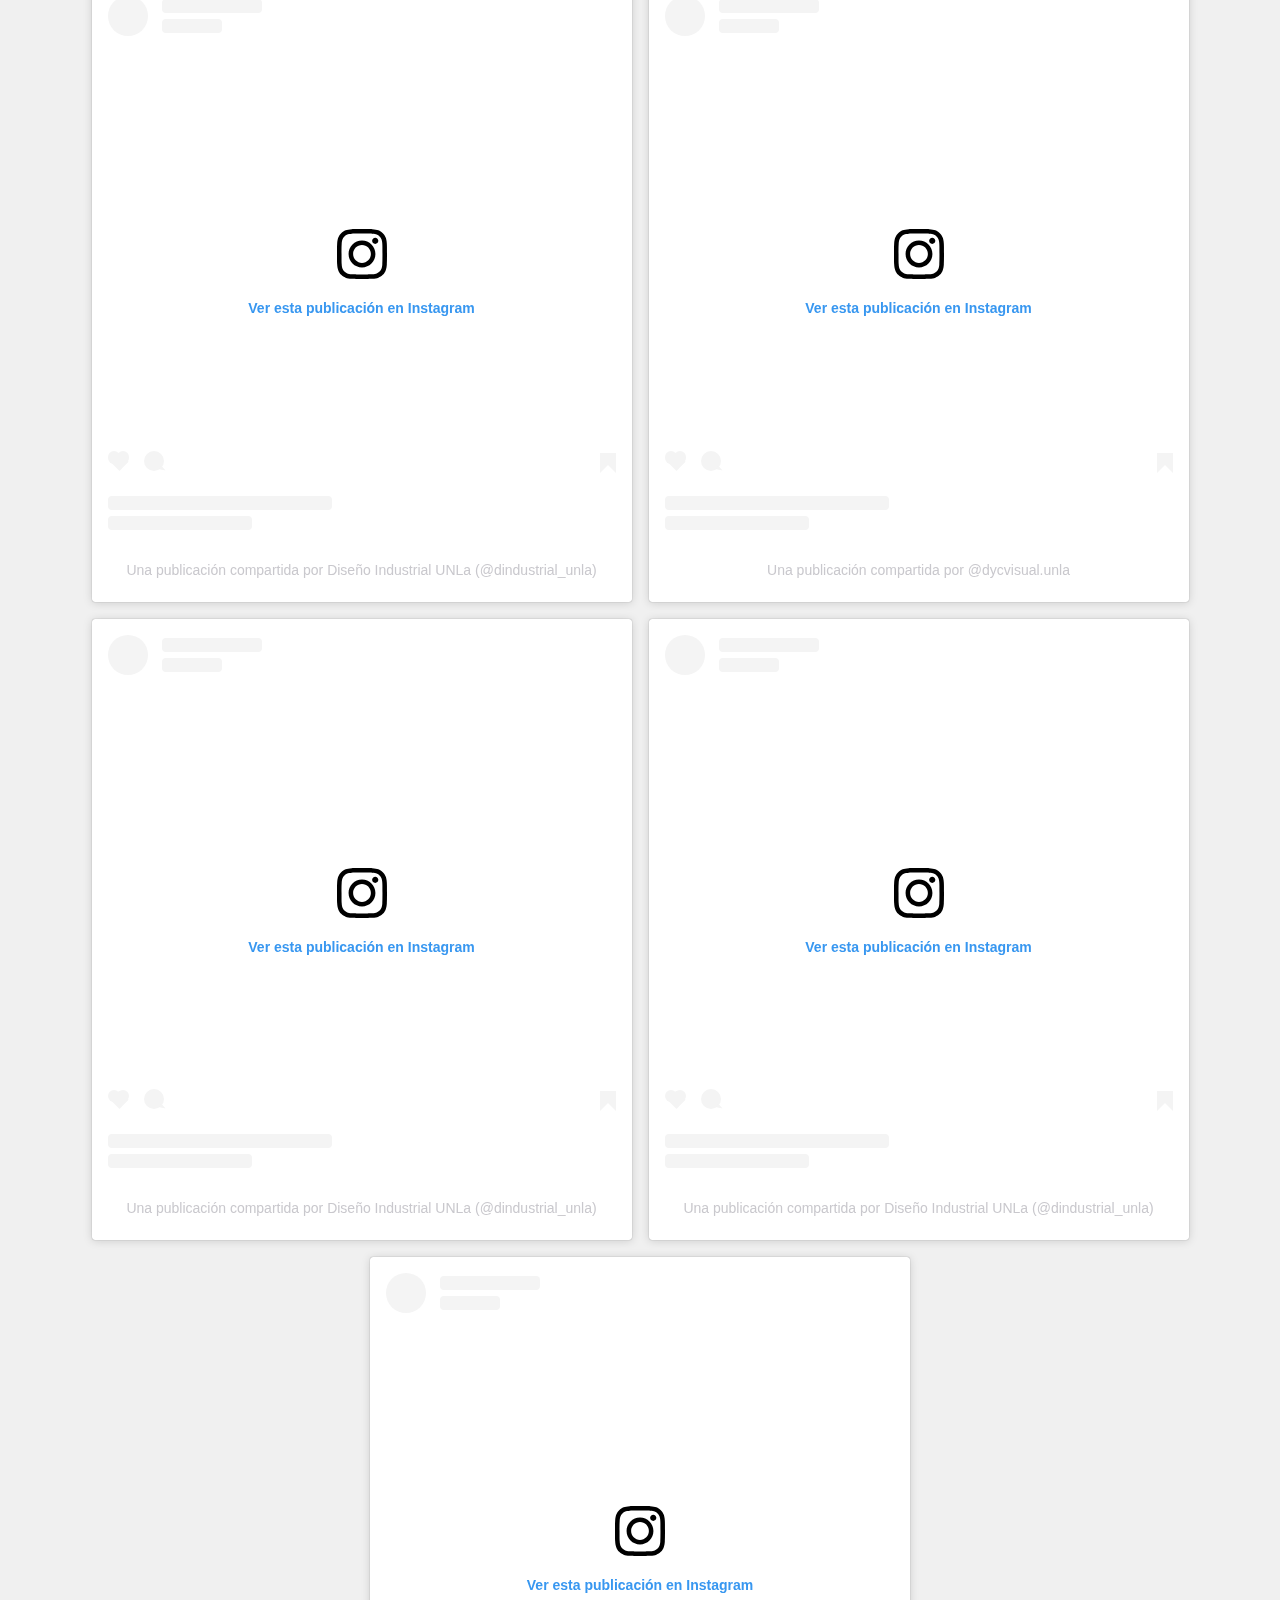
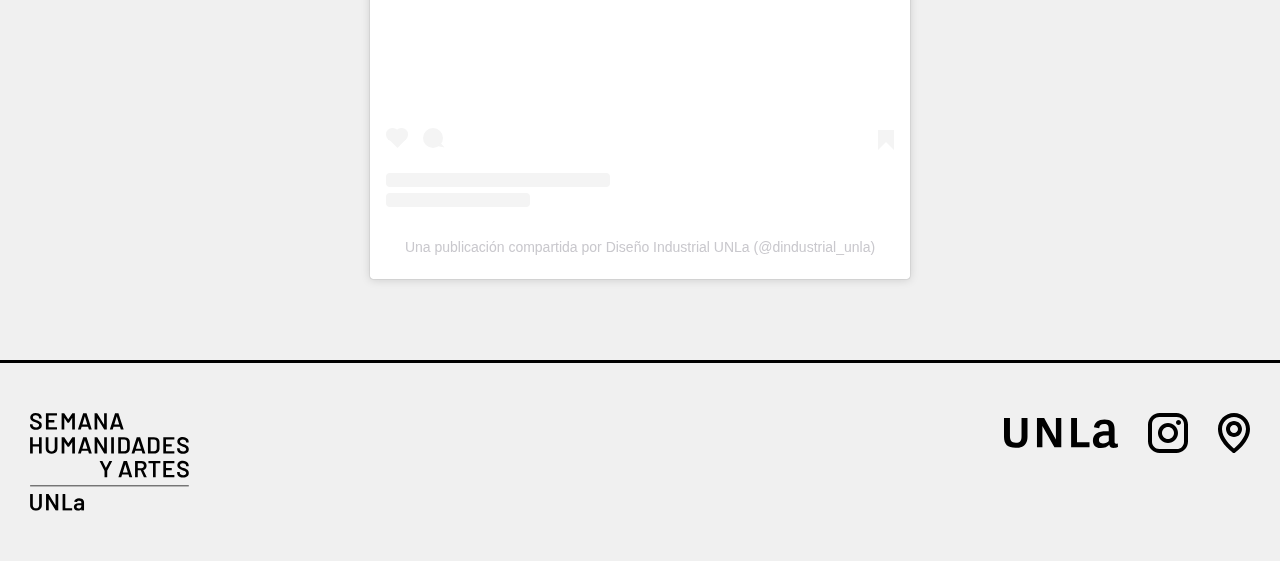
<file: mas-info.html>
<!DOCTYPE html>
<html lang="en">

<head>
    <meta charset="UTF-8">
    <meta name="viewport" content="width=device-width, initial-scale=1.0">
    <title>Más Info - Semana de HyA</title>
    <link href="estilos.css" rel="stylesheet" type="text/css">
    <link rel="stylesheet" href="background.css">
</head>

<body>

    <header>
        <div>
            <a href="index.html">
                <img src="img/hya_logo.svg" width="144px" height="38px" alt="Logo de Humanidades y Artes, UNLa">
            </a>
            <nav>
                <a href="carreras.html">por carrera</a>
                <a href="cronograma.html">por día</a>
                <a href="mas-info.html">más info</a>
            </nav>
        </div>
    </header>

    <main id="iframes">
        <div id="mapa">
            <iframe
                src="https://www.google.com/maps/embed?pb=!1m14!1m8!1m3!1d9825.928411747478!2d-58.392046303552284!3d-34.730137538731086!3m2!1i1024!2i768!4f13.1!3m3!1m2!1s0x95bccd5ebe0f6829%3A0x77634d225a40f10a!2sUniversidad%20Nacional%20de%20Lan%C3%BAs!5e0!3m2!1ses-419!2sar!4v1729567272400!5m2!1ses-419!2sar"
                width="600" height="450" style="border:0;" allowfullscreen="" loading="lazy"
                referrerpolicy="no-referrer-when-downgrade"></iframe>
            <article>
                <h2>CÓMO LLEGAR</h2>
                <ul>
                    <li>Líneas de colectivo en puerta: 160, 79, 74, 177</li>
                    <li>Líneas de colectivo cercanas: 318, 51, 435, 277</li>
                    <li>Ferrocarril Roca estación Remedios de Escalada</li>
                </ul>
            </article>
        </div>
        <div id="instagram">
            <blockquote class="instagram-media"
                data-instgrm-permalink="https://www.instagram.com/p/DBZzFwbRx6N/?utm_source=ig_embed&amp;utm_campaign=loading"
                data-instgrm-version="14"
                style=" background:#FFF; border:0; border-radius:3px; box-shadow:0 0 1px 0 rgba(0,0,0,0.5),0 1px 10px 0 rgba(0,0,0,0.15); margin: 1px; max-width:540px; min-width:326px; padding:0; width:99.375%; width:-webkit-calc(100% - 2px); width:calc(100% - 2px);">
                <div style="padding:16px;"> <a
                        href="https://www.instagram.com/p/DBZzFwbRx6N/?utm_source=ig_embed&amp;utm_campaign=loading"
                        style=" background:#FFFFFF; line-height:0; padding:0 0; text-align:center; text-decoration:none; width:100%;"
                        target="_blank">
                        <div style=" display: flex; flex-direction: row; align-items: center;">
                            <div
                                style="background-color: #F4F4F4; border-radius: 50%; flex-grow: 0; height: 40px; margin-right: 14px; width: 40px;">
                            </div>
                            <div style="display: flex; flex-direction: column; flex-grow: 1; justify-content: center;">
                                <div
                                    style=" background-color: #F4F4F4; border-radius: 4px; flex-grow: 0; height: 14px; margin-bottom: 6px; width: 100px;">
                                </div>
                                <div
                                    style=" background-color: #F4F4F4; border-radius: 4px; flex-grow: 0; height: 14px; width: 60px;">
                                </div>
                            </div>
                        </div>
                        <div style="padding: 19% 0;"></div>
                        <div style="display:block; height:50px; margin:0 auto 12px; width:50px;"><svg width="50px"
                                height="50px" viewBox="0 0 60 60" version="1.1" xmlns="https://www.w3.org/2000/svg"
                                xmlns:xlink="https://www.w3.org/1999/xlink">
                                <g stroke="none" stroke-width="1" fill="none" fill-rule="evenodd">
                                    <g transform="translate(-511.000000, -20.000000)" fill="#000000">
                                        <g>
                                            <path
                                                d="M556.869,30.41 C554.814,30.41 553.148,32.076 553.148,34.131 C553.148,36.186 554.814,37.852 556.869,37.852 C558.924,37.852 560.59,36.186 560.59,34.131 C560.59,32.076 558.924,30.41 556.869,30.41 M541,60.657 C535.114,60.657 530.342,55.887 530.342,50 C530.342,44.114 535.114,39.342 541,39.342 C546.887,39.342 551.658,44.114 551.658,50 C551.658,55.887 546.887,60.657 541,60.657 M541,33.886 C532.1,33.886 524.886,41.1 524.886,50 C524.886,58.899 532.1,66.113 541,66.113 C549.9,66.113 557.115,58.899 557.115,50 C557.115,41.1 549.9,33.886 541,33.886 M565.378,62.101 C565.244,65.022 564.756,66.606 564.346,67.663 C563.803,69.06 563.154,70.057 562.106,71.106 C561.058,72.155 560.06,72.803 558.662,73.347 C557.607,73.757 556.021,74.244 553.102,74.378 C549.944,74.521 548.997,74.552 541,74.552 C533.003,74.552 532.056,74.521 528.898,74.378 C525.979,74.244 524.393,73.757 523.338,73.347 C521.94,72.803 520.942,72.155 519.894,71.106 C518.846,70.057 518.197,69.06 517.654,67.663 C517.244,66.606 516.755,65.022 516.623,62.101 C516.479,58.943 516.448,57.996 516.448,50 C516.448,42.003 516.479,41.056 516.623,37.899 C516.755,34.978 517.244,33.391 517.654,32.338 C518.197,30.938 518.846,29.942 519.894,28.894 C520.942,27.846 521.94,27.196 523.338,26.654 C524.393,26.244 525.979,25.756 528.898,25.623 C532.057,25.479 533.004,25.448 541,25.448 C548.997,25.448 549.943,25.479 553.102,25.623 C556.021,25.756 557.607,26.244 558.662,26.654 C560.06,27.196 561.058,27.846 562.106,28.894 C563.154,29.942 563.803,30.938 564.346,32.338 C564.756,33.391 565.244,34.978 565.378,37.899 C565.522,41.056 565.552,42.003 565.552,50 C565.552,57.996 565.522,58.943 565.378,62.101 M570.82,37.631 C570.674,34.438 570.167,32.258 569.425,30.349 C568.659,28.377 567.633,26.702 565.965,25.035 C564.297,23.368 562.623,22.342 560.652,21.575 C558.743,20.834 556.562,20.326 553.369,20.18 C550.169,20.033 549.148,20 541,20 C532.853,20 531.831,20.033 528.631,20.18 C525.438,20.326 523.257,20.834 521.349,21.575 C519.376,22.342 517.703,23.368 516.035,25.035 C514.368,26.702 513.342,28.377 512.574,30.349 C511.834,32.258 511.326,34.438 511.181,37.631 C511.035,40.831 511,41.851 511,50 C511,58.147 511.035,59.17 511.181,62.369 C511.326,65.562 511.834,67.743 512.574,69.651 C513.342,71.625 514.368,73.296 516.035,74.965 C517.703,76.634 519.376,77.658 521.349,78.425 C523.257,79.167 525.438,79.673 528.631,79.82 C531.831,79.965 532.853,80.001 541,80.001 C549.148,80.001 550.169,79.965 553.369,79.82 C556.562,79.673 558.743,79.167 560.652,78.425 C562.623,77.658 564.297,76.634 565.965,74.965 C567.633,73.296 568.659,71.625 569.425,69.651 C570.167,67.743 570.674,65.562 570.82,62.369 C570.966,59.17 571,58.147 571,50 C571,41.851 570.966,40.831 570.82,37.631">
                                            </path>
                                        </g>
                                    </g>
                                </g>
                            </svg></div>
                        <div style="padding-top: 8px;">
                            <div
                                style=" color:#3897f0; font-family:Arial,sans-serif; font-size:14px; font-style:normal; font-weight:550; line-height:18px;">
                                Ver esta publicación en Instagram</div>
                        </div>
                        <div style="padding: 12.5% 0;"></div>
                        <div style="display: flex; flex-direction: row; margin-bottom: 14px; align-items: center;">
                            <div>
                                <div
                                    style="background-color: #F4F4F4; border-radius: 50%; height: 12.5px; width: 12.5px; transform: translateX(0px) translateY(7px);">
                                </div>
                                <div
                                    style="background-color: #F4F4F4; height: 12.5px; transform: rotate(-45deg) translateX(3px) translateY(1px); width: 12.5px; flex-grow: 0; margin-right: 14px; margin-left: 2px;">
                                </div>
                                <div
                                    style="background-color: #F4F4F4; border-radius: 50%; height: 12.5px; width: 12.5px; transform: translateX(9px) translateY(-18px);">
                                </div>
                            </div>
                            <div style="margin-left: 8px;">
                                <div
                                    style=" background-color: #F4F4F4; border-radius: 50%; flex-grow: 0; height: 20px; width: 20px;">
                                </div>
                                <div
                                    style=" width: 0; height: 0; border-top: 2px solid transparent; border-left: 6px solid #f4f4f4; border-bottom: 2px solid transparent; transform: translateX(16px) translateY(-4px) rotate(30deg)">
                                </div>
                            </div>
                            <div style="margin-left: auto;">
                                <div
                                    style=" width: 0px; border-top: 8px solid #F4F4F4; border-right: 8px solid transparent; transform: translateY(16px);">
                                </div>
                                <div
                                    style=" background-color: #F4F4F4; flex-grow: 0; height: 12px; width: 16px; transform: translateY(-4px);">
                                </div>
                                <div
                                    style=" width: 0; height: 0; border-top: 8px solid #F4F4F4; border-left: 8px solid transparent; transform: translateY(-4px) translateX(8px);">
                                </div>
                            </div>
                        </div>
                        <div
                            style="display: flex; flex-direction: column; flex-grow: 1; justify-content: center; margin-bottom: 24px;">
                            <div
                                style=" background-color: #F4F4F4; border-radius: 4px; flex-grow: 0; height: 14px; margin-bottom: 6px; width: 224px;">
                            </div>
                            <div
                                style=" background-color: #F4F4F4; border-radius: 4px; flex-grow: 0; height: 14px; width: 144px;">
                            </div>
                        </div>
                    </a>
                    <p
                        style=" color:#c9c8cd; font-family:Arial,sans-serif; font-size:14px; line-height:17px; margin-bottom:0; margin-top:8px; overflow:hidden; padding:8px 0 7px; text-align:center; text-overflow:ellipsis; white-space:nowrap;">
                        <a href="https://www.instagram.com/p/DBZzFwbRx6N/?utm_source=ig_embed&amp;utm_campaign=loading"
                            style=" color:#c9c8cd; font-family:Arial,sans-serif; font-size:14px; font-style:normal; font-weight:normal; line-height:17px; text-decoration:none;"
                            target="_blank">
                            (@humanidadesyartes_unla)</a>
                    </p>
                </div>
            </blockquote>
            <blockquote class="instagram-media"
                data-instgrm-permalink="https://www.instagram.com/p/DBbQdPWPBjc/?utm_source=ig_embed&amp;utm_campaign=loading"
                data-instgrm-version="14"
                style=" background:#FFF; border:0; border-radius:3px; box-shadow:0 0 1px 0 rgba(0,0,0,0.5),0 1px 10px 0 rgba(0,0,0,0.15); margin: 1px; max-width:540px; min-width:326px; padding:0; width:99.375%; width:-webkit-calc(100% - 2px); width:calc(100% - 2px);">
                <div style="padding:16px;"> <a
                        href="https://www.instagram.com/p/DBbQdPWPBjc/?utm_source=ig_embed&amp;utm_campaign=loading"
                        style=" background:#FFFFFF; line-height:0; padding:0 0; text-align:center; text-decoration:none; width:100%;"
                        target="_blank">
                        <div style=" display: flex; flex-direction: row; align-items: center;">
                            <div
                                style="background-color: #F4F4F4; border-radius: 50%; flex-grow: 0; height: 40px; margin-right: 14px; width: 40px;">
                            </div>
                            <div style="display: flex; flex-direction: column; flex-grow: 1; justify-content: center;">
                                <div
                                    style=" background-color: #F4F4F4; border-radius: 4px; flex-grow: 0; height: 14px; margin-bottom: 6px; width: 100px;">
                                </div>
                                <div
                                    style=" background-color: #F4F4F4; border-radius: 4px; flex-grow: 0; height: 14px; width: 60px;">
                                </div>
                            </div>
                        </div>
                        <div style="padding: 19% 0;"></div>
                        <div style="display:block; height:50px; margin:0 auto 12px; width:50px;"><svg width="50px"
                                height="50px" viewBox="0 0 60 60" version="1.1" xmlns="https://www.w3.org/2000/svg"
                                xmlns:xlink="https://www.w3.org/1999/xlink">
                                <g stroke="none" stroke-width="1" fill="none" fill-rule="evenodd">
                                    <g transform="translate(-511.000000, -20.000000)" fill="#000000">
                                        <g>
                                            <path
                                                d="M556.869,30.41 C554.814,30.41 553.148,32.076 553.148,34.131 C553.148,36.186 554.814,37.852 556.869,37.852 C558.924,37.852 560.59,36.186 560.59,34.131 C560.59,32.076 558.924,30.41 556.869,30.41 M541,60.657 C535.114,60.657 530.342,55.887 530.342,50 C530.342,44.114 535.114,39.342 541,39.342 C546.887,39.342 551.658,44.114 551.658,50 C551.658,55.887 546.887,60.657 541,60.657 M541,33.886 C532.1,33.886 524.886,41.1 524.886,50 C524.886,58.899 532.1,66.113 541,66.113 C549.9,66.113 557.115,58.899 557.115,50 C557.115,41.1 549.9,33.886 541,33.886 M565.378,62.101 C565.244,65.022 564.756,66.606 564.346,67.663 C563.803,69.06 563.154,70.057 562.106,71.106 C561.058,72.155 560.06,72.803 558.662,73.347 C557.607,73.757 556.021,74.244 553.102,74.378 C549.944,74.521 548.997,74.552 541,74.552 C533.003,74.552 532.056,74.521 528.898,74.378 C525.979,74.244 524.393,73.757 523.338,73.347 C521.94,72.803 520.942,72.155 519.894,71.106 C518.846,70.057 518.197,69.06 517.654,67.663 C517.244,66.606 516.755,65.022 516.623,62.101 C516.479,58.943 516.448,57.996 516.448,50 C516.448,42.003 516.479,41.056 516.623,37.899 C516.755,34.978 517.244,33.391 517.654,32.338 C518.197,30.938 518.846,29.942 519.894,28.894 C520.942,27.846 521.94,27.196 523.338,26.654 C524.393,26.244 525.979,25.756 528.898,25.623 C532.057,25.479 533.004,25.448 541,25.448 C548.997,25.448 549.943,25.479 553.102,25.623 C556.021,25.756 557.607,26.244 558.662,26.654 C560.06,27.196 561.058,27.846 562.106,28.894 C563.154,29.942 563.803,30.938 564.346,32.338 C564.756,33.391 565.244,34.978 565.378,37.899 C565.522,41.056 565.552,42.003 565.552,50 C565.552,57.996 565.522,58.943 565.378,62.101 M570.82,37.631 C570.674,34.438 570.167,32.258 569.425,30.349 C568.659,28.377 567.633,26.702 565.965,25.035 C564.297,23.368 562.623,22.342 560.652,21.575 C558.743,20.834 556.562,20.326 553.369,20.18 C550.169,20.033 549.148,20 541,20 C532.853,20 531.831,20.033 528.631,20.18 C525.438,20.326 523.257,20.834 521.349,21.575 C519.376,22.342 517.703,23.368 516.035,25.035 C514.368,26.702 513.342,28.377 512.574,30.349 C511.834,32.258 511.326,34.438 511.181,37.631 C511.035,40.831 511,41.851 511,50 C511,58.147 511.035,59.17 511.181,62.369 C511.326,65.562 511.834,67.743 512.574,69.651 C513.342,71.625 514.368,73.296 516.035,74.965 C517.703,76.634 519.376,77.658 521.349,78.425 C523.257,79.167 525.438,79.673 528.631,79.82 C531.831,79.965 532.853,80.001 541,80.001 C549.148,80.001 550.169,79.965 553.369,79.82 C556.562,79.673 558.743,79.167 560.652,78.425 C562.623,77.658 564.297,76.634 565.965,74.965 C567.633,73.296 568.659,71.625 569.425,69.651 C570.167,67.743 570.674,65.562 570.82,62.369 C570.966,59.17 571,58.147 571,50 C571,41.851 570.966,40.831 570.82,37.631">
                                            </path>
                                        </g>
                                    </g>
                                </g>
                            </svg></div>
                        <div style="padding-top: 8px;">
                            <div
                                style=" color:#3897f0; font-family:Arial,sans-serif; font-size:14px; font-style:normal; font-weight:550; line-height:18px;">
                                Ver esta publicación en Instagram</div>
                        </div>
                        <div style="padding: 12.5% 0;"></div>
                        <div style="display: flex; flex-direction: row; margin-bottom: 14px; align-items: center;">
                            <div>
                                <div
                                    style="background-color: #F4F4F4; border-radius: 50%; height: 12.5px; width: 12.5px; transform: translateX(0px) translateY(7px);">
                                </div>
                                <div
                                    style="background-color: #F4F4F4; height: 12.5px; transform: rotate(-45deg) translateX(3px) translateY(1px); width: 12.5px; flex-grow: 0; margin-right: 14px; margin-left: 2px;">
                                </div>
                                <div
                                    style="background-color: #F4F4F4; border-radius: 50%; height: 12.5px; width: 12.5px; transform: translateX(9px) translateY(-18px);">
                                </div>
                            </div>
                            <div style="margin-left: 8px;">
                                <div
                                    style=" background-color: #F4F4F4; border-radius: 50%; flex-grow: 0; height: 20px; width: 20px;">
                                </div>
                                <div
                                    style=" width: 0; height: 0; border-top: 2px solid transparent; border-left: 6px solid #f4f4f4; border-bottom: 2px solid transparent; transform: translateX(16px) translateY(-4px) rotate(30deg)">
                                </div>
                            </div>
                            <div style="margin-left: auto;">
                                <div
                                    style=" width: 0px; border-top: 8px solid #F4F4F4; border-right: 8px solid transparent; transform: translateY(16px);">
                                </div>
                                <div
                                    style=" background-color: #F4F4F4; flex-grow: 0; height: 12px; width: 16px; transform: translateY(-4px);">
                                </div>
                                <div
                                    style=" width: 0; height: 0; border-top: 8px solid #F4F4F4; border-left: 8px solid transparent; transform: translateY(-4px) translateX(8px);">
                                </div>
                            </div>
                        </div>
                        <div
                            style="display: flex; flex-direction: column; flex-grow: 1; justify-content: center; margin-bottom: 24px;">
                            <div
                                style=" background-color: #F4F4F4; border-radius: 4px; flex-grow: 0; height: 14px; margin-bottom: 6px; width: 224px;">
                            </div>
                            <div
                                style=" background-color: #F4F4F4; border-radius: 4px; flex-grow: 0; height: 14px; width: 144px;">
                            </div>
                        </div>
                    </a>
                    <p
                        style=" color:#c9c8cd; font-family:Arial,sans-serif; font-size:14px; line-height:17px; margin-bottom:0; margin-top:8px; overflow:hidden; padding:8px 0 7px; text-align:center; text-overflow:ellipsis; white-space:nowrap;">
                        <a href="https://www.instagram.com/p/DBbQdPWPBjc/?utm_source=ig_embed&amp;utm_campaign=loading"
                            style=" color:#c9c8cd; font-family:Arial,sans-serif; font-size:14px; font-style:normal; font-weight:normal; line-height:17px; text-decoration:none;"
                            target="_blank">Una publicación compartida por Diseño Industrial UNLa
                            (@dindustrial_unla)</a>
                    </p>
                </div>
            </blockquote>
            <blockquote class="instagram-media"
                data-instgrm-permalink="https://www.instagram.com/p/DBb_cOcvX53/?utm_source=ig_embed&amp;utm_campaign=loading"
                data-instgrm-version="14"
                style=" background:#FFF; border:0; border-radius:3px; box-shadow:0 0 1px 0 rgba(0,0,0,0.5),0 1px 10px 0 rgba(0,0,0,0.15); margin: 1px; max-width:540px; min-width:326px; padding:0; width:99.375%; width:-webkit-calc(100% - 2px); width:calc(100% - 2px);">
                <div style="padding:16px;"> <a
                        href="https://www.instagram.com/p/DBb_cOcvX53/?utm_source=ig_embed&amp;utm_campaign=loading"
                        style=" background:#FFFFFF; line-height:0; padding:0 0; text-align:center; text-decoration:none; width:100%;"
                        target="_blank">
                        <div style=" display: flex; flex-direction: row; align-items: center;">
                            <div
                                style="background-color: #F4F4F4; border-radius: 50%; flex-grow: 0; height: 40px; margin-right: 14px; width: 40px;">
                            </div>
                            <div style="display: flex; flex-direction: column; flex-grow: 1; justify-content: center;">
                                <div
                                    style=" background-color: #F4F4F4; border-radius: 4px; flex-grow: 0; height: 14px; margin-bottom: 6px; width: 100px;">
                                </div>
                                <div
                                    style=" background-color: #F4F4F4; border-radius: 4px; flex-grow: 0; height: 14px; width: 60px;">
                                </div>
                            </div>
                        </div>
                        <div style="padding: 19% 0;"></div>
                        <div style="display:block; height:50px; margin:0 auto 12px; width:50px;"><svg width="50px"
                                height="50px" viewBox="0 0 60 60" version="1.1" xmlns="https://www.w3.org/2000/svg"
                                xmlns:xlink="https://www.w3.org/1999/xlink">
                                <g stroke="none" stroke-width="1" fill="none" fill-rule="evenodd">
                                    <g transform="translate(-511.000000, -20.000000)" fill="#000000">
                                        <g>
                                            <path
                                                d="M556.869,30.41 C554.814,30.41 553.148,32.076 553.148,34.131 C553.148,36.186 554.814,37.852 556.869,37.852 C558.924,37.852 560.59,36.186 560.59,34.131 C560.59,32.076 558.924,30.41 556.869,30.41 M541,60.657 C535.114,60.657 530.342,55.887 530.342,50 C530.342,44.114 535.114,39.342 541,39.342 C546.887,39.342 551.658,44.114 551.658,50 C551.658,55.887 546.887,60.657 541,60.657 M541,33.886 C532.1,33.886 524.886,41.1 524.886,50 C524.886,58.899 532.1,66.113 541,66.113 C549.9,66.113 557.115,58.899 557.115,50 C557.115,41.1 549.9,33.886 541,33.886 M565.378,62.101 C565.244,65.022 564.756,66.606 564.346,67.663 C563.803,69.06 563.154,70.057 562.106,71.106 C561.058,72.155 560.06,72.803 558.662,73.347 C557.607,73.757 556.021,74.244 553.102,74.378 C549.944,74.521 548.997,74.552 541,74.552 C533.003,74.552 532.056,74.521 528.898,74.378 C525.979,74.244 524.393,73.757 523.338,73.347 C521.94,72.803 520.942,72.155 519.894,71.106 C518.846,70.057 518.197,69.06 517.654,67.663 C517.244,66.606 516.755,65.022 516.623,62.101 C516.479,58.943 516.448,57.996 516.448,50 C516.448,42.003 516.479,41.056 516.623,37.899 C516.755,34.978 517.244,33.391 517.654,32.338 C518.197,30.938 518.846,29.942 519.894,28.894 C520.942,27.846 521.94,27.196 523.338,26.654 C524.393,26.244 525.979,25.756 528.898,25.623 C532.057,25.479 533.004,25.448 541,25.448 C548.997,25.448 549.943,25.479 553.102,25.623 C556.021,25.756 557.607,26.244 558.662,26.654 C560.06,27.196 561.058,27.846 562.106,28.894 C563.154,29.942 563.803,30.938 564.346,32.338 C564.756,33.391 565.244,34.978 565.378,37.899 C565.522,41.056 565.552,42.003 565.552,50 C565.552,57.996 565.522,58.943 565.378,62.101 M570.82,37.631 C570.674,34.438 570.167,32.258 569.425,30.349 C568.659,28.377 567.633,26.702 565.965,25.035 C564.297,23.368 562.623,22.342 560.652,21.575 C558.743,20.834 556.562,20.326 553.369,20.18 C550.169,20.033 549.148,20 541,20 C532.853,20 531.831,20.033 528.631,20.18 C525.438,20.326 523.257,20.834 521.349,21.575 C519.376,22.342 517.703,23.368 516.035,25.035 C514.368,26.702 513.342,28.377 512.574,30.349 C511.834,32.258 511.326,34.438 511.181,37.631 C511.035,40.831 511,41.851 511,50 C511,58.147 511.035,59.17 511.181,62.369 C511.326,65.562 511.834,67.743 512.574,69.651 C513.342,71.625 514.368,73.296 516.035,74.965 C517.703,76.634 519.376,77.658 521.349,78.425 C523.257,79.167 525.438,79.673 528.631,79.82 C531.831,79.965 532.853,80.001 541,80.001 C549.148,80.001 550.169,79.965 553.369,79.82 C556.562,79.673 558.743,79.167 560.652,78.425 C562.623,77.658 564.297,76.634 565.965,74.965 C567.633,73.296 568.659,71.625 569.425,69.651 C570.167,67.743 570.674,65.562 570.82,62.369 C570.966,59.17 571,58.147 571,50 C571,41.851 570.966,40.831 570.82,37.631">
                                            </path>
                                        </g>
                                    </g>
                                </g>
                            </svg></div>
                        <div style="padding-top: 8px;">
                            <div
                                style=" color:#3897f0; font-family:Arial,sans-serif; font-size:14px; font-style:normal; font-weight:550; line-height:18px;">
                                Ver esta publicación en Instagram</div>
                        </div>
                        <div style="padding: 12.5% 0;"></div>
                        <div style="display: flex; flex-direction: row; margin-bottom: 14px; align-items: center;">
                            <div>
                                <div
                                    style="background-color: #F4F4F4; border-radius: 50%; height: 12.5px; width: 12.5px; transform: translateX(0px) translateY(7px);">
                                </div>
                                <div
                                    style="background-color: #F4F4F4; height: 12.5px; transform: rotate(-45deg) translateX(3px) translateY(1px); width: 12.5px; flex-grow: 0; margin-right: 14px; margin-left: 2px;">
                                </div>
                                <div
                                    style="background-color: #F4F4F4; border-radius: 50%; height: 12.5px; width: 12.5px; transform: translateX(9px) translateY(-18px);">
                                </div>
                            </div>
                            <div style="margin-left: 8px;">
                                <div
                                    style=" background-color: #F4F4F4; border-radius: 50%; flex-grow: 0; height: 20px; width: 20px;">
                                </div>
                                <div
                                    style=" width: 0; height: 0; border-top: 2px solid transparent; border-left: 6px solid #f4f4f4; border-bottom: 2px solid transparent; transform: translateX(16px) translateY(-4px) rotate(30deg)">
                                </div>
                            </div>
                            <div style="margin-left: auto;">
                                <div
                                    style=" width: 0px; border-top: 8px solid #F4F4F4; border-right: 8px solid transparent; transform: translateY(16px);">
                                </div>
                                <div
                                    style=" background-color: #F4F4F4; flex-grow: 0; height: 12px; width: 16px; transform: translateY(-4px);">
                                </div>
                                <div
                                    style=" width: 0; height: 0; border-top: 8px solid #F4F4F4; border-left: 8px solid transparent; transform: translateY(-4px) translateX(8px);">
                                </div>
                            </div>
                        </div>
                        <div
                            style="display: flex; flex-direction: column; flex-grow: 1; justify-content: center; margin-bottom: 24px;">
                            <div
                                style=" background-color: #F4F4F4; border-radius: 4px; flex-grow: 0; height: 14px; margin-bottom: 6px; width: 224px;">
                            </div>
                            <div
                                style=" background-color: #F4F4F4; border-radius: 4px; flex-grow: 0; height: 14px; width: 144px;">
                            </div>
                        </div>
                    </a>
                    <p
                        style=" color:#c9c8cd; font-family:Arial,sans-serif; font-size:14px; line-height:17px; margin-bottom:0; margin-top:8px; overflow:hidden; padding:8px 0 7px; text-align:center; text-overflow:ellipsis; white-space:nowrap;">
                        <a href="https://www.instagram.com/p/DBb_cOcvX53/?utm_source=ig_embed&amp;utm_campaign=loading"
                            style=" color:#c9c8cd; font-family:Arial,sans-serif; font-size:14px; font-style:normal; font-weight:normal; line-height:17px; text-decoration:none;"
                            target="_blank">Una publicación compartida por TraductoradoUNLa (@traductoradounla)</a>
                    </p>
                </div>
            </blockquote>
            <blockquote class="instagram-media"
                data-instgrm-permalink="https://www.instagram.com/p/DBZvSwPhzmC/?utm_source=ig_embed&amp;utm_campaign=loading"
                data-instgrm-version="14"
                style=" background:#FFF; border:0; border-radius:3px; box-shadow:0 0 1px 0 rgba(0,0,0,0.5),0 1px 10px 0 rgba(0,0,0,0.15); margin: 1px; max-width:540px; min-width:326px; padding:0; width:99.375%; width:-webkit-calc(100% - 2px); width:calc(100% - 2px);">
                <div style="padding:16px;"> <a
                        href="https://www.instagram.com/p/DBZvSwPhzmC/?utm_source=ig_embed&amp;utm_campaign=loading"
                        style=" background:#FFFFFF; line-height:0; padding:0 0; text-align:center; text-decoration:none; width:100%;"
                        target="_blank">
                        <div style=" display: flex; flex-direction: row; align-items: center;">
                            <div
                                style="background-color: #F4F4F4; border-radius: 50%; flex-grow: 0; height: 40px; margin-right: 14px; width: 40px;">
                            </div>
                            <div style="display: flex; flex-direction: column; flex-grow: 1; justify-content: center;">
                                <div
                                    style=" background-color: #F4F4F4; border-radius: 4px; flex-grow: 0; height: 14px; margin-bottom: 6px; width: 100px;">
                                </div>
                                <div
                                    style=" background-color: #F4F4F4; border-radius: 4px; flex-grow: 0; height: 14px; width: 60px;">
                                </div>
                            </div>
                        </div>
                        <div style="padding: 19% 0;"></div>
                        <div style="display:block; height:50px; margin:0 auto 12px; width:50px;"><svg width="50px"
                                height="50px" viewBox="0 0 60 60" version="1.1" xmlns="https://www.w3.org/2000/svg"
                                xmlns:xlink="https://www.w3.org/1999/xlink">
                                <g stroke="none" stroke-width="1" fill="none" fill-rule="evenodd">
                                    <g transform="translate(-511.000000, -20.000000)" fill="#000000">
                                        <g>
                                            <path
                                                d="M556.869,30.41 C554.814,30.41 553.148,32.076 553.148,34.131 C553.148,36.186 554.814,37.852 556.869,37.852 C558.924,37.852 560.59,36.186 560.59,34.131 C560.59,32.076 558.924,30.41 556.869,30.41 M541,60.657 C535.114,60.657 530.342,55.887 530.342,50 C530.342,44.114 535.114,39.342 541,39.342 C546.887,39.342 551.658,44.114 551.658,50 C551.658,55.887 546.887,60.657 541,60.657 M541,33.886 C532.1,33.886 524.886,41.1 524.886,50 C524.886,58.899 532.1,66.113 541,66.113 C549.9,66.113 557.115,58.899 557.115,50 C557.115,41.1 549.9,33.886 541,33.886 M565.378,62.101 C565.244,65.022 564.756,66.606 564.346,67.663 C563.803,69.06 563.154,70.057 562.106,71.106 C561.058,72.155 560.06,72.803 558.662,73.347 C557.607,73.757 556.021,74.244 553.102,74.378 C549.944,74.521 548.997,74.552 541,74.552 C533.003,74.552 532.056,74.521 528.898,74.378 C525.979,74.244 524.393,73.757 523.338,73.347 C521.94,72.803 520.942,72.155 519.894,71.106 C518.846,70.057 518.197,69.06 517.654,67.663 C517.244,66.606 516.755,65.022 516.623,62.101 C516.479,58.943 516.448,57.996 516.448,50 C516.448,42.003 516.479,41.056 516.623,37.899 C516.755,34.978 517.244,33.391 517.654,32.338 C518.197,30.938 518.846,29.942 519.894,28.894 C520.942,27.846 521.94,27.196 523.338,26.654 C524.393,26.244 525.979,25.756 528.898,25.623 C532.057,25.479 533.004,25.448 541,25.448 C548.997,25.448 549.943,25.479 553.102,25.623 C556.021,25.756 557.607,26.244 558.662,26.654 C560.06,27.196 561.058,27.846 562.106,28.894 C563.154,29.942 563.803,30.938 564.346,32.338 C564.756,33.391 565.244,34.978 565.378,37.899 C565.522,41.056 565.552,42.003 565.552,50 C565.552,57.996 565.522,58.943 565.378,62.101 M570.82,37.631 C570.674,34.438 570.167,32.258 569.425,30.349 C568.659,28.377 567.633,26.702 565.965,25.035 C564.297,23.368 562.623,22.342 560.652,21.575 C558.743,20.834 556.562,20.326 553.369,20.18 C550.169,20.033 549.148,20 541,20 C532.853,20 531.831,20.033 528.631,20.18 C525.438,20.326 523.257,20.834 521.349,21.575 C519.376,22.342 517.703,23.368 516.035,25.035 C514.368,26.702 513.342,28.377 512.574,30.349 C511.834,32.258 511.326,34.438 511.181,37.631 C511.035,40.831 511,41.851 511,50 C511,58.147 511.035,59.17 511.181,62.369 C511.326,65.562 511.834,67.743 512.574,69.651 C513.342,71.625 514.368,73.296 516.035,74.965 C517.703,76.634 519.376,77.658 521.349,78.425 C523.257,79.167 525.438,79.673 528.631,79.82 C531.831,79.965 532.853,80.001 541,80.001 C549.148,80.001 550.169,79.965 553.369,79.82 C556.562,79.673 558.743,79.167 560.652,78.425 C562.623,77.658 564.297,76.634 565.965,74.965 C567.633,73.296 568.659,71.625 569.425,69.651 C570.167,67.743 570.674,65.562 570.82,62.369 C570.966,59.17 571,58.147 571,50 C571,41.851 570.966,40.831 570.82,37.631">
                                            </path>
                                        </g>
                                    </g>
                                </g>
                            </svg></div>
                        <div style="padding-top: 8px;">
                            <div
                                style=" color:#3897f0; font-family:Arial,sans-serif; font-size:14px; font-style:normal; font-weight:550; line-height:18px;">
                                Ver esta publicación en Instagram</div>
                        </div>
                        <div style="padding: 12.5% 0;"></div>
                        <div style="display: flex; flex-direction: row; margin-bottom: 14px; align-items: center;">
                            <div>
                                <div
                                    style="background-color: #F4F4F4; border-radius: 50%; height: 12.5px; width: 12.5px; transform: translateX(0px) translateY(7px);">
                                </div>
                                <div
                                    style="background-color: #F4F4F4; height: 12.5px; transform: rotate(-45deg) translateX(3px) translateY(1px); width: 12.5px; flex-grow: 0; margin-right: 14px; margin-left: 2px;">
                                </div>
                                <div
                                    style="background-color: #F4F4F4; border-radius: 50%; height: 12.5px; width: 12.5px; transform: translateX(9px) translateY(-18px);">
                                </div>
                            </div>
                            <div style="margin-left: 8px;">
                                <div
                                    style=" background-color: #F4F4F4; border-radius: 50%; flex-grow: 0; height: 20px; width: 20px;">
                                </div>
                                <div
                                    style=" width: 0; height: 0; border-top: 2px solid transparent; border-left: 6px solid #f4f4f4; border-bottom: 2px solid transparent; transform: translateX(16px) translateY(-4px) rotate(30deg)">
                                </div>
                            </div>
                            <div style="margin-left: auto;">
                                <div
                                    style=" width: 0px; border-top: 8px solid #F4F4F4; border-right: 8px solid transparent; transform: translateY(16px);">
                                </div>
                                <div
                                    style=" background-color: #F4F4F4; flex-grow: 0; height: 12px; width: 16px; transform: translateY(-4px);">
                                </div>
                                <div
                                    style=" width: 0; height: 0; border-top: 8px solid #F4F4F4; border-left: 8px solid transparent; transform: translateY(-4px) translateX(8px);">
                                </div>
                            </div>
                        </div>
                        <div
                            style="display: flex; flex-direction: column; flex-grow: 1; justify-content: center; margin-bottom: 24px;">
                            <div
                                style=" background-color: #F4F4F4; border-radius: 4px; flex-grow: 0; height: 14px; margin-bottom: 6px; width: 224px;">
                            </div>
                            <div
                                style=" background-color: #F4F4F4; border-radius: 4px; flex-grow: 0; height: 14px; width: 144px;">
                            </div>
                        </div>
                    </a>
                    <p
                        style=" color:#c9c8cd; font-family:Arial,sans-serif; font-size:14px; line-height:17px; margin-bottom:0; margin-top:8px; overflow:hidden; padding:8px 0 7px; text-align:center; text-overflow:ellipsis; white-space:nowrap;">
                        <a href="https://www.instagram.com/p/DBZvSwPhzmC/?utm_source=ig_embed&amp;utm_campaign=loading"
                            style=" color:#c9c8cd; font-family:Arial,sans-serif; font-size:14px; font-style:normal; font-weight:normal; line-height:17px; text-decoration:none;"
                            target="_blank">Una publicación compartida por @dycvisual.unla</a>
                    </p>
                </div>
            </blockquote>
            <blockquote class="instagram-media"
                data-instgrm-permalink="https://www.instagram.com/p/DBbQNwoPkfd/?utm_source=ig_embed&amp;utm_campaign=loading"
                data-instgrm-version="14"
                style=" background:#FFF; border:0; border-radius:3px; box-shadow:0 0 1px 0 rgba(0,0,0,0.5),0 1px 10px 0 rgba(0,0,0,0.15); margin: 1px; max-width:540px; min-width:326px; padding:0; width:99.375%; width:-webkit-calc(100% - 2px); width:calc(100% - 2px);">
                <div style="padding:16px;"> <a
                        href="https://www.instagram.com/p/DBbQNwoPkfd/?utm_source=ig_embed&amp;utm_campaign=loading"
                        style=" background:#FFFFFF; line-height:0; padding:0 0; text-align:center; text-decoration:none; width:100%;"
                        target="_blank">
                        <div style=" display: flex; flex-direction: row; align-items: center;">
                            <div
                                style="background-color: #F4F4F4; border-radius: 50%; flex-grow: 0; height: 40px; margin-right: 14px; width: 40px;">
                            </div>
                            <div style="display: flex; flex-direction: column; flex-grow: 1; justify-content: center;">
                                <div
                                    style=" background-color: #F4F4F4; border-radius: 4px; flex-grow: 0; height: 14px; margin-bottom: 6px; width: 100px;">
                                </div>
                                <div
                                    style=" background-color: #F4F4F4; border-radius: 4px; flex-grow: 0; height: 14px; width: 60px;">
                                </div>
                            </div>
                        </div>
                        <div style="padding: 19% 0;"></div>
                        <div style="display:block; height:50px; margin:0 auto 12px; width:50px;"><svg width="50px"
                                height="50px" viewBox="0 0 60 60" version="1.1" xmlns="https://www.w3.org/2000/svg"
                                xmlns:xlink="https://www.w3.org/1999/xlink">
                                <g stroke="none" stroke-width="1" fill="none" fill-rule="evenodd">
                                    <g transform="translate(-511.000000, -20.000000)" fill="#000000">
                                        <g>
                                            <path
                                                d="M556.869,30.41 C554.814,30.41 553.148,32.076 553.148,34.131 C553.148,36.186 554.814,37.852 556.869,37.852 C558.924,37.852 560.59,36.186 560.59,34.131 C560.59,32.076 558.924,30.41 556.869,30.41 M541,60.657 C535.114,60.657 530.342,55.887 530.342,50 C530.342,44.114 535.114,39.342 541,39.342 C546.887,39.342 551.658,44.114 551.658,50 C551.658,55.887 546.887,60.657 541,60.657 M541,33.886 C532.1,33.886 524.886,41.1 524.886,50 C524.886,58.899 532.1,66.113 541,66.113 C549.9,66.113 557.115,58.899 557.115,50 C557.115,41.1 549.9,33.886 541,33.886 M565.378,62.101 C565.244,65.022 564.756,66.606 564.346,67.663 C563.803,69.06 563.154,70.057 562.106,71.106 C561.058,72.155 560.06,72.803 558.662,73.347 C557.607,73.757 556.021,74.244 553.102,74.378 C549.944,74.521 548.997,74.552 541,74.552 C533.003,74.552 532.056,74.521 528.898,74.378 C525.979,74.244 524.393,73.757 523.338,73.347 C521.94,72.803 520.942,72.155 519.894,71.106 C518.846,70.057 518.197,69.06 517.654,67.663 C517.244,66.606 516.755,65.022 516.623,62.101 C516.479,58.943 516.448,57.996 516.448,50 C516.448,42.003 516.479,41.056 516.623,37.899 C516.755,34.978 517.244,33.391 517.654,32.338 C518.197,30.938 518.846,29.942 519.894,28.894 C520.942,27.846 521.94,27.196 523.338,26.654 C524.393,26.244 525.979,25.756 528.898,25.623 C532.057,25.479 533.004,25.448 541,25.448 C548.997,25.448 549.943,25.479 553.102,25.623 C556.021,25.756 557.607,26.244 558.662,26.654 C560.06,27.196 561.058,27.846 562.106,28.894 C563.154,29.942 563.803,30.938 564.346,32.338 C564.756,33.391 565.244,34.978 565.378,37.899 C565.522,41.056 565.552,42.003 565.552,50 C565.552,57.996 565.522,58.943 565.378,62.101 M570.82,37.631 C570.674,34.438 570.167,32.258 569.425,30.349 C568.659,28.377 567.633,26.702 565.965,25.035 C564.297,23.368 562.623,22.342 560.652,21.575 C558.743,20.834 556.562,20.326 553.369,20.18 C550.169,20.033 549.148,20 541,20 C532.853,20 531.831,20.033 528.631,20.18 C525.438,20.326 523.257,20.834 521.349,21.575 C519.376,22.342 517.703,23.368 516.035,25.035 C514.368,26.702 513.342,28.377 512.574,30.349 C511.834,32.258 511.326,34.438 511.181,37.631 C511.035,40.831 511,41.851 511,50 C511,58.147 511.035,59.17 511.181,62.369 C511.326,65.562 511.834,67.743 512.574,69.651 C513.342,71.625 514.368,73.296 516.035,74.965 C517.703,76.634 519.376,77.658 521.349,78.425 C523.257,79.167 525.438,79.673 528.631,79.82 C531.831,79.965 532.853,80.001 541,80.001 C549.148,80.001 550.169,79.965 553.369,79.82 C556.562,79.673 558.743,79.167 560.652,78.425 C562.623,77.658 564.297,76.634 565.965,74.965 C567.633,73.296 568.659,71.625 569.425,69.651 C570.167,67.743 570.674,65.562 570.82,62.369 C570.966,59.17 571,58.147 571,50 C571,41.851 570.966,40.831 570.82,37.631">
                                            </path>
                                        </g>
                                    </g>
                                </g>
                            </svg></div>
                        <div style="padding-top: 8px;">
                            <div
                                style=" color:#3897f0; font-family:Arial,sans-serif; font-size:14px; font-style:normal; font-weight:550; line-height:18px;">
                                Ver esta publicación en Instagram</div>
                        </div>
                        <div style="padding: 12.5% 0;"></div>
                        <div style="display: flex; flex-direction: row; margin-bottom: 14px; align-items: center;">
                            <div>
                                <div
                                    style="background-color: #F4F4F4; border-radius: 50%; height: 12.5px; width: 12.5px; transform: translateX(0px) translateY(7px);">
                                </div>
                                <div
                                    style="background-color: #F4F4F4; height: 12.5px; transform: rotate(-45deg) translateX(3px) translateY(1px); width: 12.5px; flex-grow: 0; margin-right: 14px; margin-left: 2px;">
                                </div>
                                <div
                                    style="background-color: #F4F4F4; border-radius: 50%; height: 12.5px; width: 12.5px; transform: translateX(9px) translateY(-18px);">
                                </div>
                            </div>
                            <div style="margin-left: 8px;">
                                <div
                                    style=" background-color: #F4F4F4; border-radius: 50%; flex-grow: 0; height: 20px; width: 20px;">
                                </div>
                                <div
                                    style=" width: 0; height: 0; border-top: 2px solid transparent; border-left: 6px solid #f4f4f4; border-bottom: 2px solid transparent; transform: translateX(16px) translateY(-4px) rotate(30deg)">
                                </div>
                            </div>
                            <div style="margin-left: auto;">
                                <div
                                    style=" width: 0px; border-top: 8px solid #F4F4F4; border-right: 8px solid transparent; transform: translateY(16px);">
                                </div>
                                <div
                                    style=" background-color: #F4F4F4; flex-grow: 0; height: 12px; width: 16px; transform: translateY(-4px);">
                                </div>
                                <div
                                    style=" width: 0; height: 0; border-top: 8px solid #F4F4F4; border-left: 8px solid transparent; transform: translateY(-4px) translateX(8px);">
                                </div>
                            </div>
                        </div>
                        <div
                            style="display: flex; flex-direction: column; flex-grow: 1; justify-content: center; margin-bottom: 24px;">
                            <div
                                style=" background-color: #F4F4F4; border-radius: 4px; flex-grow: 0; height: 14px; margin-bottom: 6px; width: 224px;">
                            </div>
                            <div
                                style=" background-color: #F4F4F4; border-radius: 4px; flex-grow: 0; height: 14px; width: 144px;">
                            </div>
                        </div>
                    </a>
                    <p
                        style=" color:#c9c8cd; font-family:Arial,sans-serif; font-size:14px; line-height:17px; margin-bottom:0; margin-top:8px; overflow:hidden; padding:8px 0 7px; text-align:center; text-overflow:ellipsis; white-space:nowrap;">
                        <a href="https://www.instagram.com/p/DBbQNwoPkfd/?utm_source=ig_embed&amp;utm_campaign=loading"
                            style=" color:#c9c8cd; font-family:Arial,sans-serif; font-size:14px; font-style:normal; font-weight:normal; line-height:17px; text-decoration:none;"
                            target="_blank">Una publicación compartida por Diseño Industrial UNLa
                            (@dindustrial_unla)</a>
                    </p>
                </div>
            </blockquote>
            <blockquote class="instagram-media"
                data-instgrm-permalink="https://www.instagram.com/p/DBZadZQp0FH/?utm_source=ig_embed&amp;utm_campaign=loading"
                data-instgrm-version="14"
                style=" background:#FFF; border:0; border-radius:3px; box-shadow:0 0 1px 0 rgba(0,0,0,0.5),0 1px 10px 0 rgba(0,0,0,0.15); margin: 1px; max-width:540px; min-width:326px; padding:0; width:99.375%; width:-webkit-calc(100% - 2px); width:calc(100% - 2px);">
                <div style="padding:16px;"> <a
                        href="https://www.instagram.com/p/DBZadZQp0FH/?utm_source=ig_embed&amp;utm_campaign=loading"
                        style=" background:#FFFFFF; line-height:0; padding:0 0; text-align:center; text-decoration:none; width:100%;"
                        target="_blank">
                        <div style=" display: flex; flex-direction: row; align-items: center;">
                            <div
                                style="background-color: #F4F4F4; border-radius: 50%; flex-grow: 0; height: 40px; margin-right: 14px; width: 40px;">
                            </div>
                            <div style="display: flex; flex-direction: column; flex-grow: 1; justify-content: center;">
                                <div
                                    style=" background-color: #F4F4F4; border-radius: 4px; flex-grow: 0; height: 14px; margin-bottom: 6px; width: 100px;">
                                </div>
                                <div
                                    style=" background-color: #F4F4F4; border-radius: 4px; flex-grow: 0; height: 14px; width: 60px;">
                                </div>
                            </div>
                        </div>
                        <div style="padding: 19% 0;"></div>
                        <div style="display:block; height:50px; margin:0 auto 12px; width:50px;"><svg width="50px"
                                height="50px" viewBox="0 0 60 60" version="1.1" xmlns="https://www.w3.org/2000/svg"
                                xmlns:xlink="https://www.w3.org/1999/xlink">
                                <g stroke="none" stroke-width="1" fill="none" fill-rule="evenodd">
                                    <g transform="translate(-511.000000, -20.000000)" fill="#000000">
                                        <g>
                                            <path
                                                d="M556.869,30.41 C554.814,30.41 553.148,32.076 553.148,34.131 C553.148,36.186 554.814,37.852 556.869,37.852 C558.924,37.852 560.59,36.186 560.59,34.131 C560.59,32.076 558.924,30.41 556.869,30.41 M541,60.657 C535.114,60.657 530.342,55.887 530.342,50 C530.342,44.114 535.114,39.342 541,39.342 C546.887,39.342 551.658,44.114 551.658,50 C551.658,55.887 546.887,60.657 541,60.657 M541,33.886 C532.1,33.886 524.886,41.1 524.886,50 C524.886,58.899 532.1,66.113 541,66.113 C549.9,66.113 557.115,58.899 557.115,50 C557.115,41.1 549.9,33.886 541,33.886 M565.378,62.101 C565.244,65.022 564.756,66.606 564.346,67.663 C563.803,69.06 563.154,70.057 562.106,71.106 C561.058,72.155 560.06,72.803 558.662,73.347 C557.607,73.757 556.021,74.244 553.102,74.378 C549.944,74.521 548.997,74.552 541,74.552 C533.003,74.552 532.056,74.521 528.898,74.378 C525.979,74.244 524.393,73.757 523.338,73.347 C521.94,72.803 520.942,72.155 519.894,71.106 C518.846,70.057 518.197,69.06 517.654,67.663 C517.244,66.606 516.755,65.022 516.623,62.101 C516.479,58.943 516.448,57.996 516.448,50 C516.448,42.003 516.479,41.056 516.623,37.899 C516.755,34.978 517.244,33.391 517.654,32.338 C518.197,30.938 518.846,29.942 519.894,28.894 C520.942,27.846 521.94,27.196 523.338,26.654 C524.393,26.244 525.979,25.756 528.898,25.623 C532.057,25.479 533.004,25.448 541,25.448 C548.997,25.448 549.943,25.479 553.102,25.623 C556.021,25.756 557.607,26.244 558.662,26.654 C560.06,27.196 561.058,27.846 562.106,28.894 C563.154,29.942 563.803,30.938 564.346,32.338 C564.756,33.391 565.244,34.978 565.378,37.899 C565.522,41.056 565.552,42.003 565.552,50 C565.552,57.996 565.522,58.943 565.378,62.101 M570.82,37.631 C570.674,34.438 570.167,32.258 569.425,30.349 C568.659,28.377 567.633,26.702 565.965,25.035 C564.297,23.368 562.623,22.342 560.652,21.575 C558.743,20.834 556.562,20.326 553.369,20.18 C550.169,20.033 549.148,20 541,20 C532.853,20 531.831,20.033 528.631,20.18 C525.438,20.326 523.257,20.834 521.349,21.575 C519.376,22.342 517.703,23.368 516.035,25.035 C514.368,26.702 513.342,28.377 512.574,30.349 C511.834,32.258 511.326,34.438 511.181,37.631 C511.035,40.831 511,41.851 511,50 C511,58.147 511.035,59.17 511.181,62.369 C511.326,65.562 511.834,67.743 512.574,69.651 C513.342,71.625 514.368,73.296 516.035,74.965 C517.703,76.634 519.376,77.658 521.349,78.425 C523.257,79.167 525.438,79.673 528.631,79.82 C531.831,79.965 532.853,80.001 541,80.001 C549.148,80.001 550.169,79.965 553.369,79.82 C556.562,79.673 558.743,79.167 560.652,78.425 C562.623,77.658 564.297,76.634 565.965,74.965 C567.633,73.296 568.659,71.625 569.425,69.651 C570.167,67.743 570.674,65.562 570.82,62.369 C570.966,59.17 571,58.147 571,50 C571,41.851 570.966,40.831 570.82,37.631">
                                            </path>
                                        </g>
                                    </g>
                                </g>
                            </svg></div>
                        <div style="padding-top: 8px;">
                            <div
                                style=" color:#3897f0; font-family:Arial,sans-serif; font-size:14px; font-style:normal; font-weight:550; line-height:18px;">
                                Ver esta publicación en Instagram</div>
                        </div>
                        <div style="padding: 12.5% 0;"></div>
                        <div style="display: flex; flex-direction: row; margin-bottom: 14px; align-items: center;">
                            <div>
                                <div
                                    style="background-color: #F4F4F4; border-radius: 50%; height: 12.5px; width: 12.5px; transform: translateX(0px) translateY(7px);">
                                </div>
                                <div
                                    style="background-color: #F4F4F4; height: 12.5px; transform: rotate(-45deg) translateX(3px) translateY(1px); width: 12.5px; flex-grow: 0; margin-right: 14px; margin-left: 2px;">
                                </div>
                                <div
                                    style="background-color: #F4F4F4; border-radius: 50%; height: 12.5px; width: 12.5px; transform: translateX(9px) translateY(-18px);">
                                </div>
                            </div>
                            <div style="margin-left: 8px;">
                                <div
                                    style=" background-color: #F4F4F4; border-radius: 50%; flex-grow: 0; height: 20px; width: 20px;">
                                </div>
                                <div
                                    style=" width: 0; height: 0; border-top: 2px solid transparent; border-left: 6px solid #f4f4f4; border-bottom: 2px solid transparent; transform: translateX(16px) translateY(-4px) rotate(30deg)">
                                </div>
                            </div>
                            <div style="margin-left: auto;">
                                <div
                                    style=" width: 0px; border-top: 8px solid #F4F4F4; border-right: 8px solid transparent; transform: translateY(16px);">
                                </div>
                                <div
                                    style=" background-color: #F4F4F4; flex-grow: 0; height: 12px; width: 16px; transform: translateY(-4px);">
                                </div>
                                <div
                                    style=" width: 0; height: 0; border-top: 8px solid #F4F4F4; border-left: 8px solid transparent; transform: translateY(-4px) translateX(8px);">
                                </div>
                            </div>
                        </div>
                        <div
                            style="display: flex; flex-direction: column; flex-grow: 1; justify-content: center; margin-bottom: 24px;">
                            <div
                                style=" background-color: #F4F4F4; border-radius: 4px; flex-grow: 0; height: 14px; margin-bottom: 6px; width: 224px;">
                            </div>
                            <div
                                style=" background-color: #F4F4F4; border-radius: 4px; flex-grow: 0; height: 14px; width: 144px;">
                            </div>
                        </div>
                    </a>
                    <p
                        style=" color:#c9c8cd; font-family:Arial,sans-serif; font-size:14px; line-height:17px; margin-bottom:0; margin-top:8px; overflow:hidden; padding:8px 0 7px; text-align:center; text-overflow:ellipsis; white-space:nowrap;">
                        <a href="https://www.instagram.com/p/DBZadZQp0FH/?utm_source=ig_embed&amp;utm_campaign=loading"
                            style=" color:#c9c8cd; font-family:Arial,sans-serif; font-size:14px; font-style:normal; font-weight:normal; line-height:17px; text-decoration:none;"
                            target="_blank">Una publicación compartida por @dycvisual.unla</a>
                    </p>
                </div>
            </blockquote>
            <blockquote class="instagram-media"
                data-instgrm-permalink="https://www.instagram.com/p/DBXPUQIvFa3/?utm_source=ig_embed&amp;utm_campaign=loading"
                data-instgrm-version="14"
                style=" background:#FFF; border:0; border-radius:3px; box-shadow:0 0 1px 0 rgba(0,0,0,0.5),0 1px 10px 0 rgba(0,0,0,0.15); margin: 1px; max-width:540px; min-width:326px; padding:0; width:99.375%; width:-webkit-calc(100% - 2px); width:calc(100% - 2px);">
                <div style="padding:16px;"> <a
                        href="https://www.instagram.com/p/DBXPUQIvFa3/?utm_source=ig_embed&amp;utm_campaign=loading"
                        style=" background:#FFFFFF; line-height:0; padding:0 0; text-align:center; text-decoration:none; width:100%;"
                        target="_blank">
                        <div style=" display: flex; flex-direction: row; align-items: center;">
                            <div
                                style="background-color: #F4F4F4; border-radius: 50%; flex-grow: 0; height: 40px; margin-right: 14px; width: 40px;">
                            </div>
                            <div style="display: flex; flex-direction: column; flex-grow: 1; justify-content: center;">
                                <div
                                    style=" background-color: #F4F4F4; border-radius: 4px; flex-grow: 0; height: 14px; margin-bottom: 6px; width: 100px;">
                                </div>
                                <div
                                    style=" background-color: #F4F4F4; border-radius: 4px; flex-grow: 0; height: 14px; width: 60px;">
                                </div>
                            </div>
                        </div>
                        <div style="padding: 19% 0;"></div>
                        <div style="display:block; height:50px; margin:0 auto 12px; width:50px;"><svg width="50px"
                                height="50px" viewBox="0 0 60 60" version="1.1" xmlns="https://www.w3.org/2000/svg"
                                xmlns:xlink="https://www.w3.org/1999/xlink">
                                <g stroke="none" stroke-width="1" fill="none" fill-rule="evenodd">
                                    <g transform="translate(-511.000000, -20.000000)" fill="#000000">
                                        <g>
                                            <path
                                                d="M556.869,30.41 C554.814,30.41 553.148,32.076 553.148,34.131 C553.148,36.186 554.814,37.852 556.869,37.852 C558.924,37.852 560.59,36.186 560.59,34.131 C560.59,32.076 558.924,30.41 556.869,30.41 M541,60.657 C535.114,60.657 530.342,55.887 530.342,50 C530.342,44.114 535.114,39.342 541,39.342 C546.887,39.342 551.658,44.114 551.658,50 C551.658,55.887 546.887,60.657 541,60.657 M541,33.886 C532.1,33.886 524.886,41.1 524.886,50 C524.886,58.899 532.1,66.113 541,66.113 C549.9,66.113 557.115,58.899 557.115,50 C557.115,41.1 549.9,33.886 541,33.886 M565.378,62.101 C565.244,65.022 564.756,66.606 564.346,67.663 C563.803,69.06 563.154,70.057 562.106,71.106 C561.058,72.155 560.06,72.803 558.662,73.347 C557.607,73.757 556.021,74.244 553.102,74.378 C549.944,74.521 548.997,74.552 541,74.552 C533.003,74.552 532.056,74.521 528.898,74.378 C525.979,74.244 524.393,73.757 523.338,73.347 C521.94,72.803 520.942,72.155 519.894,71.106 C518.846,70.057 518.197,69.06 517.654,67.663 C517.244,66.606 516.755,65.022 516.623,62.101 C516.479,58.943 516.448,57.996 516.448,50 C516.448,42.003 516.479,41.056 516.623,37.899 C516.755,34.978 517.244,33.391 517.654,32.338 C518.197,30.938 518.846,29.942 519.894,28.894 C520.942,27.846 521.94,27.196 523.338,26.654 C524.393,26.244 525.979,25.756 528.898,25.623 C532.057,25.479 533.004,25.448 541,25.448 C548.997,25.448 549.943,25.479 553.102,25.623 C556.021,25.756 557.607,26.244 558.662,26.654 C560.06,27.196 561.058,27.846 562.106,28.894 C563.154,29.942 563.803,30.938 564.346,32.338 C564.756,33.391 565.244,34.978 565.378,37.899 C565.522,41.056 565.552,42.003 565.552,50 C565.552,57.996 565.522,58.943 565.378,62.101 M570.82,37.631 C570.674,34.438 570.167,32.258 569.425,30.349 C568.659,28.377 567.633,26.702 565.965,25.035 C564.297,23.368 562.623,22.342 560.652,21.575 C558.743,20.834 556.562,20.326 553.369,20.18 C550.169,20.033 549.148,20 541,20 C532.853,20 531.831,20.033 528.631,20.18 C525.438,20.326 523.257,20.834 521.349,21.575 C519.376,22.342 517.703,23.368 516.035,25.035 C514.368,26.702 513.342,28.377 512.574,30.349 C511.834,32.258 511.326,34.438 511.181,37.631 C511.035,40.831 511,41.851 511,50 C511,58.147 511.035,59.17 511.181,62.369 C511.326,65.562 511.834,67.743 512.574,69.651 C513.342,71.625 514.368,73.296 516.035,74.965 C517.703,76.634 519.376,77.658 521.349,78.425 C523.257,79.167 525.438,79.673 528.631,79.82 C531.831,79.965 532.853,80.001 541,80.001 C549.148,80.001 550.169,79.965 553.369,79.82 C556.562,79.673 558.743,79.167 560.652,78.425 C562.623,77.658 564.297,76.634 565.965,74.965 C567.633,73.296 568.659,71.625 569.425,69.651 C570.167,67.743 570.674,65.562 570.82,62.369 C570.966,59.17 571,58.147 571,50 C571,41.851 570.966,40.831 570.82,37.631">
                                            </path>
                                        </g>
                                    </g>
                                </g>
                            </svg></div>
                        <div style="padding-top: 8px;">
                            <div
                                style=" color:#3897f0; font-family:Arial,sans-serif; font-size:14px; font-style:normal; font-weight:550; line-height:18px;">
                                Ver esta publicación en Instagram</div>
                        </div>
                        <div style="padding: 12.5% 0;"></div>
                        <div style="display: flex; flex-direction: row; margin-bottom: 14px; align-items: center;">
                            <div>
                                <div
                                    style="background-color: #F4F4F4; border-radius: 50%; height: 12.5px; width: 12.5px; transform: translateX(0px) translateY(7px);">
                                </div>
                                <div
                                    style="background-color: #F4F4F4; height: 12.5px; transform: rotate(-45deg) translateX(3px) translateY(1px); width: 12.5px; flex-grow: 0; margin-right: 14px; margin-left: 2px;">
                                </div>
                                <div
                                    style="background-color: #F4F4F4; border-radius: 50%; height: 12.5px; width: 12.5px; transform: translateX(9px) translateY(-18px);">
                                </div>
                            </div>
                            <div style="margin-left: 8px;">
                                <div
                                    style=" background-color: #F4F4F4; border-radius: 50%; flex-grow: 0; height: 20px; width: 20px;">
                                </div>
                                <div
                                    style=" width: 0; height: 0; border-top: 2px solid transparent; border-left: 6px solid #f4f4f4; border-bottom: 2px solid transparent; transform: translateX(16px) translateY(-4px) rotate(30deg)">
                                </div>
                            </div>
                            <div style="margin-left: auto;">
                                <div
                                    style=" width: 0px; border-top: 8px solid #F4F4F4; border-right: 8px solid transparent; transform: translateY(16px);">
                                </div>
                                <div
                                    style=" background-color: #F4F4F4; flex-grow: 0; height: 12px; width: 16px; transform: translateY(-4px);">
                                </div>
                                <div
                                    style=" width: 0; height: 0; border-top: 8px solid #F4F4F4; border-left: 8px solid transparent; transform: translateY(-4px) translateX(8px);">
                                </div>
                            </div>
                        </div>
                        <div
                            style="display: flex; flex-direction: column; flex-grow: 1; justify-content: center; margin-bottom: 24px;">
                            <div
                                style=" background-color: #F4F4F4; border-radius: 4px; flex-grow: 0; height: 14px; margin-bottom: 6px; width: 224px;">
                            </div>
                            <div
                                style=" background-color: #F4F4F4; border-radius: 4px; flex-grow: 0; height: 14px; width: 144px;">
                            </div>
                        </div>
                    </a>
                    <p
                        style=" color:#c9c8cd; font-family:Arial,sans-serif; font-size:14px; line-height:17px; margin-bottom:0; margin-top:8px; overflow:hidden; padding:8px 0 7px; text-align:center; text-overflow:ellipsis; white-space:nowrap;">
                        <a href="https://www.instagram.com/p/DBXPUQIvFa3/?utm_source=ig_embed&amp;utm_campaign=loading"
                            style=" color:#c9c8cd; font-family:Arial,sans-serif; font-size:14px; font-style:normal; font-weight:normal; line-height:17px; text-decoration:none;"
                            target="_blank">Una publicación compartida por TraductoradoUNLa (@traductoradounla)</a>
                    </p>
                </div>
            </blockquote>
            <blockquote class="instagram-media"
                data-instgrm-permalink="https://www.instagram.com/p/DBbn-hhPnOd/?utm_source=ig_embed&amp;utm_campaign=loading"
                data-instgrm-version="14"
                style=" background:#FFF; border:0; border-radius:3px; box-shadow:0 0 1px 0 rgba(0,0,0,0.5),0 1px 10px 0 rgba(0,0,0,0.15); margin: 1px; max-width:540px; min-width:326px; padding:0; width:99.375%; width:-webkit-calc(100% - 2px); width:calc(100% - 2px);">
                <div style="padding:16px;"> <a
                        href="https://www.instagram.com/p/DBbn-hhPnOd/?utm_source=ig_embed&amp;utm_campaign=loading"
                        style=" background:#FFFFFF; line-height:0; padding:0 0; text-align:center; text-decoration:none; width:100%;"
                        target="_blank">
                        <div style=" display: flex; flex-direction: row; align-items: center;">
                            <div
                                style="background-color: #F4F4F4; border-radius: 50%; flex-grow: 0; height: 40px; margin-right: 14px; width: 40px;">
                            </div>
                            <div style="display: flex; flex-direction: column; flex-grow: 1; justify-content: center;">
                                <div
                                    style=" background-color: #F4F4F4; border-radius: 4px; flex-grow: 0; height: 14px; margin-bottom: 6px; width: 100px;">
                                </div>
                                <div
                                    style=" background-color: #F4F4F4; border-radius: 4px; flex-grow: 0; height: 14px; width: 60px;">
                                </div>
                            </div>
                        </div>
                        <div style="padding: 19% 0;"></div>
                        <div style="display:block; height:50px; margin:0 auto 12px; width:50px;"><svg width="50px"
                                height="50px" viewBox="0 0 60 60" version="1.1" xmlns="https://www.w3.org/2000/svg"
                                xmlns:xlink="https://www.w3.org/1999/xlink">
                                <g stroke="none" stroke-width="1" fill="none" fill-rule="evenodd">
                                    <g transform="translate(-511.000000, -20.000000)" fill="#000000">
                                        <g>
                                            <path
                                                d="M556.869,30.41 C554.814,30.41 553.148,32.076 553.148,34.131 C553.148,36.186 554.814,37.852 556.869,37.852 C558.924,37.852 560.59,36.186 560.59,34.131 C560.59,32.076 558.924,30.41 556.869,30.41 M541,60.657 C535.114,60.657 530.342,55.887 530.342,50 C530.342,44.114 535.114,39.342 541,39.342 C546.887,39.342 551.658,44.114 551.658,50 C551.658,55.887 546.887,60.657 541,60.657 M541,33.886 C532.1,33.886 524.886,41.1 524.886,50 C524.886,58.899 532.1,66.113 541,66.113 C549.9,66.113 557.115,58.899 557.115,50 C557.115,41.1 549.9,33.886 541,33.886 M565.378,62.101 C565.244,65.022 564.756,66.606 564.346,67.663 C563.803,69.06 563.154,70.057 562.106,71.106 C561.058,72.155 560.06,72.803 558.662,73.347 C557.607,73.757 556.021,74.244 553.102,74.378 C549.944,74.521 548.997,74.552 541,74.552 C533.003,74.552 532.056,74.521 528.898,74.378 C525.979,74.244 524.393,73.757 523.338,73.347 C521.94,72.803 520.942,72.155 519.894,71.106 C518.846,70.057 518.197,69.06 517.654,67.663 C517.244,66.606 516.755,65.022 516.623,62.101 C516.479,58.943 516.448,57.996 516.448,50 C516.448,42.003 516.479,41.056 516.623,37.899 C516.755,34.978 517.244,33.391 517.654,32.338 C518.197,30.938 518.846,29.942 519.894,28.894 C520.942,27.846 521.94,27.196 523.338,26.654 C524.393,26.244 525.979,25.756 528.898,25.623 C532.057,25.479 533.004,25.448 541,25.448 C548.997,25.448 549.943,25.479 553.102,25.623 C556.021,25.756 557.607,26.244 558.662,26.654 C560.06,27.196 561.058,27.846 562.106,28.894 C563.154,29.942 563.803,30.938 564.346,32.338 C564.756,33.391 565.244,34.978 565.378,37.899 C565.522,41.056 565.552,42.003 565.552,50 C565.552,57.996 565.522,58.943 565.378,62.101 M570.82,37.631 C570.674,34.438 570.167,32.258 569.425,30.349 C568.659,28.377 567.633,26.702 565.965,25.035 C564.297,23.368 562.623,22.342 560.652,21.575 C558.743,20.834 556.562,20.326 553.369,20.18 C550.169,20.033 549.148,20 541,20 C532.853,20 531.831,20.033 528.631,20.18 C525.438,20.326 523.257,20.834 521.349,21.575 C519.376,22.342 517.703,23.368 516.035,25.035 C514.368,26.702 513.342,28.377 512.574,30.349 C511.834,32.258 511.326,34.438 511.181,37.631 C511.035,40.831 511,41.851 511,50 C511,58.147 511.035,59.17 511.181,62.369 C511.326,65.562 511.834,67.743 512.574,69.651 C513.342,71.625 514.368,73.296 516.035,74.965 C517.703,76.634 519.376,77.658 521.349,78.425 C523.257,79.167 525.438,79.673 528.631,79.82 C531.831,79.965 532.853,80.001 541,80.001 C549.148,80.001 550.169,79.965 553.369,79.82 C556.562,79.673 558.743,79.167 560.652,78.425 C562.623,77.658 564.297,76.634 565.965,74.965 C567.633,73.296 568.659,71.625 569.425,69.651 C570.167,67.743 570.674,65.562 570.82,62.369 C570.966,59.17 571,58.147 571,50 C571,41.851 570.966,40.831 570.82,37.631">
                                            </path>
                                        </g>
                                    </g>
                                </g>
                            </svg></div>
                        <div style="padding-top: 8px;">
                            <div
                                style=" color:#3897f0; font-family:Arial,sans-serif; font-size:14px; font-style:normal; font-weight:550; line-height:18px;">
                                Ver esta publicación en Instagram</div>
                        </div>
                        <div style="padding: 12.5% 0;"></div>
                        <div style="display: flex; flex-direction: row; margin-bottom: 14px; align-items: center;">
                            <div>
                                <div
                                    style="background-color: #F4F4F4; border-radius: 50%; height: 12.5px; width: 12.5px; transform: translateX(0px) translateY(7px);">
                                </div>
                                <div
                                    style="background-color: #F4F4F4; height: 12.5px; transform: rotate(-45deg) translateX(3px) translateY(1px); width: 12.5px; flex-grow: 0; margin-right: 14px; margin-left: 2px;">
                                </div>
                                <div
                                    style="background-color: #F4F4F4; border-radius: 50%; height: 12.5px; width: 12.5px; transform: translateX(9px) translateY(-18px);">
                                </div>
                            </div>
                            <div style="margin-left: 8px;">
                                <div
                                    style=" background-color: #F4F4F4; border-radius: 50%; flex-grow: 0; height: 20px; width: 20px;">
                                </div>
                                <div
                                    style=" width: 0; height: 0; border-top: 2px solid transparent; border-left: 6px solid #f4f4f4; border-bottom: 2px solid transparent; transform: translateX(16px) translateY(-4px) rotate(30deg)">
                                </div>
                            </div>
                            <div style="margin-left: auto;">
                                <div
                                    style=" width: 0px; border-top: 8px solid #F4F4F4; border-right: 8px solid transparent; transform: translateY(16px);">
                                </div>
                                <div
                                    style=" background-color: #F4F4F4; flex-grow: 0; height: 12px; width: 16px; transform: translateY(-4px);">
                                </div>
                                <div
                                    style=" width: 0; height: 0; border-top: 8px solid #F4F4F4; border-left: 8px solid transparent; transform: translateY(-4px) translateX(8px);">
                                </div>
                            </div>
                        </div>
                        <div
                            style="display: flex; flex-direction: column; flex-grow: 1; justify-content: center; margin-bottom: 24px;">
                            <div
                                style=" background-color: #F4F4F4; border-radius: 4px; flex-grow: 0; height: 14px; margin-bottom: 6px; width: 224px;">
                            </div>
                            <div
                                style=" background-color: #F4F4F4; border-radius: 4px; flex-grow: 0; height: 14px; width: 144px;">
                            </div>
                        </div>
                    </a>
                    <p
                        style=" color:#c9c8cd; font-family:Arial,sans-serif; font-size:14px; line-height:17px; margin-bottom:0; margin-top:8px; overflow:hidden; padding:8px 0 7px; text-align:center; text-overflow:ellipsis; white-space:nowrap;">
                        <a href="https://www.instagram.com/p/DBbn-hhPnOd/?utm_source=ig_embed&amp;utm_campaign=loading"
                            style=" color:#c9c8cd; font-family:Arial,sans-serif; font-size:14px; font-style:normal; font-weight:normal; line-height:17px; text-decoration:none;"
                            target="_blank">Una publicación compartida por TraductoradoUNLa (@traductoradounla)</a>
                    </p>
                </div>
            </blockquote>
            <blockquote class="instagram-media"
                data-instgrm-permalink="https://www.instagram.com/p/DBbQHx9OJyL/?utm_source=ig_embed&amp;utm_campaign=loading"
                data-instgrm-version="14"
                style=" background:#FFF; border:0; border-radius:3px; box-shadow:0 0 1px 0 rgba(0,0,0,0.5),0 1px 10px 0 rgba(0,0,0,0.15); margin: 1px; max-width:540px; min-width:326px; padding:0; width:99.375%; width:-webkit-calc(100% - 2px); width:calc(100% - 2px);">
                <div style="padding:16px;"> <a
                        href="https://www.instagram.com/p/DBbQHx9OJyL/?utm_source=ig_embed&amp;utm_campaign=loading"
                        style=" background:#FFFFFF; line-height:0; padding:0 0; text-align:center; text-decoration:none; width:100%;"
                        target="_blank">
                        <div style=" display: flex; flex-direction: row; align-items: center;">
                            <div
                                style="background-color: #F4F4F4; border-radius: 50%; flex-grow: 0; height: 40px; margin-right: 14px; width: 40px;">
                            </div>
                            <div style="display: flex; flex-direction: column; flex-grow: 1; justify-content: center;">
                                <div
                                    style=" background-color: #F4F4F4; border-radius: 4px; flex-grow: 0; height: 14px; margin-bottom: 6px; width: 100px;">
                                </div>
                                <div
                                    style=" background-color: #F4F4F4; border-radius: 4px; flex-grow: 0; height: 14px; width: 60px;">
                                </div>
                            </div>
                        </div>
                        <div style="padding: 19% 0;"></div>
                        <div style="display:block; height:50px; margin:0 auto 12px; width:50px;"><svg width="50px"
                                height="50px" viewBox="0 0 60 60" version="1.1" xmlns="https://www.w3.org/2000/svg"
                                xmlns:xlink="https://www.w3.org/1999/xlink">
                                <g stroke="none" stroke-width="1" fill="none" fill-rule="evenodd">
                                    <g transform="translate(-511.000000, -20.000000)" fill="#000000">
                                        <g>
                                            <path
                                                d="M556.869,30.41 C554.814,30.41 553.148,32.076 553.148,34.131 C553.148,36.186 554.814,37.852 556.869,37.852 C558.924,37.852 560.59,36.186 560.59,34.131 C560.59,32.076 558.924,30.41 556.869,30.41 M541,60.657 C535.114,60.657 530.342,55.887 530.342,50 C530.342,44.114 535.114,39.342 541,39.342 C546.887,39.342 551.658,44.114 551.658,50 C551.658,55.887 546.887,60.657 541,60.657 M541,33.886 C532.1,33.886 524.886,41.1 524.886,50 C524.886,58.899 532.1,66.113 541,66.113 C549.9,66.113 557.115,58.899 557.115,50 C557.115,41.1 549.9,33.886 541,33.886 M565.378,62.101 C565.244,65.022 564.756,66.606 564.346,67.663 C563.803,69.06 563.154,70.057 562.106,71.106 C561.058,72.155 560.06,72.803 558.662,73.347 C557.607,73.757 556.021,74.244 553.102,74.378 C549.944,74.521 548.997,74.552 541,74.552 C533.003,74.552 532.056,74.521 528.898,74.378 C525.979,74.244 524.393,73.757 523.338,73.347 C521.94,72.803 520.942,72.155 519.894,71.106 C518.846,70.057 518.197,69.06 517.654,67.663 C517.244,66.606 516.755,65.022 516.623,62.101 C516.479,58.943 516.448,57.996 516.448,50 C516.448,42.003 516.479,41.056 516.623,37.899 C516.755,34.978 517.244,33.391 517.654,32.338 C518.197,30.938 518.846,29.942 519.894,28.894 C520.942,27.846 521.94,27.196 523.338,26.654 C524.393,26.244 525.979,25.756 528.898,25.623 C532.057,25.479 533.004,25.448 541,25.448 C548.997,25.448 549.943,25.479 553.102,25.623 C556.021,25.756 557.607,26.244 558.662,26.654 C560.06,27.196 561.058,27.846 562.106,28.894 C563.154,29.942 563.803,30.938 564.346,32.338 C564.756,33.391 565.244,34.978 565.378,37.899 C565.522,41.056 565.552,42.003 565.552,50 C565.552,57.996 565.522,58.943 565.378,62.101 M570.82,37.631 C570.674,34.438 570.167,32.258 569.425,30.349 C568.659,28.377 567.633,26.702 565.965,25.035 C564.297,23.368 562.623,22.342 560.652,21.575 C558.743,20.834 556.562,20.326 553.369,20.18 C550.169,20.033 549.148,20 541,20 C532.853,20 531.831,20.033 528.631,20.18 C525.438,20.326 523.257,20.834 521.349,21.575 C519.376,22.342 517.703,23.368 516.035,25.035 C514.368,26.702 513.342,28.377 512.574,30.349 C511.834,32.258 511.326,34.438 511.181,37.631 C511.035,40.831 511,41.851 511,50 C511,58.147 511.035,59.17 511.181,62.369 C511.326,65.562 511.834,67.743 512.574,69.651 C513.342,71.625 514.368,73.296 516.035,74.965 C517.703,76.634 519.376,77.658 521.349,78.425 C523.257,79.167 525.438,79.673 528.631,79.82 C531.831,79.965 532.853,80.001 541,80.001 C549.148,80.001 550.169,79.965 553.369,79.82 C556.562,79.673 558.743,79.167 560.652,78.425 C562.623,77.658 564.297,76.634 565.965,74.965 C567.633,73.296 568.659,71.625 569.425,69.651 C570.167,67.743 570.674,65.562 570.82,62.369 C570.966,59.17 571,58.147 571,50 C571,41.851 570.966,40.831 570.82,37.631">
                                            </path>
                                        </g>
                                    </g>
                                </g>
                            </svg></div>
                        <div style="padding-top: 8px;">
                            <div
                                style=" color:#3897f0; font-family:Arial,sans-serif; font-size:14px; font-style:normal; font-weight:550; line-height:18px;">
                                Ver esta publicación en Instagram</div>
                        </div>
                        <div style="padding: 12.5% 0;"></div>
                        <div style="display: flex; flex-direction: row; margin-bottom: 14px; align-items: center;">
                            <div>
                                <div
                                    style="background-color: #F4F4F4; border-radius: 50%; height: 12.5px; width: 12.5px; transform: translateX(0px) translateY(7px);">
                                </div>
                                <div
                                    style="background-color: #F4F4F4; height: 12.5px; transform: rotate(-45deg) translateX(3px) translateY(1px); width: 12.5px; flex-grow: 0; margin-right: 14px; margin-left: 2px;">
                                </div>
                                <div
                                    style="background-color: #F4F4F4; border-radius: 50%; height: 12.5px; width: 12.5px; transform: translateX(9px) translateY(-18px);">
                                </div>
                            </div>
                            <div style="margin-left: 8px;">
                                <div
                                    style=" background-color: #F4F4F4; border-radius: 50%; flex-grow: 0; height: 20px; width: 20px;">
                                </div>
                                <div
                                    style=" width: 0; height: 0; border-top: 2px solid transparent; border-left: 6px solid #f4f4f4; border-bottom: 2px solid transparent; transform: translateX(16px) translateY(-4px) rotate(30deg)">
                                </div>
                            </div>
                            <div style="margin-left: auto;">
                                <div
                                    style=" width: 0px; border-top: 8px solid #F4F4F4; border-right: 8px solid transparent; transform: translateY(16px);">
                                </div>
                                <div
                                    style=" background-color: #F4F4F4; flex-grow: 0; height: 12px; width: 16px; transform: translateY(-4px);">
                                </div>
                                <div
                                    style=" width: 0; height: 0; border-top: 8px solid #F4F4F4; border-left: 8px solid transparent; transform: translateY(-4px) translateX(8px);">
                                </div>
                            </div>
                        </div>
                        <div
                            style="display: flex; flex-direction: column; flex-grow: 1; justify-content: center; margin-bottom: 24px;">
                            <div
                                style=" background-color: #F4F4F4; border-radius: 4px; flex-grow: 0; height: 14px; margin-bottom: 6px; width: 224px;">
                            </div>
                            <div
                                style=" background-color: #F4F4F4; border-radius: 4px; flex-grow: 0; height: 14px; width: 144px;">
                            </div>
                        </div>
                    </a>
                    <p
                        style=" color:#c9c8cd; font-family:Arial,sans-serif; font-size:14px; line-height:17px; margin-bottom:0; margin-top:8px; overflow:hidden; padding:8px 0 7px; text-align:center; text-overflow:ellipsis; white-space:nowrap;">
                        <a href="https://www.instagram.com/p/DBbQHx9OJyL/?utm_source=ig_embed&amp;utm_campaign=loading"
                            style=" color:#c9c8cd; font-family:Arial,sans-serif; font-size:14px; font-style:normal; font-weight:normal; line-height:17px; text-decoration:none;"
                            target="_blank">Una publicación compartida por Diseño Industrial UNLa
                            (@dindustrial_unla)</a>
                    </p>
                </div>
            </blockquote>
            <blockquote class="instagram-media"
                data-instgrm-permalink="https://www.instagram.com/p/DBZhpbTBE5J/?utm_source=ig_embed&amp;utm_campaign=loading"
                data-instgrm-version="14"
                style=" background:#FFF; border:0; border-radius:3px; box-shadow:0 0 1px 0 rgba(0,0,0,0.5),0 1px 10px 0 rgba(0,0,0,0.15); margin: 1px; max-width:540px; min-width:326px; padding:0; width:99.375%; width:-webkit-calc(100% - 2px); width:calc(100% - 2px);">
                <div style="padding:16px;"> <a
                        href="https://www.instagram.com/p/DBZhpbTBE5J/?utm_source=ig_embed&amp;utm_campaign=loading"
                        style=" background:#FFFFFF; line-height:0; padding:0 0; text-align:center; text-decoration:none; width:100%;"
                        target="_blank">
                        <div style=" display: flex; flex-direction: row; align-items: center;">
                            <div
                                style="background-color: #F4F4F4; border-radius: 50%; flex-grow: 0; height: 40px; margin-right: 14px; width: 40px;">
                            </div>
                            <div style="display: flex; flex-direction: column; flex-grow: 1; justify-content: center;">
                                <div
                                    style=" background-color: #F4F4F4; border-radius: 4px; flex-grow: 0; height: 14px; margin-bottom: 6px; width: 100px;">
                                </div>
                                <div
                                    style=" background-color: #F4F4F4; border-radius: 4px; flex-grow: 0; height: 14px; width: 60px;">
                                </div>
                            </div>
                        </div>
                        <div style="padding: 19% 0;"></div>
                        <div style="display:block; height:50px; margin:0 auto 12px; width:50px;"><svg width="50px"
                                height="50px" viewBox="0 0 60 60" version="1.1" xmlns="https://www.w3.org/2000/svg"
                                xmlns:xlink="https://www.w3.org/1999/xlink">
                                <g stroke="none" stroke-width="1" fill="none" fill-rule="evenodd">
                                    <g transform="translate(-511.000000, -20.000000)" fill="#000000">
                                        <g>
                                            <path
                                                d="M556.869,30.41 C554.814,30.41 553.148,32.076 553.148,34.131 C553.148,36.186 554.814,37.852 556.869,37.852 C558.924,37.852 560.59,36.186 560.59,34.131 C560.59,32.076 558.924,30.41 556.869,30.41 M541,60.657 C535.114,60.657 530.342,55.887 530.342,50 C530.342,44.114 535.114,39.342 541,39.342 C546.887,39.342 551.658,44.114 551.658,50 C551.658,55.887 546.887,60.657 541,60.657 M541,33.886 C532.1,33.886 524.886,41.1 524.886,50 C524.886,58.899 532.1,66.113 541,66.113 C549.9,66.113 557.115,58.899 557.115,50 C557.115,41.1 549.9,33.886 541,33.886 M565.378,62.101 C565.244,65.022 564.756,66.606 564.346,67.663 C563.803,69.06 563.154,70.057 562.106,71.106 C561.058,72.155 560.06,72.803 558.662,73.347 C557.607,73.757 556.021,74.244 553.102,74.378 C549.944,74.521 548.997,74.552 541,74.552 C533.003,74.552 532.056,74.521 528.898,74.378 C525.979,74.244 524.393,73.757 523.338,73.347 C521.94,72.803 520.942,72.155 519.894,71.106 C518.846,70.057 518.197,69.06 517.654,67.663 C517.244,66.606 516.755,65.022 516.623,62.101 C516.479,58.943 516.448,57.996 516.448,50 C516.448,42.003 516.479,41.056 516.623,37.899 C516.755,34.978 517.244,33.391 517.654,32.338 C518.197,30.938 518.846,29.942 519.894,28.894 C520.942,27.846 521.94,27.196 523.338,26.654 C524.393,26.244 525.979,25.756 528.898,25.623 C532.057,25.479 533.004,25.448 541,25.448 C548.997,25.448 549.943,25.479 553.102,25.623 C556.021,25.756 557.607,26.244 558.662,26.654 C560.06,27.196 561.058,27.846 562.106,28.894 C563.154,29.942 563.803,30.938 564.346,32.338 C564.756,33.391 565.244,34.978 565.378,37.899 C565.522,41.056 565.552,42.003 565.552,50 C565.552,57.996 565.522,58.943 565.378,62.101 M570.82,37.631 C570.674,34.438 570.167,32.258 569.425,30.349 C568.659,28.377 567.633,26.702 565.965,25.035 C564.297,23.368 562.623,22.342 560.652,21.575 C558.743,20.834 556.562,20.326 553.369,20.18 C550.169,20.033 549.148,20 541,20 C532.853,20 531.831,20.033 528.631,20.18 C525.438,20.326 523.257,20.834 521.349,21.575 C519.376,22.342 517.703,23.368 516.035,25.035 C514.368,26.702 513.342,28.377 512.574,30.349 C511.834,32.258 511.326,34.438 511.181,37.631 C511.035,40.831 511,41.851 511,50 C511,58.147 511.035,59.17 511.181,62.369 C511.326,65.562 511.834,67.743 512.574,69.651 C513.342,71.625 514.368,73.296 516.035,74.965 C517.703,76.634 519.376,77.658 521.349,78.425 C523.257,79.167 525.438,79.673 528.631,79.82 C531.831,79.965 532.853,80.001 541,80.001 C549.148,80.001 550.169,79.965 553.369,79.82 C556.562,79.673 558.743,79.167 560.652,78.425 C562.623,77.658 564.297,76.634 565.965,74.965 C567.633,73.296 568.659,71.625 569.425,69.651 C570.167,67.743 570.674,65.562 570.82,62.369 C570.966,59.17 571,58.147 571,50 C571,41.851 570.966,40.831 570.82,37.631">
                                            </path>
                                        </g>
                                    </g>
                                </g>
                            </svg></div>
                        <div style="padding-top: 8px;">
                            <div
                                style=" color:#3897f0; font-family:Arial,sans-serif; font-size:14px; font-style:normal; font-weight:550; line-height:18px;">
                                Ver esta publicación en Instagram</div>
                        </div>
                        <div style="padding: 12.5% 0;"></div>
                        <div style="display: flex; flex-direction: row; margin-bottom: 14px; align-items: center;">
                            <div>
                                <div
                                    style="background-color: #F4F4F4; border-radius: 50%; height: 12.5px; width: 12.5px; transform: translateX(0px) translateY(7px);">
                                </div>
                                <div
                                    style="background-color: #F4F4F4; height: 12.5px; transform: rotate(-45deg) translateX(3px) translateY(1px); width: 12.5px; flex-grow: 0; margin-right: 14px; margin-left: 2px;">
                                </div>
                                <div
                                    style="background-color: #F4F4F4; border-radius: 50%; height: 12.5px; width: 12.5px; transform: translateX(9px) translateY(-18px);">
                                </div>
                            </div>
                            <div style="margin-left: 8px;">
                                <div
                                    style=" background-color: #F4F4F4; border-radius: 50%; flex-grow: 0; height: 20px; width: 20px;">
                                </div>
                                <div
                                    style=" width: 0; height: 0; border-top: 2px solid transparent; border-left: 6px solid #f4f4f4; border-bottom: 2px solid transparent; transform: translateX(16px) translateY(-4px) rotate(30deg)">
                                </div>
                            </div>
                            <div style="margin-left: auto;">
                                <div
                                    style=" width: 0px; border-top: 8px solid #F4F4F4; border-right: 8px solid transparent; transform: translateY(16px);">
                                </div>
                                <div
                                    style=" background-color: #F4F4F4; flex-grow: 0; height: 12px; width: 16px; transform: translateY(-4px);">
                                </div>
                                <div
                                    style=" width: 0; height: 0; border-top: 8px solid #F4F4F4; border-left: 8px solid transparent; transform: translateY(-4px) translateX(8px);">
                                </div>
                            </div>
                        </div>
                        <div
                            style="display: flex; flex-direction: column; flex-grow: 1; justify-content: center; margin-bottom: 24px;">
                            <div
                                style=" background-color: #F4F4F4; border-radius: 4px; flex-grow: 0; height: 14px; margin-bottom: 6px; width: 224px;">
                            </div>
                            <div
                                style=" background-color: #F4F4F4; border-radius: 4px; flex-grow: 0; height: 14px; width: 144px;">
                            </div>
                        </div>
                    </a>
                    <p
                        style=" color:#c9c8cd; font-family:Arial,sans-serif; font-size:14px; line-height:17px; margin-bottom:0; margin-top:8px; overflow:hidden; padding:8px 0 7px; text-align:center; text-overflow:ellipsis; white-space:nowrap;">
                        <a href="https://www.instagram.com/p/DBZhpbTBE5J/?utm_source=ig_embed&amp;utm_campaign=loading"
                            style=" color:#c9c8cd; font-family:Arial,sans-serif; font-size:14px; font-style:normal; font-weight:normal; line-height:17px; text-decoration:none;"
                            target="_blank">Una publicación compartida por @dycvisual.unla</a>
                    </p>
                </div>
            </blockquote>
            <blockquote class="instagram-media"
                data-instgrm-permalink="https://www.instagram.com/p/DBbP6PQuK4M/?utm_source=ig_embed&amp;utm_campaign=loading"
                data-instgrm-version="14"
                style=" background:#FFF; border:0; border-radius:3px; box-shadow:0 0 1px 0 rgba(0,0,0,0.5),0 1px 10px 0 rgba(0,0,0,0.15); margin: 1px; max-width:540px; min-width:326px; padding:0; width:99.375%; width:-webkit-calc(100% - 2px); width:calc(100% - 2px);">
                <div style="padding:16px;"> <a
                        href="https://www.instagram.com/p/DBbP6PQuK4M/?utm_source=ig_embed&amp;utm_campaign=loading"
                        style=" background:#FFFFFF; line-height:0; padding:0 0; text-align:center; text-decoration:none; width:100%;"
                        target="_blank">
                        <div style=" display: flex; flex-direction: row; align-items: center;">
                            <div
                                style="background-color: #F4F4F4; border-radius: 50%; flex-grow: 0; height: 40px; margin-right: 14px; width: 40px;">
                            </div>
                            <div style="display: flex; flex-direction: column; flex-grow: 1; justify-content: center;">
                                <div
                                    style=" background-color: #F4F4F4; border-radius: 4px; flex-grow: 0; height: 14px; margin-bottom: 6px; width: 100px;">
                                </div>
                                <div
                                    style=" background-color: #F4F4F4; border-radius: 4px; flex-grow: 0; height: 14px; width: 60px;">
                                </div>
                            </div>
                        </div>
                        <div style="padding: 19% 0;"></div>
                        <div style="display:block; height:50px; margin:0 auto 12px; width:50px;"><svg width="50px"
                                height="50px" viewBox="0 0 60 60" version="1.1" xmlns="https://www.w3.org/2000/svg"
                                xmlns:xlink="https://www.w3.org/1999/xlink">
                                <g stroke="none" stroke-width="1" fill="none" fill-rule="evenodd">
                                    <g transform="translate(-511.000000, -20.000000)" fill="#000000">
                                        <g>
                                            <path
                                                d="M556.869,30.41 C554.814,30.41 553.148,32.076 553.148,34.131 C553.148,36.186 554.814,37.852 556.869,37.852 C558.924,37.852 560.59,36.186 560.59,34.131 C560.59,32.076 558.924,30.41 556.869,30.41 M541,60.657 C535.114,60.657 530.342,55.887 530.342,50 C530.342,44.114 535.114,39.342 541,39.342 C546.887,39.342 551.658,44.114 551.658,50 C551.658,55.887 546.887,60.657 541,60.657 M541,33.886 C532.1,33.886 524.886,41.1 524.886,50 C524.886,58.899 532.1,66.113 541,66.113 C549.9,66.113 557.115,58.899 557.115,50 C557.115,41.1 549.9,33.886 541,33.886 M565.378,62.101 C565.244,65.022 564.756,66.606 564.346,67.663 C563.803,69.06 563.154,70.057 562.106,71.106 C561.058,72.155 560.06,72.803 558.662,73.347 C557.607,73.757 556.021,74.244 553.102,74.378 C549.944,74.521 548.997,74.552 541,74.552 C533.003,74.552 532.056,74.521 528.898,74.378 C525.979,74.244 524.393,73.757 523.338,73.347 C521.94,72.803 520.942,72.155 519.894,71.106 C518.846,70.057 518.197,69.06 517.654,67.663 C517.244,66.606 516.755,65.022 516.623,62.101 C516.479,58.943 516.448,57.996 516.448,50 C516.448,42.003 516.479,41.056 516.623,37.899 C516.755,34.978 517.244,33.391 517.654,32.338 C518.197,30.938 518.846,29.942 519.894,28.894 C520.942,27.846 521.94,27.196 523.338,26.654 C524.393,26.244 525.979,25.756 528.898,25.623 C532.057,25.479 533.004,25.448 541,25.448 C548.997,25.448 549.943,25.479 553.102,25.623 C556.021,25.756 557.607,26.244 558.662,26.654 C560.06,27.196 561.058,27.846 562.106,28.894 C563.154,29.942 563.803,30.938 564.346,32.338 C564.756,33.391 565.244,34.978 565.378,37.899 C565.522,41.056 565.552,42.003 565.552,50 C565.552,57.996 565.522,58.943 565.378,62.101 M570.82,37.631 C570.674,34.438 570.167,32.258 569.425,30.349 C568.659,28.377 567.633,26.702 565.965,25.035 C564.297,23.368 562.623,22.342 560.652,21.575 C558.743,20.834 556.562,20.326 553.369,20.18 C550.169,20.033 549.148,20 541,20 C532.853,20 531.831,20.033 528.631,20.18 C525.438,20.326 523.257,20.834 521.349,21.575 C519.376,22.342 517.703,23.368 516.035,25.035 C514.368,26.702 513.342,28.377 512.574,30.349 C511.834,32.258 511.326,34.438 511.181,37.631 C511.035,40.831 511,41.851 511,50 C511,58.147 511.035,59.17 511.181,62.369 C511.326,65.562 511.834,67.743 512.574,69.651 C513.342,71.625 514.368,73.296 516.035,74.965 C517.703,76.634 519.376,77.658 521.349,78.425 C523.257,79.167 525.438,79.673 528.631,79.82 C531.831,79.965 532.853,80.001 541,80.001 C549.148,80.001 550.169,79.965 553.369,79.82 C556.562,79.673 558.743,79.167 560.652,78.425 C562.623,77.658 564.297,76.634 565.965,74.965 C567.633,73.296 568.659,71.625 569.425,69.651 C570.167,67.743 570.674,65.562 570.82,62.369 C570.966,59.17 571,58.147 571,50 C571,41.851 570.966,40.831 570.82,37.631">
                                            </path>
                                        </g>
                                    </g>
                                </g>
                            </svg></div>
                        <div style="padding-top: 8px;">
                            <div
                                style=" color:#3897f0; font-family:Arial,sans-serif; font-size:14px; font-style:normal; font-weight:550; line-height:18px;">
                                Ver esta publicación en Instagram</div>
                        </div>
                        <div style="padding: 12.5% 0;"></div>
                        <div style="display: flex; flex-direction: row; margin-bottom: 14px; align-items: center;">
                            <div>
                                <div
                                    style="background-color: #F4F4F4; border-radius: 50%; height: 12.5px; width: 12.5px; transform: translateX(0px) translateY(7px);">
                                </div>
                                <div
                                    style="background-color: #F4F4F4; height: 12.5px; transform: rotate(-45deg) translateX(3px) translateY(1px); width: 12.5px; flex-grow: 0; margin-right: 14px; margin-left: 2px;">
                                </div>
                                <div
                                    style="background-color: #F4F4F4; border-radius: 50%; height: 12.5px; width: 12.5px; transform: translateX(9px) translateY(-18px);">
                                </div>
                            </div>
                            <div style="margin-left: 8px;">
                                <div
                                    style=" background-color: #F4F4F4; border-radius: 50%; flex-grow: 0; height: 20px; width: 20px;">
                                </div>
                                <div
                                    style=" width: 0; height: 0; border-top: 2px solid transparent; border-left: 6px solid #f4f4f4; border-bottom: 2px solid transparent; transform: translateX(16px) translateY(-4px) rotate(30deg)">
                                </div>
                            </div>
                            <div style="margin-left: auto;">
                                <div
                                    style=" width: 0px; border-top: 8px solid #F4F4F4; border-right: 8px solid transparent; transform: translateY(16px);">
                                </div>
                                <div
                                    style=" background-color: #F4F4F4; flex-grow: 0; height: 12px; width: 16px; transform: translateY(-4px);">
                                </div>
                                <div
                                    style=" width: 0; height: 0; border-top: 8px solid #F4F4F4; border-left: 8px solid transparent; transform: translateY(-4px) translateX(8px);">
                                </div>
                            </div>
                        </div>
                        <div
                            style="display: flex; flex-direction: column; flex-grow: 1; justify-content: center; margin-bottom: 24px;">
                            <div
                                style=" background-color: #F4F4F4; border-radius: 4px; flex-grow: 0; height: 14px; margin-bottom: 6px; width: 224px;">
                            </div>
                            <div
                                style=" background-color: #F4F4F4; border-radius: 4px; flex-grow: 0; height: 14px; width: 144px;">
                            </div>
                        </div>
                    </a>
                    <p
                        style=" color:#c9c8cd; font-family:Arial,sans-serif; font-size:14px; line-height:17px; margin-bottom:0; margin-top:8px; overflow:hidden; padding:8px 0 7px; text-align:center; text-overflow:ellipsis; white-space:nowrap;">
                        <a href="https://www.instagram.com/p/DBbP6PQuK4M/?utm_source=ig_embed&amp;utm_campaign=loading"
                            style=" color:#c9c8cd; font-family:Arial,sans-serif; font-size:14px; font-style:normal; font-weight:normal; line-height:17px; text-decoration:none;"
                            target="_blank">Una publicación compartida por Diseño Industrial UNLa
                            (@dindustrial_unla)</a>
                    </p>
                </div>
            </blockquote>
            <blockquote class="instagram-media"
                data-instgrm-permalink="https://www.instagram.com/p/DBbP4TuOxz4/?utm_source=ig_embed&amp;utm_campaign=loading"
                data-instgrm-version="14"
                style=" background:#FFF; border:0; border-radius:3px; box-shadow:0 0 1px 0 rgba(0,0,0,0.5),0 1px 10px 0 rgba(0,0,0,0.15); margin: 1px; max-width:540px; min-width:326px; padding:0; width:99.375%; width:-webkit-calc(100% - 2px); width:calc(100% - 2px);">
                <div style="padding:16px;"> <a
                        href="https://www.instagram.com/p/DBbP4TuOxz4/?utm_source=ig_embed&amp;utm_campaign=loading"
                        style=" background:#FFFFFF; line-height:0; padding:0 0; text-align:center; text-decoration:none; width:100%;"
                        target="_blank">
                        <div style=" display: flex; flex-direction: row; align-items: center;">
                            <div
                                style="background-color: #F4F4F4; border-radius: 50%; flex-grow: 0; height: 40px; margin-right: 14px; width: 40px;">
                            </div>
                            <div style="display: flex; flex-direction: column; flex-grow: 1; justify-content: center;">
                                <div
                                    style=" background-color: #F4F4F4; border-radius: 4px; flex-grow: 0; height: 14px; margin-bottom: 6px; width: 100px;">
                                </div>
                                <div
                                    style=" background-color: #F4F4F4; border-radius: 4px; flex-grow: 0; height: 14px; width: 60px;">
                                </div>
                            </div>
                        </div>
                        <div style="padding: 19% 0;"></div>
                        <div style="display:block; height:50px; margin:0 auto 12px; width:50px;"><svg width="50px"
                                height="50px" viewBox="0 0 60 60" version="1.1" xmlns="https://www.w3.org/2000/svg"
                                xmlns:xlink="https://www.w3.org/1999/xlink">
                                <g stroke="none" stroke-width="1" fill="none" fill-rule="evenodd">
                                    <g transform="translate(-511.000000, -20.000000)" fill="#000000">
                                        <g>
                                            <path
                                                d="M556.869,30.41 C554.814,30.41 553.148,32.076 553.148,34.131 C553.148,36.186 554.814,37.852 556.869,37.852 C558.924,37.852 560.59,36.186 560.59,34.131 C560.59,32.076 558.924,30.41 556.869,30.41 M541,60.657 C535.114,60.657 530.342,55.887 530.342,50 C530.342,44.114 535.114,39.342 541,39.342 C546.887,39.342 551.658,44.114 551.658,50 C551.658,55.887 546.887,60.657 541,60.657 M541,33.886 C532.1,33.886 524.886,41.1 524.886,50 C524.886,58.899 532.1,66.113 541,66.113 C549.9,66.113 557.115,58.899 557.115,50 C557.115,41.1 549.9,33.886 541,33.886 M565.378,62.101 C565.244,65.022 564.756,66.606 564.346,67.663 C563.803,69.06 563.154,70.057 562.106,71.106 C561.058,72.155 560.06,72.803 558.662,73.347 C557.607,73.757 556.021,74.244 553.102,74.378 C549.944,74.521 548.997,74.552 541,74.552 C533.003,74.552 532.056,74.521 528.898,74.378 C525.979,74.244 524.393,73.757 523.338,73.347 C521.94,72.803 520.942,72.155 519.894,71.106 C518.846,70.057 518.197,69.06 517.654,67.663 C517.244,66.606 516.755,65.022 516.623,62.101 C516.479,58.943 516.448,57.996 516.448,50 C516.448,42.003 516.479,41.056 516.623,37.899 C516.755,34.978 517.244,33.391 517.654,32.338 C518.197,30.938 518.846,29.942 519.894,28.894 C520.942,27.846 521.94,27.196 523.338,26.654 C524.393,26.244 525.979,25.756 528.898,25.623 C532.057,25.479 533.004,25.448 541,25.448 C548.997,25.448 549.943,25.479 553.102,25.623 C556.021,25.756 557.607,26.244 558.662,26.654 C560.06,27.196 561.058,27.846 562.106,28.894 C563.154,29.942 563.803,30.938 564.346,32.338 C564.756,33.391 565.244,34.978 565.378,37.899 C565.522,41.056 565.552,42.003 565.552,50 C565.552,57.996 565.522,58.943 565.378,62.101 M570.82,37.631 C570.674,34.438 570.167,32.258 569.425,30.349 C568.659,28.377 567.633,26.702 565.965,25.035 C564.297,23.368 562.623,22.342 560.652,21.575 C558.743,20.834 556.562,20.326 553.369,20.18 C550.169,20.033 549.148,20 541,20 C532.853,20 531.831,20.033 528.631,20.18 C525.438,20.326 523.257,20.834 521.349,21.575 C519.376,22.342 517.703,23.368 516.035,25.035 C514.368,26.702 513.342,28.377 512.574,30.349 C511.834,32.258 511.326,34.438 511.181,37.631 C511.035,40.831 511,41.851 511,50 C511,58.147 511.035,59.17 511.181,62.369 C511.326,65.562 511.834,67.743 512.574,69.651 C513.342,71.625 514.368,73.296 516.035,74.965 C517.703,76.634 519.376,77.658 521.349,78.425 C523.257,79.167 525.438,79.673 528.631,79.82 C531.831,79.965 532.853,80.001 541,80.001 C549.148,80.001 550.169,79.965 553.369,79.82 C556.562,79.673 558.743,79.167 560.652,78.425 C562.623,77.658 564.297,76.634 565.965,74.965 C567.633,73.296 568.659,71.625 569.425,69.651 C570.167,67.743 570.674,65.562 570.82,62.369 C570.966,59.17 571,58.147 571,50 C571,41.851 570.966,40.831 570.82,37.631">
                                            </path>
                                        </g>
                                    </g>
                                </g>
                            </svg></div>
                        <div style="padding-top: 8px;">
                            <div
                                style=" color:#3897f0; font-family:Arial,sans-serif; font-size:14px; font-style:normal; font-weight:550; line-height:18px;">
                                Ver esta publicación en Instagram</div>
                        </div>
                        <div style="padding: 12.5% 0;"></div>
                        <div style="display: flex; flex-direction: row; margin-bottom: 14px; align-items: center;">
                            <div>
                                <div
                                    style="background-color: #F4F4F4; border-radius: 50%; height: 12.5px; width: 12.5px; transform: translateX(0px) translateY(7px);">
                                </div>
                                <div
                                    style="background-color: #F4F4F4; height: 12.5px; transform: rotate(-45deg) translateX(3px) translateY(1px); width: 12.5px; flex-grow: 0; margin-right: 14px; margin-left: 2px;">
                                </div>
                                <div
                                    style="background-color: #F4F4F4; border-radius: 50%; height: 12.5px; width: 12.5px; transform: translateX(9px) translateY(-18px);">
                                </div>
                            </div>
                            <div style="margin-left: 8px;">
                                <div
                                    style=" background-color: #F4F4F4; border-radius: 50%; flex-grow: 0; height: 20px; width: 20px;">
                                </div>
                                <div
                                    style=" width: 0; height: 0; border-top: 2px solid transparent; border-left: 6px solid #f4f4f4; border-bottom: 2px solid transparent; transform: translateX(16px) translateY(-4px) rotate(30deg)">
                                </div>
                            </div>
                            <div style="margin-left: auto;">
                                <div
                                    style=" width: 0px; border-top: 8px solid #F4F4F4; border-right: 8px solid transparent; transform: translateY(16px);">
                                </div>
                                <div
                                    style=" background-color: #F4F4F4; flex-grow: 0; height: 12px; width: 16px; transform: translateY(-4px);">
                                </div>
                                <div
                                    style=" width: 0; height: 0; border-top: 8px solid #F4F4F4; border-left: 8px solid transparent; transform: translateY(-4px) translateX(8px);">
                                </div>
                            </div>
                        </div>
                        <div
                            style="display: flex; flex-direction: column; flex-grow: 1; justify-content: center; margin-bottom: 24px;">
                            <div
                                style=" background-color: #F4F4F4; border-radius: 4px; flex-grow: 0; height: 14px; margin-bottom: 6px; width: 224px;">
                            </div>
                            <div
                                style=" background-color: #F4F4F4; border-radius: 4px; flex-grow: 0; height: 14px; width: 144px;">
                            </div>
                        </div>
                    </a>
                    <p
                        style=" color:#c9c8cd; font-family:Arial,sans-serif; font-size:14px; line-height:17px; margin-bottom:0; margin-top:8px; overflow:hidden; padding:8px 0 7px; text-align:center; text-overflow:ellipsis; white-space:nowrap;">
                        <a href="https://www.instagram.com/p/DBbP4TuOxz4/?utm_source=ig_embed&amp;utm_campaign=loading"
                            style=" color:#c9c8cd; font-family:Arial,sans-serif; font-size:14px; font-style:normal; font-weight:normal; line-height:17px; text-decoration:none;"
                            target="_blank">Una publicación compartida por Diseño Industrial UNLa
                            (@dindustrial_unla)</a>
                    </p>
                </div>
            </blockquote>
            <blockquote class="instagram-media"
                data-instgrm-permalink="https://www.instagram.com/p/DBbP1uKOogj/?utm_source=ig_embed&amp;utm_campaign=loading"
                data-instgrm-version="14"
                style=" background:#FFF; border:0; border-radius:3px; box-shadow:0 0 1px 0 rgba(0,0,0,0.5),0 1px 10px 0 rgba(0,0,0,0.15); margin: 1px; max-width:540px; min-width:326px; padding:0; width:99.375%; width:-webkit-calc(100% - 2px); width:calc(100% - 2px);">
                <div style="padding:16px;"> <a
                        href="https://www.instagram.com/p/DBbP1uKOogj/?utm_source=ig_embed&amp;utm_campaign=loading"
                        style=" background:#FFFFFF; line-height:0; padding:0 0; text-align:center; text-decoration:none; width:100%;"
                        target="_blank">
                        <div style=" display: flex; flex-direction: row; align-items: center;">
                            <div
                                style="background-color: #F4F4F4; border-radius: 50%; flex-grow: 0; height: 40px; margin-right: 14px; width: 40px;">
                            </div>
                            <div style="display: flex; flex-direction: column; flex-grow: 1; justify-content: center;">
                                <div
                                    style=" background-color: #F4F4F4; border-radius: 4px; flex-grow: 0; height: 14px; margin-bottom: 6px; width: 100px;">
                                </div>
                                <div
                                    style=" background-color: #F4F4F4; border-radius: 4px; flex-grow: 0; height: 14px; width: 60px;">
                                </div>
                            </div>
                        </div>
                        <div style="padding: 19% 0;"></div>
                        <div style="display:block; height:50px; margin:0 auto 12px; width:50px;"><svg width="50px"
                                height="50px" viewBox="0 0 60 60" version="1.1" xmlns="https://www.w3.org/2000/svg"
                                xmlns:xlink="https://www.w3.org/1999/xlink">
                                <g stroke="none" stroke-width="1" fill="none" fill-rule="evenodd">
                                    <g transform="translate(-511.000000, -20.000000)" fill="#000000">
                                        <g>
                                            <path
                                                d="M556.869,30.41 C554.814,30.41 553.148,32.076 553.148,34.131 C553.148,36.186 554.814,37.852 556.869,37.852 C558.924,37.852 560.59,36.186 560.59,34.131 C560.59,32.076 558.924,30.41 556.869,30.41 M541,60.657 C535.114,60.657 530.342,55.887 530.342,50 C530.342,44.114 535.114,39.342 541,39.342 C546.887,39.342 551.658,44.114 551.658,50 C551.658,55.887 546.887,60.657 541,60.657 M541,33.886 C532.1,33.886 524.886,41.1 524.886,50 C524.886,58.899 532.1,66.113 541,66.113 C549.9,66.113 557.115,58.899 557.115,50 C557.115,41.1 549.9,33.886 541,33.886 M565.378,62.101 C565.244,65.022 564.756,66.606 564.346,67.663 C563.803,69.06 563.154,70.057 562.106,71.106 C561.058,72.155 560.06,72.803 558.662,73.347 C557.607,73.757 556.021,74.244 553.102,74.378 C549.944,74.521 548.997,74.552 541,74.552 C533.003,74.552 532.056,74.521 528.898,74.378 C525.979,74.244 524.393,73.757 523.338,73.347 C521.94,72.803 520.942,72.155 519.894,71.106 C518.846,70.057 518.197,69.06 517.654,67.663 C517.244,66.606 516.755,65.022 516.623,62.101 C516.479,58.943 516.448,57.996 516.448,50 C516.448,42.003 516.479,41.056 516.623,37.899 C516.755,34.978 517.244,33.391 517.654,32.338 C518.197,30.938 518.846,29.942 519.894,28.894 C520.942,27.846 521.94,27.196 523.338,26.654 C524.393,26.244 525.979,25.756 528.898,25.623 C532.057,25.479 533.004,25.448 541,25.448 C548.997,25.448 549.943,25.479 553.102,25.623 C556.021,25.756 557.607,26.244 558.662,26.654 C560.06,27.196 561.058,27.846 562.106,28.894 C563.154,29.942 563.803,30.938 564.346,32.338 C564.756,33.391 565.244,34.978 565.378,37.899 C565.522,41.056 565.552,42.003 565.552,50 C565.552,57.996 565.522,58.943 565.378,62.101 M570.82,37.631 C570.674,34.438 570.167,32.258 569.425,30.349 C568.659,28.377 567.633,26.702 565.965,25.035 C564.297,23.368 562.623,22.342 560.652,21.575 C558.743,20.834 556.562,20.326 553.369,20.18 C550.169,20.033 549.148,20 541,20 C532.853,20 531.831,20.033 528.631,20.18 C525.438,20.326 523.257,20.834 521.349,21.575 C519.376,22.342 517.703,23.368 516.035,25.035 C514.368,26.702 513.342,28.377 512.574,30.349 C511.834,32.258 511.326,34.438 511.181,37.631 C511.035,40.831 511,41.851 511,50 C511,58.147 511.035,59.17 511.181,62.369 C511.326,65.562 511.834,67.743 512.574,69.651 C513.342,71.625 514.368,73.296 516.035,74.965 C517.703,76.634 519.376,77.658 521.349,78.425 C523.257,79.167 525.438,79.673 528.631,79.82 C531.831,79.965 532.853,80.001 541,80.001 C549.148,80.001 550.169,79.965 553.369,79.82 C556.562,79.673 558.743,79.167 560.652,78.425 C562.623,77.658 564.297,76.634 565.965,74.965 C567.633,73.296 568.659,71.625 569.425,69.651 C570.167,67.743 570.674,65.562 570.82,62.369 C570.966,59.17 571,58.147 571,50 C571,41.851 570.966,40.831 570.82,37.631">
                                            </path>
                                        </g>
                                    </g>
                                </g>
                            </svg></div>
                        <div style="padding-top: 8px;">
                            <div
                                style=" color:#3897f0; font-family:Arial,sans-serif; font-size:14px; font-style:normal; font-weight:550; line-height:18px;">
                                Ver esta publicación en Instagram</div>
                        </div>
                        <div style="padding: 12.5% 0;"></div>
                        <div style="display: flex; flex-direction: row; margin-bottom: 14px; align-items: center;">
                            <div>
                                <div
                                    style="background-color: #F4F4F4; border-radius: 50%; height: 12.5px; width: 12.5px; transform: translateX(0px) translateY(7px);">
                                </div>
                                <div
                                    style="background-color: #F4F4F4; height: 12.5px; transform: rotate(-45deg) translateX(3px) translateY(1px); width: 12.5px; flex-grow: 0; margin-right: 14px; margin-left: 2px;">
                                </div>
                                <div
                                    style="background-color: #F4F4F4; border-radius: 50%; height: 12.5px; width: 12.5px; transform: translateX(9px) translateY(-18px);">
                                </div>
                            </div>
                            <div style="margin-left: 8px;">
                                <div
                                    style=" background-color: #F4F4F4; border-radius: 50%; flex-grow: 0; height: 20px; width: 20px;">
                                </div>
                                <div
                                    style=" width: 0; height: 0; border-top: 2px solid transparent; border-left: 6px solid #f4f4f4; border-bottom: 2px solid transparent; transform: translateX(16px) translateY(-4px) rotate(30deg)">
                                </div>
                            </div>
                            <div style="margin-left: auto;">
                                <div
                                    style=" width: 0px; border-top: 8px solid #F4F4F4; border-right: 8px solid transparent; transform: translateY(16px);">
                                </div>
                                <div
                                    style=" background-color: #F4F4F4; flex-grow: 0; height: 12px; width: 16px; transform: translateY(-4px);">
                                </div>
                                <div
                                    style=" width: 0; height: 0; border-top: 8px solid #F4F4F4; border-left: 8px solid transparent; transform: translateY(-4px) translateX(8px);">
                                </div>
                            </div>
                        </div>
                        <div
                            style="display: flex; flex-direction: column; flex-grow: 1; justify-content: center; margin-bottom: 24px;">
                            <div
                                style=" background-color: #F4F4F4; border-radius: 4px; flex-grow: 0; height: 14px; margin-bottom: 6px; width: 224px;">
                            </div>
                            <div
                                style=" background-color: #F4F4F4; border-radius: 4px; flex-grow: 0; height: 14px; width: 144px;">
                            </div>
                        </div>
                    </a>
                    <p
                        style=" color:#c9c8cd; font-family:Arial,sans-serif; font-size:14px; line-height:17px; margin-bottom:0; margin-top:8px; overflow:hidden; padding:8px 0 7px; text-align:center; text-overflow:ellipsis; white-space:nowrap;">
                        <a href="https://www.instagram.com/p/DBbP1uKOogj/?utm_source=ig_embed&amp;utm_campaign=loading"
                            style=" color:#c9c8cd; font-family:Arial,sans-serif; font-size:14px; font-style:normal; font-weight:normal; line-height:17px; text-decoration:none;"
                            target="_blank">Una publicación compartida por Diseño Industrial UNLa
                            (@dindustrial_unla)</a>
                    </p>
                </div>
            </blockquote>
            <script async src="//www.instagram.com/embed.js"></script>
        </div>

    </main>

    <footer>
        <div class="footer-container">
            <img src="img/semana_hya_logo.svg" width="159px" height="98px"
                alt="Logo de la Semanidad de Humanidades y Artes en la UNLa">
            <div>
                <a href="https://www.unla.edu.ar/novedades/se-viene-la-semana-de-las-humanidades-y-artes"
                    target="_blank"><img src="img/unla_logo.svg" height="30px" width="114px"
                        alt="Logo de la Universidad Nacional de Lanús"></a>
                <a href="https://www.instagram.com/humanidadesyartes_unla/" target="_blank"><img
                        src="img/instagram_logo.svg" height="40px" width="40px" alt="Instagram"></a>
                <a href="https://maps.app.goo.gl/MtrYeLfwQhw8SaW9A" target="_blank"><img src="img/ubicacion_icono.svg"
                        width="32px" height="40px" alt="Ubicación"></a>
            </div>
        </div>
    </footer>

</body>

</html>
</file>
<file: estilos.css>
/* CSS DOCUMENT */
@charset "UTF-8";
@import url('https://fonts.googleapis.com/css2?family=Barlow:ital,wght@0,100;0,200;0,300;0,400;0,500;0,600;0,700;0,800;0,900;1,100;1,200;1,300;1,400;1,500;1,600;1,700;1,800;1,900&display=swap');
@import url('https://fonts.googleapis.com/css2?family=Barlow+Condensed:ital,wght@0,100;0,200;0,300;0,400;0,500;0,600;0,700;0,800;0,900;1,100;1,200;1,300;1,400;1,500;1,600;1,700;1,800;1,900&display=swap');

* {
    padding: 0;
    margin: 0;
    list-style: none;
}

a {
    text-decoration: none;
}

body {
    font-family: Barlow;
}

@keyframes iconos-girando {
    from {
        transform: rotate(1deg);
    }

    to {
        transform: rotate(360deg);
    }
}

.animacion-girando {
    animation: iconos-girando 50s infinite;
}

/******* NAV ******/

header {
    position: sticky;
    top: 0;
    z-index: 10;
    display: flex;
    justify-content: center;
    align-items: center;
    color: white;
    margin-top: 50px;
    gap: 10px;
    flex-direction: column;
}

header div {
    display: flex;
    width: 100%;
    max-width: 1280px;
    padding-left: 30px;
    justify-content: space-between;
    align-items: center;
    border-radius: 55px;
    background: #000;
    flex-wrap: wrap;
}

nav {
    display: flex;
    gap: 20px;
    align-items: center;
    align-self: stretch;
}

nav a {
    display: flex;
    padding: 20px 30px;
    color: #F0F0F0;
    font-size: 1.3rem;
    font-style: normal;
    font-weight: 600;
    justify-content: center;
    text-transform: uppercase;
    transition: all 0.3s ease;
    align-self: stretch;
    align-items: center;
    border-radius: 57px;
}

nav a:hover {
    background-color: #F0F0F0;
    color: #000;
}

header ul {
    display: inline-flex;
    align-items: center;
    gap: 10px;
    flex-wrap: wrap;
    justify-content: center;
    margin: 10px;
}

header li {
    display: flex;
    padding: 6px 10px;
    justify-content: center;
    align-items: center;
    gap: 5px;
    border-radius: 22.649px;
    border: 0.755px solid #000;
    background: #F0F0F0;
}

header li p {
    color: #000;
    font-size: 1rem;
    font-weight: 600;
    text-transform: uppercase;
    padding-bottom: 1px;
}

/****** FIN NAV *****/

/****** MAIN ******/
main {
    position: relative;
    z-index: 9;
}

.index-main-desktop {
    display: flex;
    flex-direction: column;
    align-items: center;
}

.filas-index {
    display: flex;
    justify-content: space-between;
    align-items: center;
}

.index-main-desktop section {
    width: 100%;
    max-width: 1280px;
    margin: 30px 0;
}

#index-main-mobile {
    display: none;
}

.div-index {
    display: flex;
    width: 363px;
    align-items: flex-start;
    align-content: flex-start;
    gap: 10px;
    flex-wrap: wrap;
    justify-content: space-around;
}

.div-index p {
    display: flex;
    padding: 10px 20px;
    justify-content: center;
    align-items: center;
    border-radius: 50px;
    border: 3px solid #000;
    color: #000;
    font-family: Barlow;
    font-size: 30px;
    font-style: normal;
    font-weight: 600;
    text-transform: uppercase;
}

.div-index img {
    display: flex;
    padding: 16px 32px;
    flex-direction: column;
    align-items: flex-start;
    border-radius: 50px;
    border: 3px solid #000;
}

.fecha {
    display: flex;
    padding: 16px 0px;
    justify-content: center;
    gap: 10px;
    border-radius: 37px;
    border: 3px solid #000;
    font-size: 31.714px;
    font-style: normal;
    font-weight: 600;
    text-transform: uppercase;
}

.titulo-index {
    color: #000;
    font-family: Barlow;
    font-size: 10.2rem;
    font-style: normal;
    font-weight: 600;
    text-transform: uppercase;
}

h2 {
    font-size: 10rem;
    font-weight: 200;
}


/****** FOOTER *****/

footer {
    display: flex;
    justify-content: center;
    align-items: center;
    position: relative;
    z-index: 10;
    margin-top: 50px;
}

.footer-container {
    display: flex;
    width: 100%;
    max-width: 1280px;
    padding: 50px 30px;
    justify-content: space-between;
    align-items: flex-start;
    border-top: 3px solid #000;
}

.footer-container div {
    display: flex;
    align-items: center;
    gap: 30px;
}

/****** MAIN IFRAMES *****/

#iframes {
    display: flex;
    flex-direction: column;
    align-items: center;
    gap: 30px;
    padding: 30px;
}

/****** FIN MAIN IFRAMES *****/

/****** MAIN CRONOGRAMA *****/

#cronograma {
    display: flex;
    flex-direction: column;
    align-items: center;
    gap: 30px;
    padding: 30px;
}

/****** DESPLEGABLES *****/
details {
    width: 100%;
    max-width: 1280px;
}

details[open] summary {
    margin-bottom: 10px;
}

@keyframes desplegable {
    from {
        opacity: 0;
    }

    to {
        opacity: 1;
    }
}

summary {
    border-top: 3px solid #000;
    display: flex;
    align-items: center;
    gap: 20px;
    transition: margin 1000ms cubic-bezier(0.25, 0.46, 0.45, 0.94);
    margin-bottom: -20px;
}

summary h2 {
    font-size: 7rem;
    font-style: normal;
    font-weight: 400;
    line-height: normal;
}

summary h3 {
    display: flex;
    padding: 10px 25px;
    align-items: center;
    border-radius: 30px;
    background: #000;
    color: #F0F0F0;
    font-family: Barlow;
    font-size: 1.3rem;
    font-style: normal;
    font-weight: 600;
    letter-spacing: 0.065rem;
    margin-top: 10px;
}

summary a {
    margin-top: 14px;
}

.actividad,
.actividades,
.hora {
    display: flex;
    gap: 20px;
    flex-wrap: wrap;
    justify-content: space-between;
}

time {
    color: #000;
    font-family: "Barlow Condensed";
    font-size: 4.9rem;
    font-weight: 300;
}

.hora {
    width: 230px;
}

.hora div {
    display: flex;
    flex-direction: column;
    align-items: center;
    flex: 1;
}

.hora p {
    width: 100%;
    text-align: center;
    border-radius: 30px;
    border: 1px solid #000;
    padding: 4px 0;
}

.actividades svg {
    margin-top: 22px;
}

.info {
    margin-top: 22px;
    display: flex;
    padding: 0 20px 10px;
    flex-direction: column;
    align-items: flex-start;
    gap: 10px;
    border-left: 3px solid #000;
    max-width: 330px;
}

.depto {
    color: #521D66;
    font-size: 1rem;
    font-weight: 700;
    letter-spacing: 0.08rem;
}

.nombre-charla {
    font-size: 1.4rem;
    font-weight: 600;
    text-wrap: pretty;
}

.nombre-charla span {
    font-weight: 400;
}

.expositor {
    font-size: 1.4rem;
    font-weight: 300;
}

.lugar {
    color: #4D4D4D;
    font-size: 0.8rem;
    font-weight: 600;
    text-transform: uppercase;
}

/****** FIN MAIN CRONOGRAMA *****/

#instagram {
    display: flex;
    flex-wrap: wrap;
    justify-content: center;
    gap: 15px;
}

#mapa {
    display: flex;
    flex-wrap: wrap;
    align-items: center;
}

#mapa h2 {
    font-size: 5rem;
    gap: 20px;
}

#mapa ul {
    margin: 15px;
    border-left: 3px solid #000;
    padding: 0 0 10px 20px;
}

#mapa li {
    font-size: 1.5em;
    font-weight: 300;
}

/****** MOBILE *****/

@media screen and (max-width: 700px) {

    header {
        margin-top: 20px;
    }

    header div {
        justify-content: center;
        align-items: center;
        padding: 10px 0 0 0;
        border-radius: 85px;
    }

    nav a {
        flex: 1;
        text-align: center;
        padding: 10px;
    }

    nav {
        gap: 3px;
    }

    .footer-container {
        flex-wrap: wrap;
        gap: 50px;
        justify-content: center;
    }

    #logo-shya {
        display: none;
    }

    #index-main-mobile {
        display: flex;
        flex-direction: column;
        align-items: center;
    }

    .index-main-desktop {
        display: none;
    }

    #flores-index {
        display: flex;
        flex-wrap: wrap;
        justify-content: flex-end;
        gap: 30px;
        margin: 30px;
    }

    .titulo-index {
        font-size: 3rem;
    }

    hgroup {
        margin: 15px;
        display: flex;
        flex-direction: column;
        align-items: flex-end;
        width: fit-content;
    }

    #fecha-mobile {
        display: flex;
        padding: 10px 20px;
        border-radius: 37px;
        background-color: #000;
        color: #F0F0F0;
        font-size: 1.1rem;
        font-weight: 600;
        text-transform: uppercase;
        margin: 10px;
    }

    #index-main-mobile article {
        display: flex;
        flex-wrap: wrap;
        justify-content: center;
        margin: 10px;
        gap: 10px;
    }

    #index-main-mobile article p {
        display: flex;
        padding: 7px 15px;
        justify-content: center;
        align-items: center;
        border-radius: 50px;
        border: 2px solid;
        font-size: 1rem;
        font-weight: 600;
        text-transform: uppercase;
    }

    #index-main-mobile article img {
        display: flex;
        padding: 0px 17px;
        border-radius: 50px;
        border: 2px solid;
    }

    h2 {
        font-size: 3.2rem;
    }

    summary {
        align-items: center;
        gap: 0px;
        flex-wrap: wrap;
        justify-content: center;
    }

    summary h2 {
        font-size: 5rem;
    }

    .actividades {
        justify-content: flex-start;
        gap: 15px;
    }

    .info {
        margin: 0;
    }

    .hora {
        gap: 10px;
        justify-content: flex-start;
    }

    summary h3 {
        text-align: center;
    }
}
</file>
<file: background.css>
body {
    background: #F0F0F0;
	overflow-x: hidden;
    background-attachment: fixed;
    position: relative;
}

body::before, 
body::after {
	content: "";
	width: 70vmax;
	height: 70vmax;
	position: fixed;
	background: rgba(0, 0, 0, 0.07);
	animation: morph 30s linear infinite alternate, spin 20s linear infinite, gradiente1 60s linear infinite alternate;
    transition: background 1s;
	z-index: 1;
	will-change: border-radius, transform;
	transform-origin: 55% 55%;
	pointer-events: none; 
    filter: blur(100px);
}
	
body::after {
    width: 50vmin;
    height: 50vmin;
    left: auto;
    right: -10vmin;
    top: auto;
    bottom: 0;
    animation: morph 25s linear infinite alternate-reverse, spin 26s linear infinite reverse, gradiente2 60s linear infinite alternate;
    transform-origin: 20% 20%; 
}

@keyframes morph {
  0% {
    border-radius: 20% 20% 80% 50% / 80% 30% 60% 20%; 
    left: 70vmax;
}
  100% {
    border-radius: 40% 60%; 
    left: -40vmax;
} 
}

@keyframes spin {
  to {
    transform: rotate(1turn); 
  }
}

  @keyframes gradiente1 {
    from {
        background: #FDC24E;
    }
    20% {
        background: #F46516;
    }
    30% {
        background: #F0F0F0;
    }
    40% {
        background: #AC2FD8;
    }
    50% {
        background: #E86DE8;
    }
    60% {
        background: #F0F0F0;
    }
    70% {
        background: #0394E8;
    }
    80% {
        background: #5BF6F8;
    }
    to {
        background: #F0F0F0;
    }
}
@keyframes gradiente2 {
    from {
        background: #F46516;
    }
    20% {
        background: #FDC24E;
    }
    30% {
        background: #F0F0F0;
    }
    40% {
        background: #E86DE8;
    }
    50% {
        background: #AC2FD8;
    }
    60% {
        background: #F0F0F0;
    }
    70% {
        background: #5BF6F8;
    }
    80% {
        background: #0394E8;
    }
    to {
        background: #F0F0F0;
    }
}
</file>
